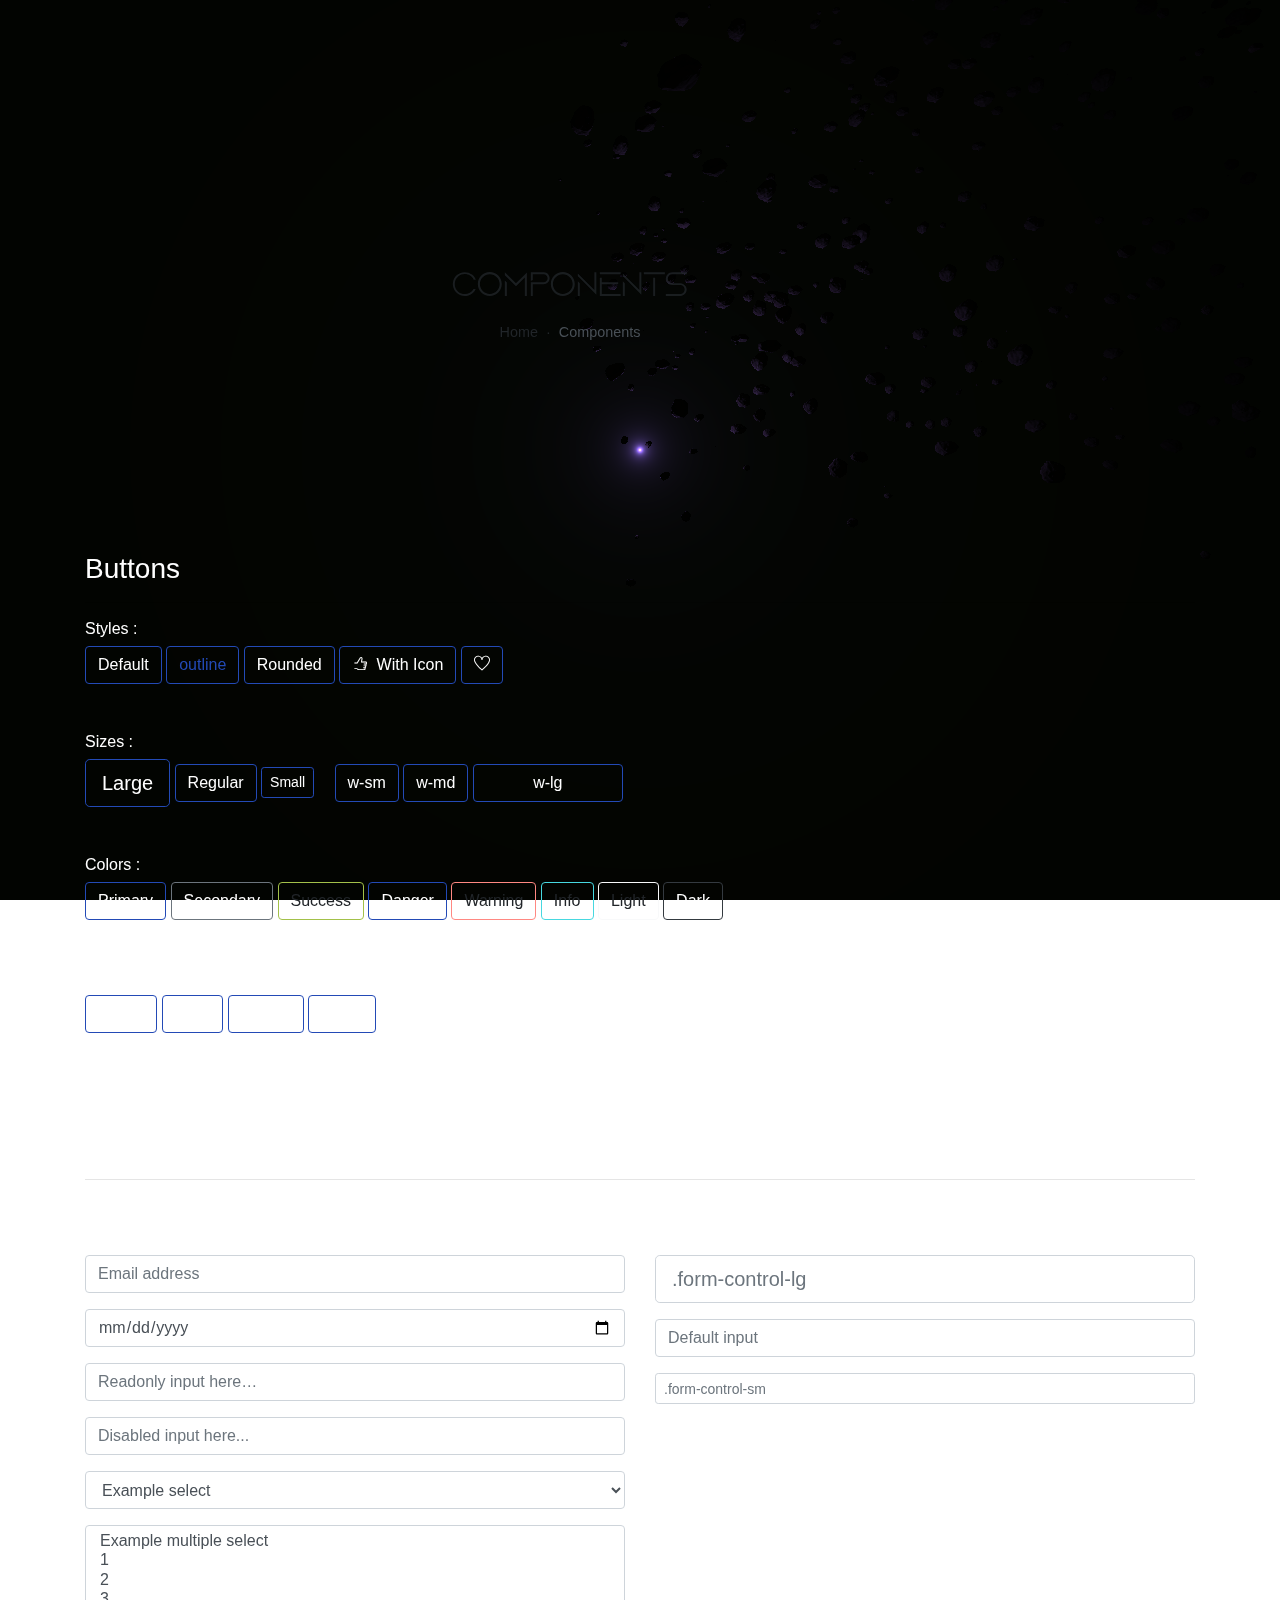
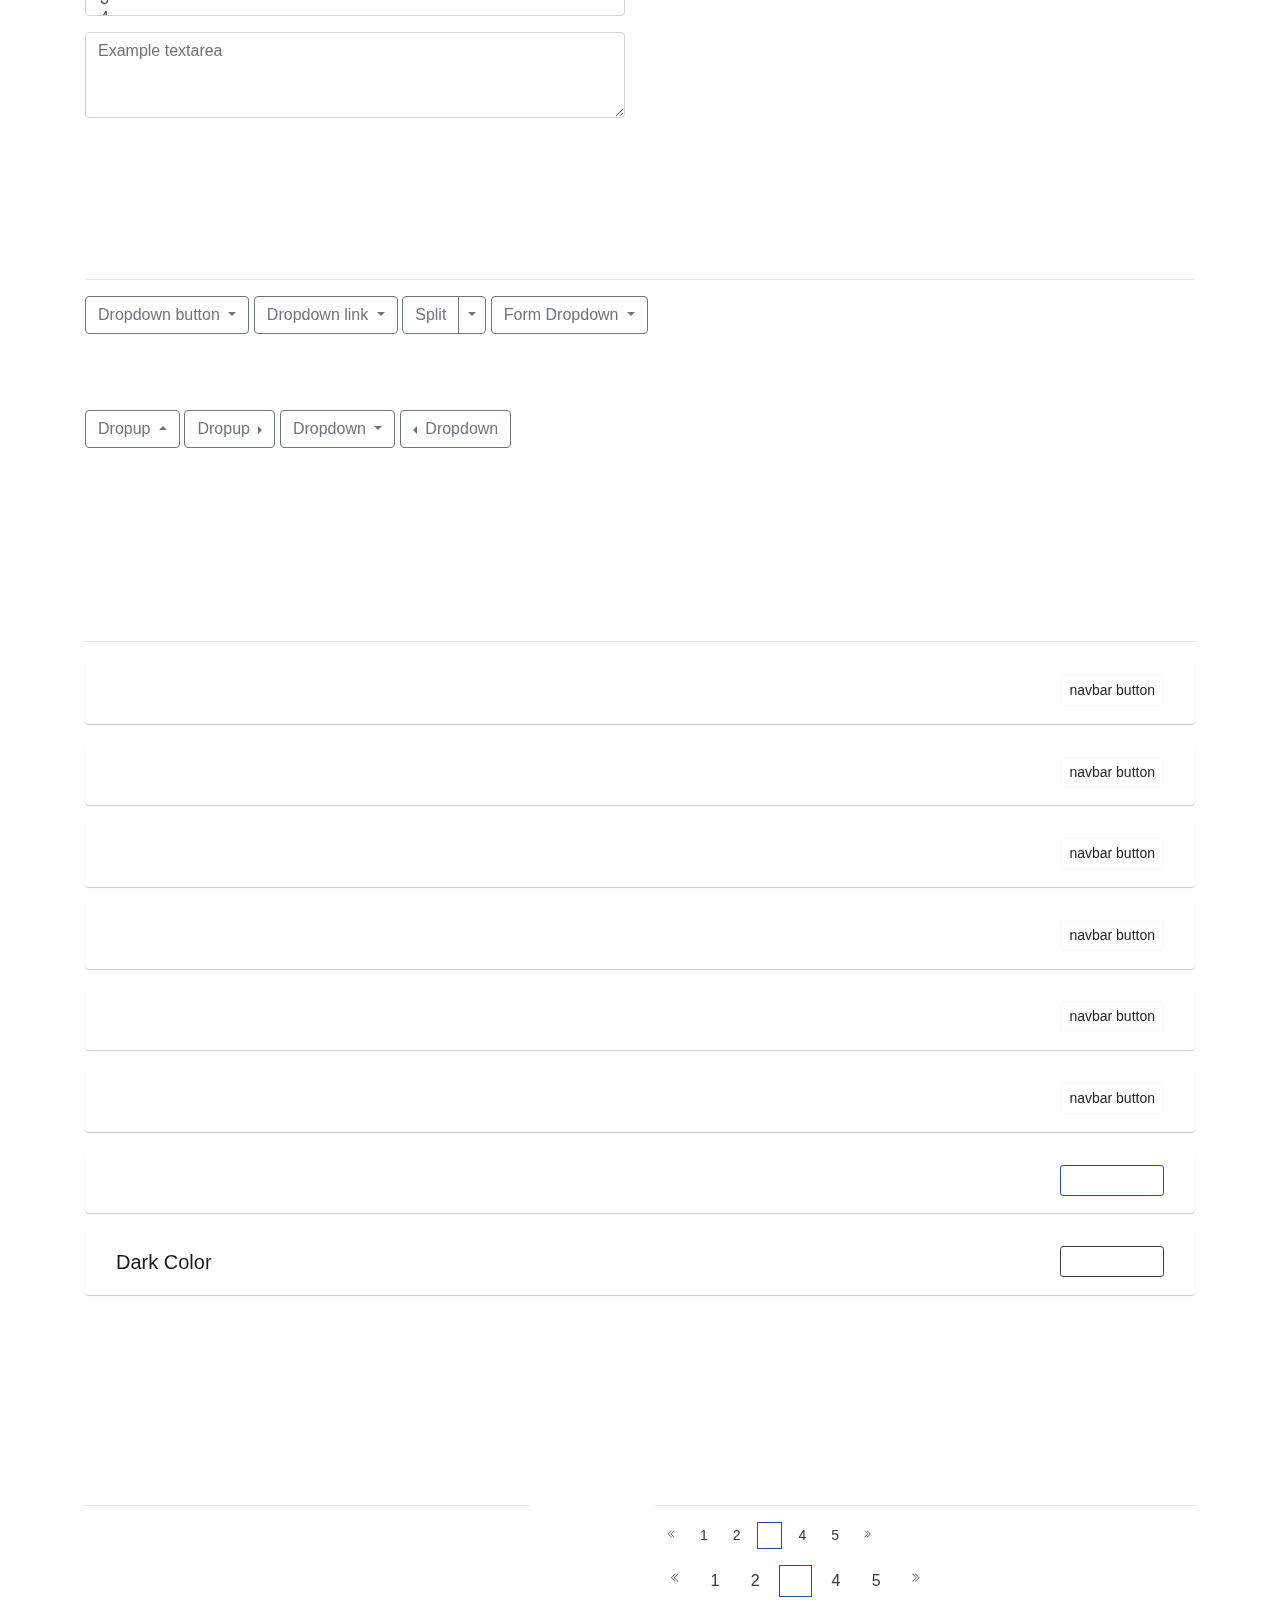
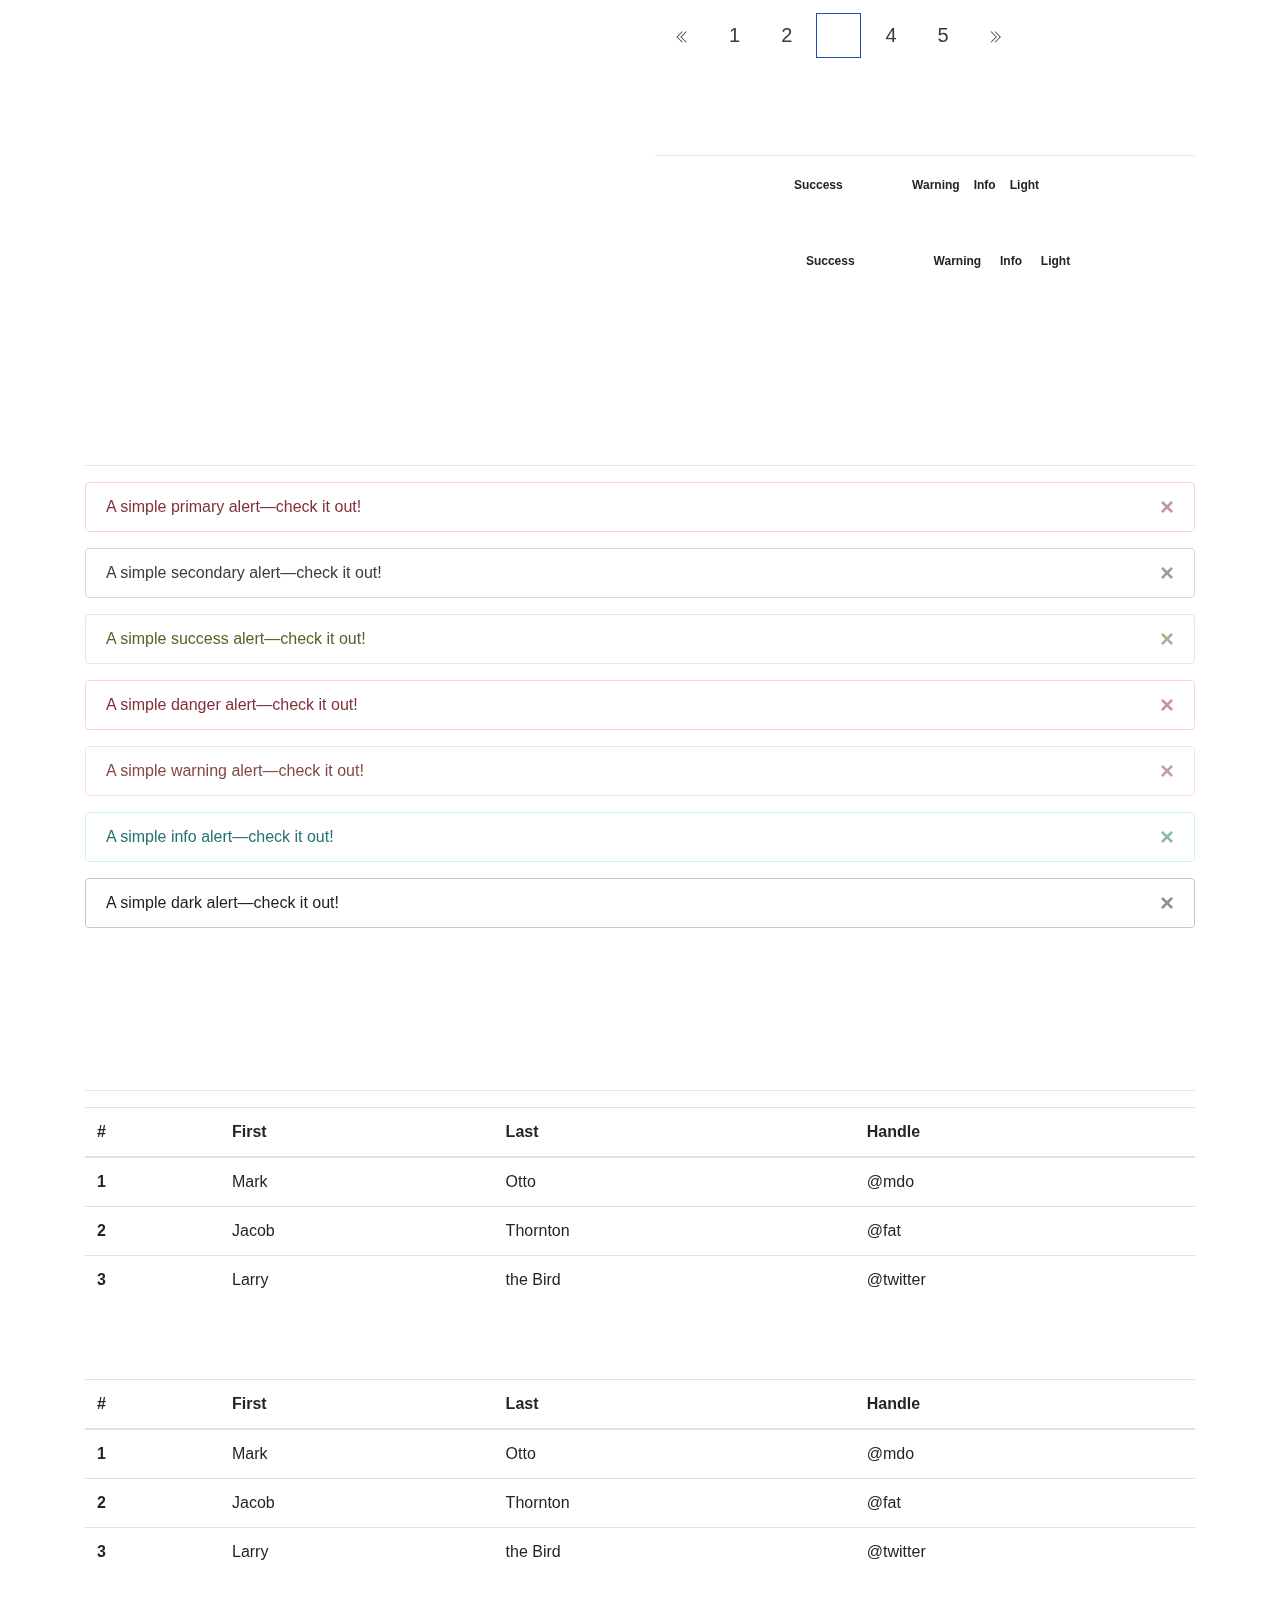
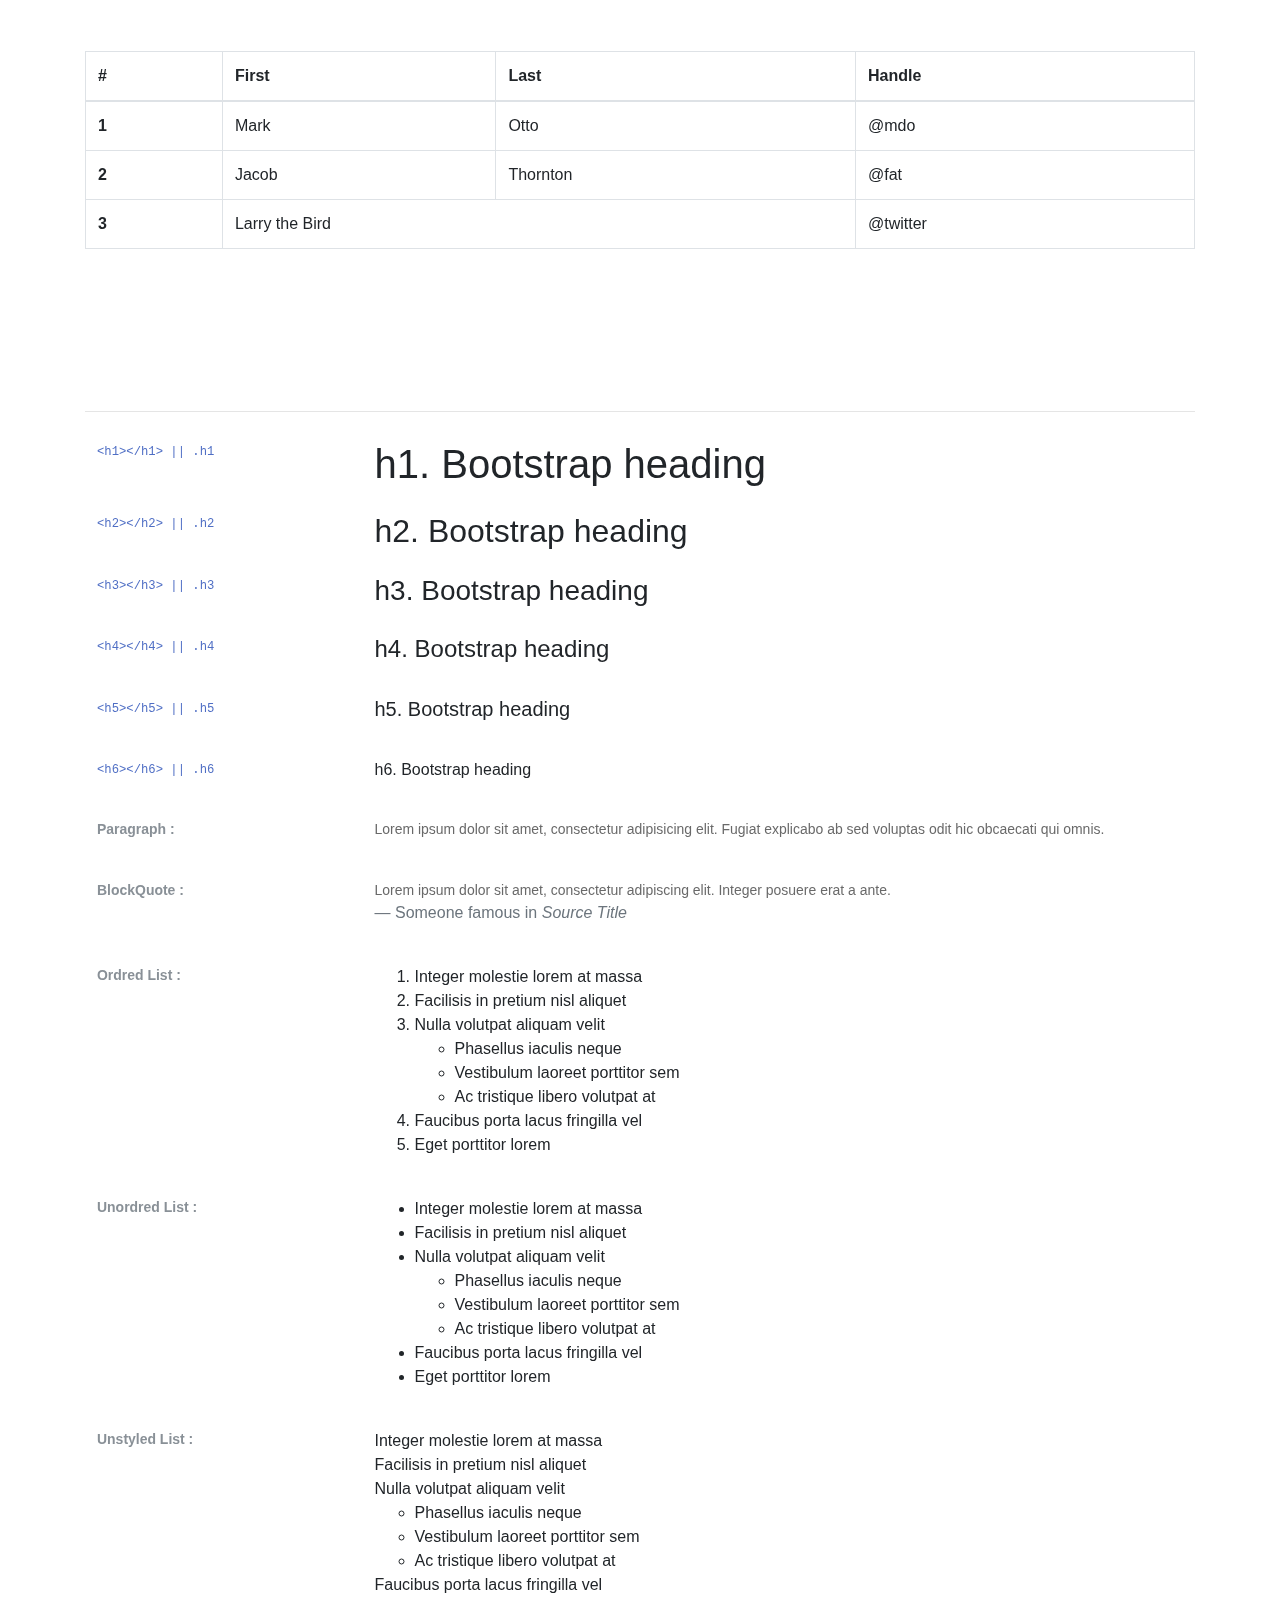
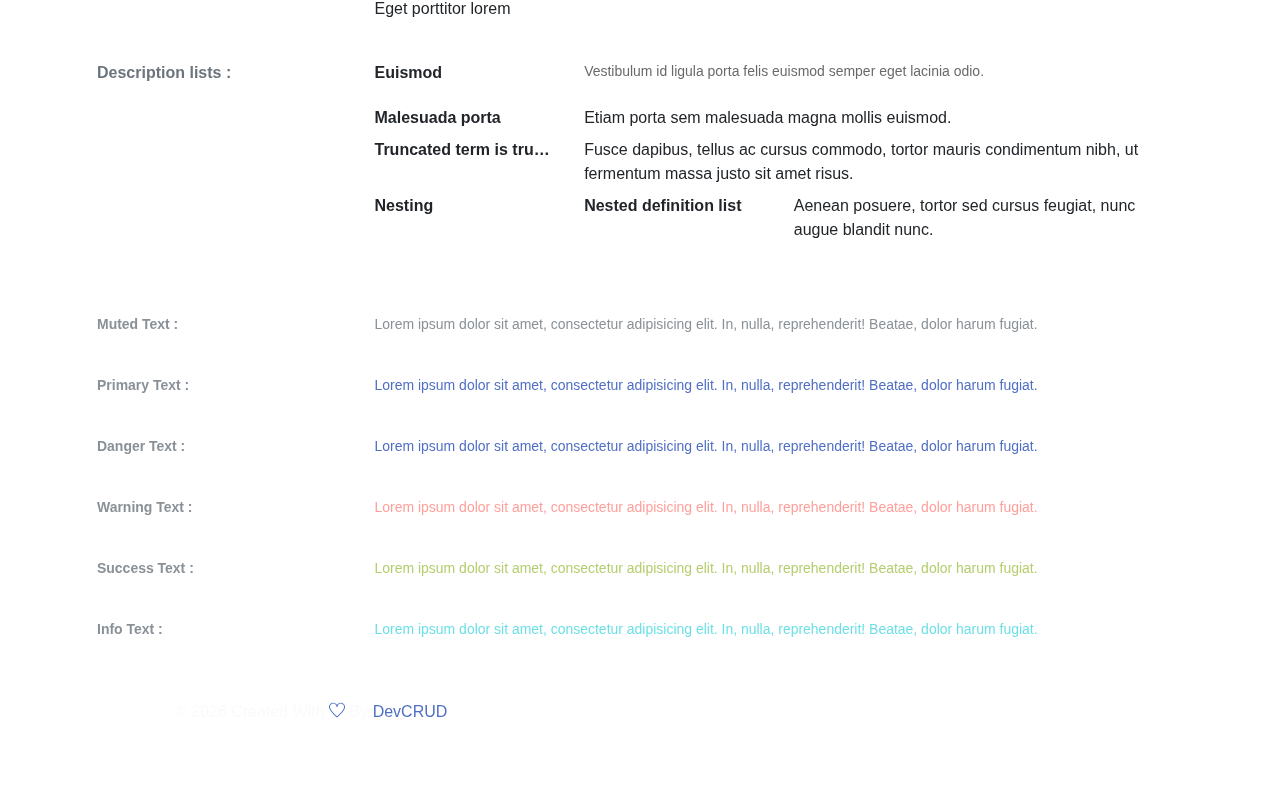
<file: components.html>
<!DOCTYPE html>
<html lang="en">
<head>
   <meta charset="utf-8">
   <meta name="viewport" content="width=device-width, initial-scale=1, shrink-to-fit=no">
   <meta name="description" content="Start your development with JohnDoe landing page.">
   <meta name="author" content="Devcrud">
   <title>Components</title>
   <link rel="icon"  type="image/png" href="assets/imgs/avatar.jpg">
   <!-- font icons -->
   <link rel="stylesheet" href="assets/vendors/themify-icons/css/themify-icons.css">
   <!-- Bootstrap + Steller  -->
   <link rel="stylesheet" href="assets/css/katzumar.css">
</head>
<body>
   <canvas id="bg"></canvas> 

   <!-- Page Header -->
   <main>
   <header class="header header-mini"> 
      <div class="header-title">Components</div> 
      <nav aria-label="breadcrumb">
         <ol class="breadcrumb">
            <li class="breadcrumb-item"><a href="/">Home</a></li>
            <li class="breadcrumb-item active" aria-current="page">Components</li>
         </ol>
      </nav>
   </header> <!-- End Of Page Header -->

   <!-- main content -->
   <div class="container">

      <!-- Buttons -->
      <h3 class="mt-5">Buttons</h3>
      <hr>
      <h6 class="section-secondary-title">Styles :</h6>
      <button class="btn btn-primary">Default</button>
      <button class="btn btn-outline-primary">outline</button>
      <button class="btn btn-primary rounded">Rounded</button>
      <button class="btn btn-primary rounded"><i class="ti-thumb-up pr-1"></i> With Icon</button>
      <button class="btn btn-primary circle"><i class="ti-heart"></i></button>

      <h6 class="section-secondary-title mt-5">Sizes :</h6>
      <button class="btn btn-primary btn-lg">Large</button>
      <button class="btn btn-primary ">Regular</button>
      <button class="btn btn-primary btn-sm">Small</button>
      <button class="btn btn-primary w-sm ml-3">w-sm</button>
      <button class="btn btn-primary w-md">w-md</button>
      <button class="btn btn-primary w-lg">w-lg</button>

      <h6 class="section-secondary-title mt-5">Colors :</h6>          
      <button type="button" class="btn btn-primary">Primary</button>
      <button type="button" class="btn btn-secondary">Secondary</button>
      <button type="button" class="btn btn-success">Success</button>
      <button type="button" class="btn btn-danger">Danger</button>
      <button type="button" class="btn btn-warning">Warning</button>
      <button type="button" class="btn btn-info">Info</button>
      <button type="button" class="btn btn-light">Light</button>
      <button type="button" class="btn btn-dark">Dark</button>

      <h6 class="section-secondary-title mt-5">Buttons Tags :</h6>
      <button class="btn btn-primary" type="submit">Button</button>
      <input class="btn btn-primary" type="button" value="Input">
      <input class="btn btn-primary" type="submit" value="Submit">
      <input class="btn btn-primary" type="reset" value="Reset">
      
      <!-- devider -->
      <div class="py-5"></div>

      <!-- Inputs -->
      <h3>Inputs</h3>
      <hr>
      <div class="row mt-5">
         <div class="col-md-6">
            <h6 class="section-secondary-title">Form controls :</h6>        
            <div class="form-group">
               <input type="email" class="form-control" id="exampleFormControlInput1" placeholder="Email address">
            </div>
            <div class="form-group">
               <input type="date" class="form-control" id="exampleFormControlInput1" placeholder="Date">
            </div>
            <div class="form-group">
               <input class="form-control" type="text" placeholder="Readonly input here…" readonly>
            </div>
            <div class="form-group">
               <input class="form-control" id="disabledInput" type="text" placeholder="Disabled input here..." disabled>
            </div>
            <div class="form-group">
               <select class="form-control" id="exampleFormControlSelect1">
                  <option>Example select</option>
                  <option>1</option>
                  <option>2</option>
                  <option>3</option>
                  <option>4</option>
                  <option>5</option>
               </select>
            </div>
            <div class="form-group">
               <select multiple class="form-control" id="exampleFormControlSelect2">
                  <option>Example multiple select</option>
                  <option>1</option>
                  <option>2</option>
                  <option>3</option>
                  <option>4</option>
                  <option>5</option>
               </select>
            </div>
            <div class="form-group">
               <textarea class="form-control" id="exampleFormControlTextarea1" rows="3" placeholder="Example textarea"></textarea>
            </div>
         </div>
         <div class="col-md-6">
            <h6 class="section-secondary-title">Sizes :</h6>    
            <div class="form-group">
               <input class="form-control form-control-lg" type="text" placeholder=".form-control-lg">             
            </div>
            <div class="form-group">
               <input class="form-control" type="text" placeholder="Default input">
            </div>
            <div class="form-group">
               <input class="form-control form-control-sm" type="text" placeholder=".form-control-sm"> 
            </div>
         </div>
      </div> <!-- end of inputs -->   

      <!-- devider -->
      <div class="py-5"></div>             

      <!-- Dropdowns -->
      <h3 class="components-section-title font-weight-normal">Dropdowns</h3>
      <hr>
      <div class="dropdown d-inline-block">
         <button class="btn btn-outline-secondary dropdown-toggle" type="button" id="dropdownMenuButton" data-toggle="dropdown" aria-haspopup="true" aria-expanded="false">
         Dropdown button
         </button>
         <div class="dropdown-menu" aria-labelledby="dropdownMenuButton">
         <a class="dropdown-item" href="#">Action</a>
         <a class="dropdown-item" href="#">Another action</a>
         <a class="dropdown-item" href="#">Something else here</a>
         </div>
      </div>
      <div class="dropdown d-inline-block">
         <a class="btn btn-outline-secondary dropdown-toggle" href="#" role="button" id="dropdownMenuLink" data-toggle="dropdown" aria-haspopup="true" aria-expanded="false">
            Dropdown link
         </a>
         <div class="dropdown-menu" aria-labelledby="dropdownMenuLink">
            <a class="dropdown-item" href="#">Action</a>
            <a class="dropdown-item" href="#">Another action</a>
            <a class="dropdown-item" href="#">Something else here</a>
         </div>
      </div>
      <div class="btn-group">
         <button type="button" class="btn btn-outline-secondary">Split</button>
         <button type="button" class="btn btn-outline-secondary dropdown-toggle dropdown-toggle-split" data-toggle="dropdown" aria-haspopup="true" aria-expanded="false">
         <span class="sr-only">Toggle Dropdown</span>
         </button>
         <div class="dropdown-menu">
            <a class="dropdown-item" href="#">Action</a>
            <a class="dropdown-item" href="#">Another action</a>
            <a class="dropdown-item" href="#">Something else here</a>
            <div class="dropdown-divider"></div>
            <a class="dropdown-item" href="#">Separated link</a>
         </div>
      </div>
      <div class="btn-group">
         <button class="btn btn-outline-secondary dropdown-toggle" type="button" id="dropdownMenuButton" data-toggle="dropdown" aria-haspopup="true" aria-expanded="false">
            Form Dropdown
         </button>
         <div class="dropdown-menu form">
            <form class="px-4 py-3">
               <div class="form-group">
                  <input type="email" class="form-control" id="exampleDropdownFormEmail1" placeholder="email@example.com">
               </div>
               <div class="form-group">
                  <input type="password" class="form-control" id="exampleDropdownFormPassword1" placeholder="Password">
               </div>
               <div class="form-check mb-3">
                  <input type="checkbox" class="form-check-input" id="dropdownCheck">
                  <label class="form-check-label" for="dropdownCheck">
                     Remember me
                  </label>
               </div>
               <button type="submit" class="btn btn-primary btn-block">Sign in</button>
            </form>
            <div class="dropdown-divider"></div>
            <a class="dropdown-item" href="#"><small>New around here? Sign up</small></a>
            <a class="dropdown-item" href="#"><small>Forgot password?</small></a>
         </div>
      </div>       
      <h6 class="section-secondary-title mt-5">Directions :</h6>  
      <div class="btn-group dropup">
         <button type="button" class="btn btn-outline-secondary dropdown-toggle" data-toggle="dropdown" aria-haspopup="true" aria-expanded="false">
            Dropup
         </button>
         <div class="dropdown-menu">
            <a class="dropdown-item" href="#">Action</a>
            <a class="dropdown-item" href="#">Another action</a>
            <a class="dropdown-item" href="#">Something else here</a>
            <div class="dropdown-divider"></div>
            <a class="dropdown-item" href="#">Separated link</a>
         </div>
      </div>
      <div class="btn-group dropright">
         <button type="button" class="btn btn-outline-secondary dropdown-toggle" data-toggle="dropdown" aria-haspopup="true" aria-expanded="false">
            Dropup
         </button>
         <div class="dropdown-menu">
            <a class="dropdown-item" href="#">Action</a>
            <a class="dropdown-item" href="#">Another action</a>
            <a class="dropdown-item" href="#">Something else here</a>
            <div class="dropdown-divider"></div>
            <a class="dropdown-item" href="#">Separated link</a>
         </div>
      </div>
      <div class="btn-group">
         <button type="button" class="btn btn-outline-secondary dropdown-toggle" data-toggle="dropdown" aria-haspopup="true" aria-expanded="false">
            Dropdown
         </button>
         <div class="dropdown-menu">
            <a class="dropdown-item" href="#">Action</a>
            <a class="dropdown-item" href="#">Another action</a>
            <a class="dropdown-item" href="#">Something else here</a>
            <div class="dropdown-divider"></div>
            <a class="dropdown-item" href="#">Separated link</a>
         </div>
      </div>
      <div class="btn-group dropleft">
         <button type="button" class="btn btn-outline-secondary dropdown-toggle" data-toggle="dropdown" aria-haspopup="true" aria-expanded="false">
            Dropdown
         </button>
         <div class="dropdown-menu">
            <a class="dropdown-item" href="#">Action</a>
            <a class="dropdown-item" href="#">Another action</a>
            <a class="dropdown-item" href="#">Something else here</a>
            <div class="dropdown-divider"></div>
            <a class="dropdown-item" href="#">Separated link</a>
         </div>
      </div> <!-- end of Dropdowns -->  

      <!-- devider -->
      <div class="py-5"></div>   

      <!-- navbars -->
      <h3 class="components-section-title font-weight-normal mt-5">Navigations</h3>
      <hr>
      <nav class="navbar navbar-expand-sm navbar-dark bg-primary rounded shadow mb-3">
         <div class="container">
            <a class="navbar-brand" href="#">Primary Color</a>
            <button class="navbar-toggler ml-auto" type="button" data-toggle="collapse" data-target="#navbarSupportedContent" aria-controls="navbarSupportedContent" aria-expanded="false" aria-label="Toggle navigation">
            <span class="navbar-toggler-icon"></span>
            </button>
            <div class="collapse navbar-collapse" id="navbarSupportedContent">
               <ul class="navbar-nav ml-auto"> 
                  <li class="nav-item">
                     <a class="nav-link" href="#about">About Us</a>
                  </li>
                  <li class="nav-item">
                     <a class="nav-link" href="#service">Our Service</a>
                  </li>
                  <li class="nav-item">
                     <a class="nav-link" href="#team">Our Team</a>
                  </li>
                  <li class="nav-item">
                     <a href="#book-table" class="ml-4 mt-1 btn btn-light btn-sm">navbar button</a>
                  </li>
               </ul>                       
            </div>
         </div>
      </nav>
      <nav class="navbar navbar-expand-sm navbar-dark bg-secondary rounded shadow mb-3">
         <div class="container">
            <a class="navbar-brand" href="#">Secondary Color</a>
            <button class="navbar-toggler ml-auto" type="button" data-toggle="collapse" data-target="#navbarSupportedContent" aria-controls="navbarSupportedContent" aria-expanded="false" aria-label="Toggle navigation">
            <span class="navbar-toggler-icon"></span>
            </button>
            <div class="collapse navbar-collapse" id="navbarSupportedContent">
               <ul class="navbar-nav ml-auto"> 
                  <li class="nav-item">
                     <a class="nav-link" href="#about">About Us</a>
                  </li>
                  <li class="nav-item">
                     <a class="nav-link" href="#service">Our Service</a>
                  </li>
                  <li class="nav-item">
                     <a class="nav-link" href="#team">Our Team</a>
                  </li>
                  <li class="nav-item">
                     <a href="#book-table" class="ml-4 mt-1 btn btn-light btn-sm">navbar button</a>
                  </li>
               </ul>                       
            </div>
         </div>
      </nav>
      <nav class="navbar navbar-expand-sm navbar-dark bg-success rounded shadow mb-3">
         <div class="container">
            <a class="navbar-brand" href="#">Success Color</a>
            <button class="navbar-toggler ml-auto" type="button" data-toggle="collapse" data-target="#navbarSupportedContent" aria-controls="navbarSupportedContent" aria-expanded="false" aria-label="Toggle navigation">
            <span class="navbar-toggler-icon"></span>
            </button>
            <div class="collapse navbar-collapse" id="navbarSupportedContent">
               <ul class="navbar-nav ml-auto"> 
                  <li class="nav-item">
                     <a class="nav-link" href="#about">About Us</a>
                  </li>
                  <li class="nav-item">
                     <a class="nav-link" href="#service">Our Service</a>
                  </li>
                  <li class="nav-item">
                     <a class="nav-link" href="#team">Our Team</a>
                  </li>
                  <li class="nav-item">
                     <a href="#book-table" class="ml-4 mt-1 btn btn-light btn-sm">navbar button</a>
                  </li>
               </ul>                       
            </div>
         </div>
      </nav>
      <nav class="navbar navbar-expand-sm navbar-dark bg-info rounded shadow mb-3">
         <div class="container">
            <a class="navbar-brand" href="#">Info Color</a>
            <button class="navbar-toggler ml-auto" type="button" data-toggle="collapse" data-target="#navbarSupportedContent" aria-controls="navbarSupportedContent" aria-expanded="false" aria-label="Toggle navigation">
            <span class="navbar-toggler-icon"></span>
            </button>
            <div class="collapse navbar-collapse" id="navbarSupportedContent">
               <ul class="navbar-nav ml-auto"> 
                  <li class="nav-item">
                     <a class="nav-link" href="#about">About Us</a>
                  </li>
                  <li class="nav-item">
                     <a class="nav-link" href="#service">Our Service</a>
                  </li>
                  <li class="nav-item">
                     <a class="nav-link" href="#team">Our Team</a>
                  </li>
                  <li class="nav-item">
                     <a href="#book-table" class="ml-4 mt-1 btn btn-light btn-sm">navbar button</a>
                  </li>
               </ul>                       
            </div>
         </div>
      </nav>
      <nav class="navbar navbar-expand-sm navbar-dark bg-warning rounded shadow mb-3">
         <div class="container">
            <a class="navbar-brand" href="#">Warning Color</a>
            <button class="navbar-toggler ml-auto" type="button" data-toggle="collapse" data-target="#navbarSupportedContent" aria-controls="navbarSupportedContent" aria-expanded="false" aria-label="Toggle navigation">
            <span class="navbar-toggler-icon"></span>
            </button>
            <div class="collapse navbar-collapse" id="navbarSupportedContent">
               <ul class="navbar-nav ml-auto"> 
                  <li class="nav-item">
                     <a class="nav-link" href="#about">About Us</a>
                  </li>
                  <li class="nav-item">
                     <a class="nav-link" href="#service">Our Service</a>
                  </li>
                  <li class="nav-item">
                     <a class="nav-link" href="#team">Our Team</a>
                  </li>
                  <li class="nav-item">
                     <a href="#book-table" class="ml-4 mt-1 btn btn-light btn-sm">navbar button</a>
                  </li>
               </ul>                       
            </div>
         </div>
      </nav>
      <nav class="navbar navbar-expand-sm navbar-dark bg-danger rounded shadow mb-3">
         <div class="container">
            <a class="navbar-brand" href="#">Danger Color</a>
            <button class="navbar-toggler ml-auto" type="button" data-toggle="collapse" data-target="#navbarSupportedContent" aria-controls="navbarSupportedContent" aria-expanded="false" aria-label="Toggle navigation">
            <span class="navbar-toggler-icon"></span>
            </button>
            <div class="collapse navbar-collapse" id="navbarSupportedContent">
               <ul class="navbar-nav ml-auto"> 
                  <li class="nav-item">
                     <a class="nav-link" href="#about">About Us</a>
                  </li>
                  <li class="nav-item">
                     <a class="nav-link" href="#service">Our Service</a>
                  </li>
                  <li class="nav-item">
                     <a class="nav-link" href="#team">Our Team</a>
                  </li>
                  <li class="nav-item">
                     <a href="#book-table" class="ml-4 mt-1 btn btn-light btn-sm">navbar button</a>
                  </li>
               </ul>                       
            </div>
         </div>
      </nav>
      <nav class="navbar navbar-expand-sm navbar-dark bg-dark rounded shadow mb-3">
         <div class="container">
            <a class="navbar-brand" href="#">Dark Color</a>
            <button class="navbar-toggler ml-auto" type="button" data-toggle="collapse" data-target="#navbarSupportedContent" aria-controls="navbarSupportedContent" aria-expanded="false" aria-label="Toggle navigation">
            <span class="navbar-toggler-icon"></span>
            </button>
            <div class="collapse navbar-collapse" id="navbarSupportedContent">
               <ul class="navbar-nav ml-auto"> 
                  <li class="nav-item">
                     <a class="nav-link" href="#about">About Us</a>
                  </li>
                  <li class="nav-item">
                     <a class="nav-link" href="#service">Our Service</a>
                  </li>
                  <li class="nav-item">
                     <a class="nav-link" href="#team">Our Team</a>
                  </li>
                  <li class="nav-item">
                     <a href="#book-table" class="ml-4 mt-1 btn btn-primary btn-sm">navbar button</a>
                  </li>
               </ul>                       
            </div>
         </div>
      </nav>
      <nav class="navbar navbar-expand-sm navbar-light bg-light rounded shadow mb-3">
         <div class="container">
            <a class="navbar-brand" href="#">Dark Color</a>
            <button class="navbar-toggler ml-auto" type="button" data-toggle="collapse" data-target="#navbarSupportedContent" aria-controls="navbarSupportedContent" aria-expanded="false" aria-label="Toggle navigation">
            <span class="navbar-toggler-icon"></span>
            </button>
            <div class="collapse navbar-collapse" id="navbarSupportedContent">
               <ul class="navbar-nav ml-auto"> 
                  <li class="nav-item">
                     <a class="nav-link" href="#about">About Us</a>
                  </li>
                  <li class="nav-item">
                     <a class="nav-link" href="#service">Our Service</a>
                  </li>
                  <li class="nav-item">
                     <a class="nav-link" href="#team">Our Team</a>
                  </li>
                  <li class="nav-item">
                     <a href="#book-table" class="ml-4 mt-1 btn btn-dark btn-sm">navbar button</a>
                  </li>
               </ul>                       
            </div>
         </div>
      </nav>
      <!-- End of navbars -->

      <!-- devider -->
      <div class="py-5"></div>   
      
      <!-- progress bars -->
      <div class="row justify-content-between">
         <div class="col-md-5">
            <h3 class="components-section-title font-weight-normal mt-5">Progress Bars :</h3>
            <hr>
            <small>Default: </small>
            <div class="progress mt-2 mb-3">
               <div class="progress-bar" role="progressbar" style="width: 90%" aria-valuenow="25" aria-valuemin="0" aria-valuemax="100"></div>
            </div>
            <small>Success:</small>
            <div class="progress mt-2 mb-3">
               <div class="progress-bar bg-success" role="progressbar" style="width: 90%" aria-valuenow="25" aria-valuemin="0" aria-valuemax="100"></div>
            </div>
            <small>Danger:</small>
            <div class="progress mt-2 mb-3">
               <div class="progress-bar bg-danger" role="progressbar" style="width: 90%" aria-valuenow="25" aria-valuemin="0" aria-valuemax="100"></div>
            </div>
            <small>Warning:</small>
            <div class="progress mt-2 mb-3">
               <div class="progress-bar bg-warning" role="progressbar" style="width: 90%" aria-valuenow="25" aria-valuemin="0" aria-valuemax="100"></div>
            </div>
            <small>Info:</small>
            <div class="progress mt-2 mb-3">
               <div class="progress-bar bg-info" role="progressbar" style="width: 90%" aria-valuenow="25" aria-valuemin="0" aria-valuemax="100"></div>
            </div>
            <small>Dark:</small>
            <div class="progress mt-2 mb-3">
               <div class="progress-bar bg-dark" role="progressbar" style="width: 90%" aria-valuenow="25" aria-valuemin="0" aria-valuemax="100"></div>
            </div>
         </div>
         <div class="col-md-6">
            <h3 class="components-section-title font-weight-normal mt-5">Paginations :</h3>
            <hr>
            <nav aria-label="Page navigation example">
               <ul class="pagination pagination-sm">
                  <li class="page-item"><a class="page-link" href="#"><i class="ti-angle-double-left"></i></a></li>
                  <li class="page-item"><a class="page-link" href="#">1</a></li>
                  <li class="page-item"><a class="page-link" href="#">2</a></li>
                  <li class="page-item active"><a class="page-link" href="#">3</a></li>
                  <li class="page-item"><a class="page-link" href="#">4</a></li>
                  <li class="page-item"><a class="page-link" href="#">5</a></li>
                  <li class="page-item"><a class="page-link" href="#"><i class="ti-angle-double-right"></i></a></li>
               </ul>
            </nav>
            <nav aria-label="Page navigation example">
               <ul class="pagination">
               <li class="page-item"><a class="page-link" href="#"><i class="ti-angle-double-left"></i></a></li>
                  <li class="page-item"><a class="page-link" href="#">1</a></li>
                  <li class="page-item"><a class="page-link" href="#">2</a></li>
                  <li class="page-item active"><a class="page-link" href="#">3</a></li>
                  <li class="page-item"><a class="page-link" href="#">4</a></li>
                  <li class="page-item"><a class="page-link" href="#">5</a></li>
                  <li class="page-item"><a class="page-link" href="#"><i class="ti-angle-double-right"></i></a></li>
               </ul>
            </nav>
            <nav aria-label="Page navigation example">
               <ul class="pagination pagination-lg">
                  <li class="page-item"><a class="page-link" href="#"><i class="ti-angle-double-left"></i></a></li>
                  <li class="page-item"><a class="page-link" href="#">1</a></li>
                  <li class="page-item"><a class="page-link" href="#">2</a></li>
                  <li class="page-item active"><a class="page-link" href="#">3</a></li>
                  <li class="page-item"><a class="page-link" href="#">4</a></li>
                  <li class="page-item"><a class="page-link" href="#">5</a></li>
                  <li class="page-item"><a class="page-link" href="#"><i class="ti-angle-double-right"></i></a></li>
               </ul>
            </nav>

            <!-- Badges -->
            <h3 class="components-section-title font-weight-normal mt-5">Badges :</h3>
            <hr>
            <span class="badge badge-primary">Primary</span>
            <span class="badge badge-secondary">Secondary</span>
            <span class="badge badge-success">Success</span>
            <span class="badge badge-danger">Danger</span>
            <span class="badge badge-warning">Warning</span>
            <span class="badge badge-info">Info</span>
            <span class="badge badge-light">Light</span>
            <span class="badge badge-dark">Dark</span>
            <h6 class="section-secondary-title mt-4 mb-2">Badge Pills :</h6>
            <span class="badge badge-pill badge-primary">Primary</span>
            <span class="badge badge-pill badge-secondary">Secondary</span>
            <span class="badge badge-pill badge-success">Success</span>
            <span class="badge badge-pill badge-danger">Danger</span>
            <span class="badge badge-pill badge-warning">Warning</span>
            <span class="badge badge-pill badge-info">Info</span>
            <span class="badge badge-pill badge-light">Light</span>
            <span class="badge badge-pill badge-dark">Dark</span>
         </div>
      </div> <!-- End of Progress bars -->

      <!-- devider -->
      <div class="py-5"></div>  

      <!-- Alerts -->
      <h3 class="components-section-title font-weight-normal mt-5">Alerts :</h3>
      <hr>
      <div class="alert alert-primary alert-dismissible fade show" role="alert">
         A simple primary alert—check it out!
         <button type="button" class="close" data-dismiss="alert" aria-label="Close">
            <span aria-hidden="true">&times;</span>
         </button>
      </div>
      <div class="alert alert-secondary alert-dismissible fade show" role="alert">
         A simple secondary alert—check it out!
         <button type="button" class="close" data-dismiss="alert" aria-label="Close">
            <span aria-hidden="true">&times;</span>
         </button>
      </div>
      <div class="alert alert-success alert-dismissible fade show" role="alert">
         A simple success alert—check it out!
         <button type="button" class="close" data-dismiss="alert" aria-label="Close">
            <span aria-hidden="true">&times;</span>
         </button>
      </div>
      <div class="alert alert-danger alert-dismissible fade show" role="alert">
         A simple danger alert—check it out!
         <button type="button" class="close" data-dismiss="alert" aria-label="Close">
            <span aria-hidden="true">&times;</span>
         </button>
      </div>
      <div class="alert alert-warning alert-dismissible fade show" role="alert">
         A simple warning alert—check it out!
         <button type="button" class="close" data-dismiss="alert" aria-label="Close">
            <span aria-hidden="true">&times;</span>
         </button>
      </div>
      <div class="alert alert-info alert-dismissible fade show" role="alert">
         A simple info alert—check it out!
         <button type="button" class="close" data-dismiss="alert" aria-label="Close">
            <span aria-hidden="true">&times;</span>
         </button>
      </div>
      <div class="alert alert-dark alert-dismissible fade show" role="alert">
         A simple dark alert—check it out!
         <button type="button" class="close" data-dismiss="alert" aria-label="Close">
            <span aria-hidden="true">&times;</span>
         </button>
      </div>
      <!-- end of alerts -->

      <!-- devider -->
      <div class="py-5"></div> 
   
      <!-- tables -->
      <h3 class="components-section-title">Tables</h3>
      <hr>
      <table class="table">
         <thead>
            <tr>
               <th scope="col">#</th>
               <th scope="col">First</th>
               <th scope="col">Last</th>
               <th scope="col">Handle</th>
            </tr>
         </thead>
         <tbody>
            <tr>
               <th scope="row">1</th>
               <td>Mark</td>
               <td>Otto</td>
               <td>@mdo</td>
            </tr>
            <tr>
               <th scope="row">2</th>
               <td>Jacob</td>
               <td>Thornton</td>
               <td>@fat</td>
            </tr>
            <tr>
               <th scope="row">3</th>
               <td>Larry</td>
               <td>the Bird</td>
               <td>@twitter</td>
            </tr>
         </tbody>
      </table>

      <h6 class="section-secondary-title mt-5">Striped rows :</h6>
      <table class="table table-striped">
         <thead>
            <tr>
               <th scope="col">#</th>
               <th scope="col">First</th>
               <th scope="col">Last</th>
               <th scope="col">Handle</th>
            </tr>
         </thead>
         <tbody>
            <tr>
               <th scope="row">1</th>
               <td>Mark</td>
               <td>Otto</td>
               <td>@mdo</td>
            </tr>
            <tr>
               <th scope="row">2</th>
               <td>Jacob</td>
               <td>Thornton</td>
               <td>@fat</td>
            </tr>
            <tr>
               <th scope="row">3</th>
               <td>Larry</td>
               <td>the Bird</td>
               <td>@twitter</td>
            </tr>
         </tbody>
      </table>

      <h6 class="section-secondary-title mt-5">Bordred :</h6>
      <table class="table table-bordered">
         <thead>
            <tr>
               <th scope="col">#</th>
               <th scope="col">First</th>
               <th scope="col">Last</th>
               <th scope="col">Handle</th>
            </tr>
         </thead>
         <tbody>
            <tr>
               <th scope="row">1</th>
               <td>Mark</td>
               <td>Otto</td>
               <td>@mdo</td>
            </tr>
            <tr>
               <th scope="row">2</th>
               <td>Jacob</td>
               <td>Thornton</td>
               <td>@fat</td>
            </tr>
            <tr>
               <th scope="row">3</th>
               <td colspan="2">Larry the Bird</td>
               <td>@twitter</td>
            </tr>
         </tbody>
      </table>
      <!-- end of tables -->

      <!-- devider -->
      <div class="py-5"></div> 

      <!-- typography -->
      <h3 class="components-section-title">Typography</h3>
      <hr>
     
      <table class="table table-borderless v-align-center">
         <tbody>
            <tr>
               <td>
                  <p><code class="highlighter-rouge">&lt;h1&gt;&lt;/h1&gt; || .h1</code></p>
               </td>
               <td class="w-75"><span class="h1">h1. Bootstrap heading</span></td>
            </tr>
            <tr>
               <td>
                  <p><code class="highlighter-rouge">&lt;h2&gt;&lt;/h2&gt; || .h2</code></p>
               </td>
               <td><span class="h2">h2. Bootstrap heading</span></td>
            </tr>
            <tr>
               <td>
                  <p><code class="highlighter-rouge">&lt;h3&gt;&lt;/h3&gt; || .h3</code></p>
               </td>
               <td><span class="h3">h3. Bootstrap heading</span></td>
            </tr>
            <tr>
               <td>
                  <p><code class="highlighter-rouge">&lt;h4&gt;&lt;/h4&gt; || .h4</code></p>
               </td>
               <td><span class="h4">h4. Bootstrap heading</span></td>
            </tr>
            <tr>
               <td>
                  <p><code class="highlighter-rouge">&lt;h5&gt;&lt;/h5&gt; || .h5</code></p>
               </td>
               <td><span class="h5">h5. Bootstrap heading</span></td>
            </tr>
            <tr>
               <td>
                  <p><code class="highlighter-rouge">&lt;h6&gt;&lt;/h6&gt; || .h6</code></p>
               </td>
               <td><span class="h6">h6. Bootstrap heading</span></td>
            </tr>
            <tr>
               <td>
                  <p class="font-weight-bold text-muted">Paragraph :</p>
               </td>
               <td><p>Lorem ipsum dolor sit amet, consectetur adipisicing elit. Fugiat explicabo ab sed voluptas odit hic obcaecati qui omnis.</p></td>
            </tr>
            <tr>
               <td>
                  <p class="font-weight-bold text-muted">BlockQuote :</p>
               </td>
               <td>
                  <blockquote class="blockquote">
                     <p class="mb-0">Lorem ipsum dolor sit amet, consectetur adipiscing elit. Integer posuere erat a ante.</p>
                     <footer class="blockquote-footer">Someone famous in <cite title="Source Title">Source Title</cite></footer>
                  </blockquote>
               </td>
            </tr>

            
            <tr>
               <td><p class="font-weight-bold text-muted">Ordred List :</p></td>
               <td>
                  <ol>
                     <li>Integer molestie lorem at massa</li>
                     <li>Facilisis in pretium nisl aliquet</li>
                     <li>Nulla volutpat aliquam velit
                        <ul>
                           <li>Phasellus iaculis neque</li>
                           <li>Vestibulum laoreet porttitor sem</li>
                           <li>Ac tristique libero volutpat at</li>
                        </ul>
                     </li>
                     <li>Faucibus porta lacus fringilla vel</li>
                     <li>Eget porttitor lorem</li>
                  </ol>
               </td>
            </tr>
            <tr>
               <td><p class="font-weight-bold text-muted">Unordred List :</p></td>
               <td>
                  <ul >
                     <li>Integer molestie lorem at massa</li>
                     <li>Facilisis in pretium nisl aliquet</li>
                     <li>Nulla volutpat aliquam velit
                        <ul>
                           <li>Phasellus iaculis neque</li>
                           <li>Vestibulum laoreet porttitor sem</li>
                           <li>Ac tristique libero volutpat at</li>
                        </ul>
                     </li>
                     <li>Faucibus porta lacus fringilla vel</li>
                     <li>Eget porttitor lorem</li>
                  </ul>
               </td>
            </tr>
            <tr>
               <td><p class="font-weight-bold text-muted">Unstyled List :</p></td>
               <td>
                  <ul class="list-unstyled">
                     <li>Integer molestie lorem at massa</li>
                     <li>Facilisis in pretium nisl aliquet</li>
                     <li>Nulla volutpat aliquam velit
                        <ul>
                           <li>Phasellus iaculis neque</li>
                           <li>Vestibulum laoreet porttitor sem</li>
                           <li>Ac tristique libero volutpat at</li>
                        </ul>
                     </li>
                     <li>Faucibus porta lacus fringilla vel</li>
                     <li>Eget porttitor lorem</li>
                  </ul>
               </td>
            </tr>
            <tr>
               <td class="font-weight-bold text-muted">Description lists : </td>
               <td>
                  <dl class="row">
                     <dt class="col-sm-3">Euismod</dt>
                     <dd class="col-sm-9">
                        <p>Vestibulum id ligula porta felis euismod semper eget lacinia odio.</p>
                     </dd>

                     <dt class="col-sm-3">Malesuada porta</dt>
                     <dd class="col-sm-9">Etiam porta sem malesuada magna mollis euismod.</dd>

                     <dt class="col-sm-3 text-truncate">Truncated term is truncated</dt>
                     <dd class="col-sm-9">Fusce dapibus, tellus ac cursus commodo, tortor mauris condimentum nibh, ut fermentum massa justo sit amet risus.</dd>

                     <dt class="col-sm-3">Nesting</dt>
                     <dd class="col-sm-9">
                        <dl class="row">
                           <dt class="col-sm-4">Nested definition list</dt>
                           <dd class="col-sm-8">Aenean posuere, tortor sed cursus feugiat, nunc augue blandit nunc.</dd>
                        </dl>
                     </dd>
                  </dl>
               </td>
            </tr>
            <tr>
               <td>
                  <p class="font-weight-bold text-muted">Muted Text :</p>
               </td>
               <td>
                  <p class="text-muted">Lorem ipsum dolor sit amet, consectetur adipisicing elit. In, nulla, reprehenderit! Beatae, dolor harum fugiat.</p>
               </td>
            </tr>
            <tr>
               <td>
                  <p class="font-weight-bold text-muted">Primary Text :</p>
               </td>
               <td>
                  <p class="text-primary">Lorem ipsum dolor sit amet, consectetur adipisicing elit. In, nulla, reprehenderit! Beatae, dolor harum fugiat.</p>
               </td>
            </tr>
            <tr>
               <td>
                  <p class="font-weight-bold text-muted">Danger Text :</p>
               </td>
               <td>
                  <p class="text-danger">Lorem ipsum dolor sit amet, consectetur adipisicing elit. In, nulla, reprehenderit! Beatae, dolor harum fugiat.</p>
               </td>
            </tr>
            <tr>
               <td>
                  <p class="font-weight-bold text-muted">Warning Text :</p>
               </td>
               <td>
                  <p class="text-warning">Lorem ipsum dolor sit amet, consectetur adipisicing elit. In, nulla, reprehenderit! Beatae, dolor harum fugiat.</p>
               </td>
            </tr>
            <tr>
               <td>
                  <p class="font-weight-bold text-muted">Success Text :</p>
               </td>
               <td>
                  <p class="text-success">Lorem ipsum dolor sit amet, consectetur adipisicing elit. In, nulla, reprehenderit! Beatae, dolor harum fugiat.</p>
               </td>
            </tr>
            <tr>
               <td>
                  <p class="font-weight-bold text-muted">Info Text :</p>
               </td>
               <td>
                  <p class="text-info">Lorem ipsum dolor sit amet, consectetur adipisicing elit. In, nulla, reprehenderit! Beatae, dolor harum fugiat.</p>
               </td>
            </tr>
         </tbody>
      </table>
   </div>
   <!-- end of typography -->

   <!-- Page Footer -->
   <footer class="footer py-3">
        <div class="container">
            <p class="small mb-0 text-light">
                &copy; <script>document.write(new Date().getFullYear())</script> Created With <i class="ti-heart text-danger"></i> By <a href="http://devcrud.com" target="_blank"><span class="text-danger" title="Bootstrap 4 Themes and Dashboards">DevCRUD</span></a> 
            </p>
        </div>
    </footer>
   </main>
   <!-- End of Page Footer -->  

   
   <!-- core  -->
   <script src="assets/vendors/jquery/jquery-3.4.1.js"></script>
   <script src="assets/vendors/bootstrap/bootstrap.bundle.js"></script>


   <script type="module" src="./three.js-master/build/three.js"></script>
   <script type="module" src="./three.js-master/examples/js/controls/OrbitControls.js"></script>
   <script type="module" src="./three.js-master/examples/js/loaders/GLTFLoader.js"></script>
      <script type="module" src="./assets/js/background1.js"></script>

</body>
</html>
</file>
<file: assets/vendors/themify-icons/css/themify-icons.css>
@font-face {
	font-family: 'themify';
	src:url("../fonts/themify.eot?-fvbane");
	src:url("../fonts/themify.eot?#iefix-fvbane") format("embedded-opentype"),
		url("../fonts/themify.woff?-fvbane") format("woff"),
		url("../fonts/themify.ttf?-fvbane") format("truetype"),
		url("../fonts/themify.svg?-fvbane#themify") format("svg");
	font-weight: normal;
	font-style: normal;
}

[class^="ti-"], [class*=" ti-"] {
	font-family: 'themify';
	speak: none;
	font-style: normal;
	font-weight: normal;
	font-variant: normal;
	text-transform: none;
	line-height: 1;

	/* Better Font Rendering =========== */
	-webkit-font-smoothing: antialiased;
	-moz-osx-font-smoothing: grayscale;
}

.ti-wand:before {
	content: "\e600";
}
.ti-volume:before {
	content: "\e601";
}
.ti-user:before {
	content: "\e602";
}
.ti-unlock:before {
	content: "\e603";
}
.ti-unlink:before {
	content: "\e604";
}
.ti-trash:before {
	content: "\e605";
}
.ti-thought:before {
	content: "\e606";
}
.ti-target:before {
	content: "\e607";
}
.ti-tag:before {
	content: "\e608";
}
.ti-tablet:before {
	content: "\e609";
}
.ti-star:before {
	content: "\e60a";
}
.ti-spray:before {
	content: "\e60b";
}
.ti-signal:before {
	content: "\e60c";
}
.ti-shopping-cart:before {
	content: "\e60d";
}
.ti-shopping-cart-full:before {
	content: "\e60e";
}
.ti-settings:before {
	content: "\e60f";
}
.ti-search:before {
	content: "\e610";
}
.ti-zoom-in:before {
	content: "\e611";
}
.ti-zoom-out:before {
	content: "\e612";
}
.ti-cut:before {
	content: "\e613";
}
.ti-ruler:before {
	content: "\e614";
}
.ti-ruler-pencil:before {
	content: "\e615";
}
.ti-ruler-alt:before {
	content: "\e616";
}
.ti-bookmark:before {
	content: "\e617";
}
.ti-bookmark-alt:before {
	content: "\e618";
}
.ti-reload:before {
	content: "\e619";
}
.ti-plus:before {
	content: "\e61a";
}
.ti-pin:before {
	content: "\e61b";
}
.ti-pencil:before {
	content: "\e61c";
}
.ti-pencil-alt:before {
	content: "\e61d";
}
.ti-paint-roller:before {
	content: "\e61e";
}
.ti-paint-bucket:before {
	content: "\e61f";
}
.ti-na:before {
	content: "\e620";
}
.ti-mobile:before {
	content: "\e621";
}
.ti-minus:before {
	content: "\e622";
}
.ti-medall:before {
	content: "\e623";
}
.ti-medall-alt:before {
	content: "\e624";
}
.ti-marker:before {
	content: "\e625";
}
.ti-marker-alt:before {
	content: "\e626";
}
.ti-arrow-up:before {
	content: "\e627";
}
.ti-arrow-right:before {
	content: "\e628";
}
.ti-arrow-left:before {
	content: "\e629";
}
.ti-arrow-down:before {
	content: "\e62a";
}
.ti-lock:before {
	content: "\e62b";
}
.ti-location-arrow:before {
	content: "\e62c";
}
.ti-link:before {
	content: "\e62d";
}
.ti-layout:before {
	content: "\e62e";
}
.ti-layers:before {
	content: "\e62f";
}
.ti-layers-alt:before {
	content: "\e630";
}
.ti-key:before {
	content: "\e631";
}
.ti-import:before {
	content: "\e632";
}
.ti-image:before {
	content: "\e633";
}
.ti-heart:before {
	content: "\e634";
}
.ti-heart-broken:before {
	content: "\e635";
}
.ti-hand-stop:before {
	content: "\e636";
}
.ti-hand-open:before {
	content: "\e637";
}
.ti-hand-drag:before {
	content: "\e638";
}
.ti-folder:before {
	content: "\e639";
}
.ti-flag:before {
	content: "\e63a";
}
.ti-flag-alt:before {
	content: "\e63b";
}
.ti-flag-alt-2:before {
	content: "\e63c";
}
.ti-eye:before {
	content: "\e63d";
}
.ti-export:before {
	content: "\e63e";
}
.ti-exchange-vertical:before {
	content: "\e63f";
}
.ti-desktop:before {
	content: "\e640";
}
.ti-cup:before {
	content: "\e641";
}
.ti-crown:before {
	content: "\e642";
}
.ti-comments:before {
	content: "\e643";
}
.ti-comment:before {
	content: "\e644";
}
.ti-comment-alt:before {
	content: "\e645";
}
.ti-close:before {
	content: "\e646";
}
.ti-clip:before {
	content: "\e647";
}
.ti-angle-up:before {
	content: "\e648";
}
.ti-angle-right:before {
	content: "\e649";
}
.ti-angle-left:before {
	content: "\e64a";
}
.ti-angle-down:before {
	content: "\e64b";
}
.ti-check:before {
	content: "\e64c";
}
.ti-check-box:before {
	content: "\e64d";
}
.ti-camera:before {
	content: "\e64e";
}
.ti-announcement:before {
	content: "\e64f";
}
.ti-brush:before {
	content: "\e650";
}
.ti-briefcase:before {
	content: "\e651";
}
.ti-bolt:before {
	content: "\e652";
}
.ti-bolt-alt:before {
	content: "\e653";
}
.ti-blackboard:before {
	content: "\e654";
}
.ti-bag:before {
	content: "\e655";
}
.ti-move:before {
	content: "\e656";
}
.ti-arrows-vertical:before {
	content: "\e657";
}
.ti-arrows-horizontal:before {
	content: "\e658";
}
.ti-fullscreen:before {
	content: "\e659";
}
.ti-arrow-top-right:before {
	content: "\e65a";
}
.ti-arrow-top-left:before {
	content: "\e65b";
}
.ti-arrow-circle-up:before {
	content: "\e65c";
}
.ti-arrow-circle-right:before {
	content: "\e65d";
}
.ti-arrow-circle-left:before {
	content: "\e65e";
}
.ti-arrow-circle-down:before {
	content: "\e65f";
}
.ti-angle-double-up:before {
	content: "\e660";
}
.ti-angle-double-right:before {
	content: "\e661";
}
.ti-angle-double-left:before {
	content: "\e662";
}
.ti-angle-double-down:before {
	content: "\e663";
}
.ti-zip:before {
	content: "\e664";
}
.ti-world:before {
	content: "\e665";
}
.ti-wheelchair:before {
	content: "\e666";
}
.ti-view-list:before {
	content: "\e667";
}
.ti-view-list-alt:before {
	content: "\e668";
}
.ti-view-grid:before {
	content: "\e669";
}
.ti-uppercase:before {
	content: "\e66a";
}
.ti-upload:before {
	content: "\e66b";
}
.ti-underline:before {
	content: "\e66c";
}
.ti-truck:before {
	content: "\e66d";
}
.ti-timer:before {
	content: "\e66e";
}
.ti-ticket:before {
	content: "\e66f";
}
.ti-thumb-up:before {
	content: "\e670";
}
.ti-thumb-down:before {
	content: "\e671";
}
.ti-text:before {
	content: "\e672";
}
.ti-stats-up:before {
	content: "\e673";
}
.ti-stats-down:before {
	content: "\e674";
}
.ti-split-v:before {
	content: "\e675";
}
.ti-split-h:before {
	content: "\e676";
}
.ti-smallcap:before {
	content: "\e677";
}
.ti-shine:before {
	content: "\e678";
}
.ti-shift-right:before {
	content: "\e679";
}
.ti-shift-left:before {
	content: "\e67a";
}
.ti-shield:before {
	content: "\e67b";
}
.ti-notepad:before {
	content: "\e67c";
}
.ti-server:before {
	content: "\e67d";
}
.ti-quote-right:before {
	content: "\e67e";
}
.ti-quote-left:before {
	content: "\e67f";
}
.ti-pulse:before {
	content: "\e680";
}
.ti-printer:before {
	content: "\e681";
}
.ti-power-off:before {
	content: "\e682";
}
.ti-plug:before {
	content: "\e683";
}
.ti-pie-chart:before {
	content: "\e684";
}
.ti-paragraph:before {
	content: "\e685";
}
.ti-panel:before {
	content: "\e686";
}
.ti-package:before {
	content: "\e687";
}
.ti-music:before {
	content: "\e688";
}
.ti-music-alt:before {
	content: "\e689";
}
.ti-mouse:before {
	content: "\e68a";
}
.ti-mouse-alt:before {
	content: "\e68b";
}
.ti-money:before {
	content: "\e68c";
}
.ti-microphone:before {
	content: "\e68d";
}
.ti-menu:before {
	content: "\e68e";
}
.ti-menu-alt:before {
	content: "\e68f";
}
.ti-map:before {
	content: "\e690";
}
.ti-map-alt:before {
	content: "\e691";
}
.ti-loop:before {
	content: "\e692";
}
.ti-location-pin:before {
	content: "\e693";
}
.ti-list:before {
	content: "\e694";
}
.ti-light-bulb:before {
	content: "\e695";
}
.ti-Italic:before {
	content: "\e696";
}
.ti-info:before {
	content: "\e697";
}
.ti-infinite:before {
	content: "\e698";
}
.ti-id-badge:before {
	content: "\e699";
}
.ti-hummer:before {
	content: "\e69a";
}
.ti-home:before {
	content: "\e69b";
}
.ti-help:before {
	content: "\e69c";
}
.ti-headphone:before {
	content: "\e69d";
}
.ti-harddrives:before {
	content: "\e69e";
}
.ti-harddrive:before {
	content: "\e69f";
}
.ti-gift:before {
	content: "\e6a0";
}
.ti-game:before {
	content: "\e6a1";
}
.ti-filter:before {
	content: "\e6a2";
}
.ti-files:before {
	content: "\e6a3";
}
.ti-file:before {
	content: "\e6a4";
}
.ti-eraser:before {
	content: "\e6a5";
}
.ti-envelope:before {
	content: "\e6a6";
}
.ti-download:before {
	content: "\e6a7";
}
.ti-direction:before {
	content: "\e6a8";
}
.ti-direction-alt:before {
	content: "\e6a9";
}
.ti-dashboard:before {
	content: "\e6aa";
}
.ti-control-stop:before {
	content: "\e6ab";
}
.ti-control-shuffle:before {
	content: "\e6ac";
}
.ti-control-play:before {
	content: "\e6ad";
}
.ti-control-pause:before {
	content: "\e6ae";
}
.ti-control-forward:before {
	content: "\e6af";
}
.ti-control-backward:before {
	content: "\e6b0";
}
.ti-cloud:before {
	content: "\e6b1";
}
.ti-cloud-up:before {
	content: "\e6b2";
}
.ti-cloud-down:before {
	content: "\e6b3";
}
.ti-clipboard:before {
	content: "\e6b4";
}
.ti-car:before {
	content: "\e6b5";
}
.ti-calendar:before {
	content: "\e6b6";
}
.ti-book:before {
	content: "\e6b7";
}
.ti-bell:before {
	content: "\e6b8";
}
.ti-basketball:before {
	content: "\e6b9";
}
.ti-bar-chart:before {
	content: "\e6ba";
}
.ti-bar-chart-alt:before {
	content: "\e6bb";
}
.ti-back-right:before {
	content: "\e6bc";
}
.ti-back-left:before {
	content: "\e6bd";
}
.ti-arrows-corner:before {
	content: "\e6be";
}
.ti-archive:before {
	content: "\e6bf";
}
.ti-anchor:before {
	content: "\e6c0";
}
.ti-align-right:before {
	content: "\e6c1";
}
.ti-align-left:before {
	content: "\e6c2";
}
.ti-align-justify:before {
	content: "\e6c3";
}
.ti-align-center:before {
	content: "\e6c4";
}
.ti-alert:before {
	content: "\e6c5";
}
.ti-alarm-clock:before {
	content: "\e6c6";
}
.ti-agenda:before {
	content: "\e6c7";
}
.ti-write:before {
	content: "\e6c8";
}
.ti-window:before {
	content: "\e6c9";
}
.ti-widgetized:before {
	content: "\e6ca";
}
.ti-widget:before {
	content: "\e6cb";
}
.ti-widget-alt:before {
	content: "\e6cc";
}
.ti-wallet:before {
	content: "\e6cd";
}
.ti-video-clapper:before {
	content: "\e6ce";
}
.ti-video-camera:before {
	content: "\e6cf";
}
.ti-vector:before {
	content: "\e6d0";
}
.ti-themify-logo:before {
	content: "\e6d1";
}
.ti-themify-favicon:before {
	content: "\e6d2";
}
.ti-themify-favicon-alt:before {
	content: "\e6d3";
}
.ti-support:before {
	content: "\e6d4";
}
.ti-stamp:before {
	content: "\e6d5";
}
.ti-split-v-alt:before {
	content: "\e6d6";
}
.ti-slice:before {
	content: "\e6d7";
}
.ti-shortcode:before {
	content: "\e6d8";
}
.ti-shift-right-alt:before {
	content: "\e6d9";
}
.ti-shift-left-alt:before {
	content: "\e6da";
}
.ti-ruler-alt-2:before {
	content: "\e6db";
}
.ti-receipt:before {
	content: "\e6dc";
}
.ti-pin2:before {
	content: "\e6dd";
}
.ti-pin-alt:before {
	content: "\e6de";
}
.ti-pencil-alt2:before {
	content: "\e6df";
}
.ti-palette:before {
	content: "\e6e0";
}
.ti-more:before {
	content: "\e6e1";
}
.ti-more-alt:before {
	content: "\e6e2";
}
.ti-microphone-alt:before {
	content: "\e6e3";
}
.ti-magnet:before {
	content: "\e6e4";
}
.ti-line-double:before {
	content: "\e6e5";
}
.ti-line-dotted:before {
	content: "\e6e6";
}
.ti-line-dashed:before {
	content: "\e6e7";
}
.ti-layout-width-full:before {
	content: "\e6e8";
}
.ti-layout-width-default:before {
	content: "\e6e9";
}
.ti-layout-width-default-alt:before {
	content: "\e6ea";
}
.ti-layout-tab:before {
	content: "\e6eb";
}
.ti-layout-tab-window:before {
	content: "\e6ec";
}
.ti-layout-tab-v:before {
	content: "\e6ed";
}
.ti-layout-tab-min:before {
	content: "\e6ee";
}
.ti-layout-slider:before {
	content: "\e6ef";
}
.ti-layout-slider-alt:before {
	content: "\e6f0";
}
.ti-layout-sidebar-right:before {
	content: "\e6f1";
}
.ti-layout-sidebar-none:before {
	content: "\e6f2";
}
.ti-layout-sidebar-left:before {
	content: "\e6f3";
}
.ti-layout-placeholder:before {
	content: "\e6f4";
}
.ti-layout-menu:before {
	content: "\e6f5";
}
.ti-layout-menu-v:before {
	content: "\e6f6";
}
.ti-layout-menu-separated:before {
	content: "\e6f7";
}
.ti-layout-menu-full:before {
	content: "\e6f8";
}
.ti-layout-media-right-alt:before {
	content: "\e6f9";
}
.ti-layout-media-right:before {
	content: "\e6fa";
}
.ti-layout-media-overlay:before {
	content: "\e6fb";
}
.ti-layout-media-overlay-alt:before {
	content: "\e6fc";
}
.ti-layout-media-overlay-alt-2:before {
	content: "\e6fd";
}
.ti-layout-media-left-alt:before {
	content: "\e6fe";
}
.ti-layout-media-left:before {
	content: "\e6ff";
}
.ti-layout-media-center-alt:before {
	content: "\e700";
}
.ti-layout-media-center:before {
	content: "\e701";
}
.ti-layout-list-thumb:before {
	content: "\e702";
}
.ti-layout-list-thumb-alt:before {
	content: "\e703";
}
.ti-layout-list-post:before {
	content: "\e704";
}
.ti-layout-list-large-image:before {
	content: "\e705";
}
.ti-layout-line-solid:before {
	content: "\e706";
}
.ti-layout-grid4:before {
	content: "\e707";
}
.ti-layout-grid3:before {
	content: "\e708";
}
.ti-layout-grid2:before {
	content: "\e709";
}
.ti-layout-grid2-thumb:before {
	content: "\e70a";
}
.ti-layout-cta-right:before {
	content: "\e70b";
}
.ti-layout-cta-left:before {
	content: "\e70c";
}
.ti-layout-cta-center:before {
	content: "\e70d";
}
.ti-layout-cta-btn-right:before {
	content: "\e70e";
}
.ti-layout-cta-btn-left:before {
	content: "\e70f";
}
.ti-layout-column4:before {
	content: "\e710";
}
.ti-layout-column3:before {
	content: "\e711";
}
.ti-layout-column2:before {
	content: "\e712";
}
.ti-layout-accordion-separated:before {
	content: "\e713";
}
.ti-layout-accordion-merged:before {
	content: "\e714";
}
.ti-layout-accordion-list:before {
	content: "\e715";
}
.ti-ink-pen:before {
	content: "\e716";
}
.ti-info-alt:before {
	content: "\e717";
}
.ti-help-alt:before {
	content: "\e718";
}
.ti-headphone-alt:before {
	content: "\e719";
}
.ti-hand-point-up:before {
	content: "\e71a";
}
.ti-hand-point-right:before {
	content: "\e71b";
}
.ti-hand-point-left:before {
	content: "\e71c";
}
.ti-hand-point-down:before {
	content: "\e71d";
}
.ti-gallery:before {
	content: "\e71e";
}
.ti-face-smile:before {
	content: "\e71f";
}
.ti-face-sad:before {
	content: "\e720";
}
.ti-credit-card:before {
	content: "\e721";
}
.ti-control-skip-forward:before {
	content: "\e722";
}
.ti-control-skip-backward:before {
	content: "\e723";
}
.ti-control-record:before {
	content: "\e724";
}
.ti-control-eject:before {
	content: "\e725";
}
.ti-comments-smiley:before {
	content: "\e726";
}
.ti-brush-alt:before {
	content: "\e727";
}
.ti-youtube:before {
	content: "\e728";
}
.ti-vimeo:before {
	content: "\e729";
}
.ti-twitter:before {
	content: "\e72a";
}
.ti-time:before {
	content: "\e72b";
}
.ti-tumblr:before {
	content: "\e72c";
}
.ti-skype:before {
	content: "\e72d";
}
.ti-share:before {
	content: "\e72e";
}
.ti-share-alt:before {
	content: "\e72f";
}
.ti-rocket:before {
	content: "\e730";
}
.ti-pinterest:before {
	content: "\e731";
}
.ti-new-window:before {
	content: "\e732";
}
.ti-microsoft:before {
	content: "\e733";
}
.ti-list-ol:before {
	content: "\e734";
}
.ti-linkedin:before {
	content: "\e735";
}
.ti-layout-sidebar-2:before {
	content: "\e736";
}
.ti-layout-grid4-alt:before {
	content: "\e737";
}
.ti-layout-grid3-alt:before {
	content: "\e738";
}
.ti-layout-grid2-alt:before {
	content: "\e739";
}
.ti-layout-column4-alt:before {
	content: "\e73a";
}
.ti-layout-column3-alt:before {
	content: "\e73b";
}
.ti-layout-column2-alt:before {
	content: "\e73c";
}
.ti-instagram:before {
	content: "\e73d";
}
.ti-google:before {
	content: "\e73e";
}
.ti-github:before {
	content: "\e73f";
}
.ti-flickr:before {
	content: "\e740";
}
.ti-facebook:before {
	content: "\e741";
}
.ti-dropbox:before {
	content: "\e742";
}
.ti-dribbble:before {
	content: "\e743";
}
.ti-apple:before {
	content: "\e744";
}
.ti-android:before {
	content: "\e745";
}
.ti-save:before {
	content: "\e746";
}
.ti-save-alt:before {
	content: "\e747";
}
.ti-yahoo:before {
	content: "\e748";
}
.ti-wordpress:before {
	content: "\e749";
}
.ti-vimeo-alt:before {
	content: "\e74a";
}
.ti-twitter-alt:before {
	content: "\e74b";
}
.ti-tumblr-alt:before {
	content: "\e74c";
}
.ti-trello:before {
	content: "\e74d";
}
.ti-stack-overflow:before {
	content: "\e74e";
}
.ti-soundcloud:before {
	content: "\e74f";
}
.ti-sharethis:before {
	content: "\e750";
}
.ti-sharethis-alt:before {
	content: "\e751";
}
.ti-reddit:before {
	content: "\e752";
}
.ti-pinterest-alt:before {
	content: "\e753";
}
.ti-microsoft-alt:before {
	content: "\e754";
}
.ti-linux:before {
	content: "\e755";
}
.ti-jsfiddle:before {
	content: "\e756";
}
.ti-joomla:before {
	content: "\e757";
}
.ti-html5:before {
	content: "\e758";
}
.ti-flickr-alt:before {
	content: "\e759";
}
.ti-email:before {
	content: "\e75a";
}
.ti-drupal:before {
	content: "\e75b";
}
.ti-dropbox-alt:before {
	content: "\e75c";
}
.ti-css3:before {
	content: "\e75d";
}
.ti-rss:before {
	content: "\e75e";
}
.ti-rss-alt:before {
	content: "\e75f";
}
</file>
<file: assets/css/katzumar.css>
@charset "UTF-8";
/*!
background
home-style
header
position
text-center
small mb-0 text-light
filters
footer
a
portfolio
mt40
social-icons
container
font
li
col-lg-4
about-card
pt-4
container
header-title
brand-title
header-subtitle
before
bg-custom-gray
header-mini
info
active
navbar-collapse
list-unstyled
text-dark
span
social-icons
color
py-3
navbar-nav


*/

@media (min-width:1000px) and (max-width: 2280px) {
  .header, .container, .social-icons{
    margin-left: 100px;
    padding-left: 100px;

  }



}
@media (min-width: 270px) and (max-width: 420px){
   .header, .container.social-icons{
    padding-left: 10px !important;
    max-width: 10rem !important;

  } 
  .pt-3, .pt-3{
    padding-top: 0px !important;
  }
  .contact-title{
    display: none !important;
  }
  .social-icons{
    display: flex !important;
  }

  .header .container .social-icons{
    display: none !important;

  }
  

}

canvas {
  position: fixed;
  top: 0;
  left: 0;
}


main {
  width: 100vw;
  color: white;
  z-index: 99;
  position: absolute;
  width: 100%;
  margin: 0px auto;
  padding: 120px 0px;
  
  display: grid;
  grid-template-columns: repeat(12, 1fr);
}

.header{
  padding-right: 16rem !important;
}
@font-face {
  font-family: "montserratAlt1";
  src: url(../vendors/themify-icons/fonts/MontserratAlt1-Medium.ttf);
}
@font-face {
  font-family: "Auralyess";
  src: url(../vendors/themify-icons/fonts/AquireLight-YzE0o.otf);
}
@import url("https://fonts.googleapis.com/css?family=Source+Sans+Pro:200,200i,300,300i,400,400i,600,600i,700,700i,900,900i&display=swap");
:root {
  --blue: #79A9F5;
  --indigo: #C45F90;
  --purple: #A16AE8;
  --pink: #FC8BC0;
  --red: rgb(35, 74, 182);
  --orange: #FF8882;
  --yellow: #FAD02C;
  --green: #A3C14A;
  --teal: #20c997;
  --cyan: #47D8E0;
  --white: #fff;
  --gray: #6c757d;
  --gray-dark: #343a40;
  --primary: rgb(35, 74, 182);
  --secondary: #6c757d;
  --success: #A3C14A;
  --info: #47D8E0;
  --warning: #FF8882;
  --danger: rgb(35, 74, 182);
  --light: #f8f9fa;
  --dark: #343a40;
  --breakpoint-xs: 0;
  --breakpoint-sm: 576px;
  --breakpoint-md: 768px;
  --breakpoint-lg: 992px;
  --breakpoint-xl: 1200px;
  --font-family-sans-serif: "Source Sans Pro", sans-serif;
  --font-family-monospace: SFMono-Regular, Menlo, Monaco, Consolas, "Liberation Mono", "Courier New", monospace;
}

*,
*::before,
*::after {
  box-sizing: border-box;
}

html {
  font-family: sans-serif;
  line-height: 1.15;
  -webkit-text-size-adjust: 100%;
  -webkit-tap-highlight-color: rgba(0, 0, 0, 0.82);
}

article, aside, figcaption, figure, footer, header, hgroup, main, nav, section {
  display: block;
}

body {
  margin: 0;
  font-family: "Source Sans Pro", sans-serif;
  font-size: 1rem;
  font-weight: 400;
  line-height: 1.5;
  color: #212529;
  text-align: left;
  background-color: transparent;
}

[tabindex="-1"]:focus {
  outline: 0 !important;
}

hr {
  box-sizing: content-box;
  height: 0;
  overflow: visible;
}

h1, h2, h3, h4, h5, h6 {
  margin-top: 0;
  margin-bottom: 0.5rem;
}
p {
  margin-top: 0;
  margin-bottom: 1rem;
}

abbr[title],
abbr[data-original-title] {
  text-decoration: underline;
  -webkit-text-decoration: underline dotted;
          text-decoration: underline dotted;
  cursor: help;
  border-bottom: 0;
  -webkit-text-decoration-skip-ink: none;
          text-decoration-skip-ink: none;
}

address {
  margin-bottom: 1rem;
  font-style: normal;
  line-height: inherit;
}

ol,
ul,
dl {
  margin-top: 0;
  margin-bottom: 1rem;
}

ol ol,
ul ul,
ol ul,
ul ol {
  margin-bottom: 0;
}

dt {
  font-weight: 700;
}

dd {
  margin-bottom: .5rem;
  margin-left: 0;
}

blockquote {
  margin: 0 0 1rem;
}

b,
strong {
  font-weight: bolder;
}

small {
  font-size: 80%;
}

sub,
sup {
  position: relative;
  font-size: 75%;
  line-height: 0;
  vertical-align: baseline;
}

sub {
  bottom: -.25em;
}

sup {
  top: -.5em;
}

a {
  color:rgb(35, 74, 182);
  text-decoration: none;
  background-color: transparent;
}

a:hover {
  color: rgb(35, 74, 182);
  text-decoration: none;
}

a:not([href]):not([tabindex]) {
  color: inherit;
  text-decoration: none;
}

a:not([href]):not([tabindex]):hover, a:not([href]):not([tabindex]):focus {
  color: inherit;
  text-decoration: none;
}

a:not([href]):not([tabindex]):focus {
  outline: 0;
}

pre,
code,
kbd,
samp {
  font-family: SFMono-Regular, Menlo, Monaco, Consolas, "Liberation Mono", "Courier New", monospace;
  font-size: 1em;
}

pre {
  margin-top: 0;
  margin-bottom: 1rem;
  overflow: auto;
}

figure {
  margin: 0 0 1rem;
}

img {
  vertical-align: middle;
  border-style: none;
}

svg {
  overflow: hidden;
  vertical-align: middle;
}

table {
  border-collapse: collapse;
}

caption {
  padding-top: 0.75rem;
  padding-bottom: 0.75rem;
  color: #6c757d;
  text-align: left;
  caption-side: bottom;
}

th {
  text-align: inherit;
}

label {
  display: inline-block;
  margin-bottom: 0.5rem;
}

button {
  border-radius: 0;
}

button:focus {
  outline: 1px dotted;
  outline: 5px auto -webkit-focus-ring-color;
}

input,
button,
select,
optgroup,
textarea {
  margin: 0;
  font-family: inherit;
  font-size: inherit;
  line-height: inherit;
}

button,
input {
  overflow: visible;
}

button,
select {
  text-transform: none;
}

select {
  word-wrap: normal;
}

button,
[type="button"],
[type="reset"],
[type="submit"] {
  -webkit-appearance: button;
}

button:not(:disabled),
[type="button"]:not(:disabled),
[type="reset"]:not(:disabled),
[type="submit"]:not(:disabled) {
  cursor: pointer;
}

button::-moz-focus-inner,
[type="button"]::-moz-focus-inner,
[type="reset"]::-moz-focus-inner,
[type="submit"]::-moz-focus-inner {
  padding: 0;
  border-style: none;
}

input[type="radio"],
input[type="checkbox"] {
  box-sizing: border-box;
  padding: 0;
}

input[type="date"],
input[type="time"],
input[type="datetime-local"],
input[type="month"] {
  -webkit-appearance: listbox;
}

textarea {
  overflow: auto;
  resize: vertical;
}

fieldset {
  min-width: 0;
  padding: 0;
  margin: 0;
  border: 0;
}

legend {
  display: block;
  width: 100%;
  max-width: 100%;
  padding: 0;
  margin-bottom: .5rem;
  font-size: 1.5rem;
  line-height: inherit;
  color: inherit;
  white-space: normal;
}

progress {
  vertical-align: baseline;
}

[type="number"]::-webkit-inner-spin-button,
[type="number"]::-webkit-outer-spin-button {
  height: auto;
}

[type="search"] {
  outline-offset: -2px;
  -webkit-appearance: none;
}

[type="search"]::-webkit-search-decoration {
  -webkit-appearance: none;
}

::-webkit-file-upload-button {
  font: inherit;
  -webkit-appearance: button;
}

output {
  display: inline-block;
}

summary {
  display: list-item;
  cursor: pointer;
}

template {
  display: none;
}

[hidden] {
  display: none !important;
}

h1, h2, h3, h4, h5, h6,
.h1, .h2, .h3, .h4, .h5, .h6 {
  margin-bottom: 0.5rem;
  font-family: "Dosis", sans-serif;
  font-weight: 500;
  line-height: 1.2;
}

h1, .h1 {
  font-size: 2.5rem;
}

h2, .h2 {
  font-size: 2rem;
}

h3, .h3 {
  font-size: 1.75rem;
}

h4, .h4 {
  font-size: 1.5rem;
}

h5, .h5 {
  font-size: 1.25rem;
}

h6, .h6 {
  font-size: 1rem;
}

.lead {
  font-size: 1.25rem;
  font-weight: 300;
}

.display-1 {
  font-size: 6rem;
  font-weight: 300;
  line-height: 1.2;
}

.display-2 {
  font-size: 5.5rem;
  font-weight: 300;
  line-height: 1.2;
}

.display-3 {
  font-size: 4.5rem;
  font-weight: 300;
  line-height: 1.2;
}

.display-4 {
  font-size: 3.5rem;
  font-weight: 300;
  line-height: 1.2;
}

hr {
  margin-top: 1rem;
  margin-bottom: 1rem;
  border: 0;
  border-top: 1px solid rgba(0, 0, 0, 0.1);
}

small,
.small {
  font-size: 80%;
  font-weight: 400;
}

mark,
.mark {
  padding: 0.2em;
  background-color: transparent;
}

.list-unstyled {
  padding-left: 0;
  list-style: none;
}

.list-inline {
  padding-left: 0;
  list-style: none;
}

.list-inline-item {
  display: inline-block;
}

.list-inline-item:not(:last-child) {
  margin-right: 0.5rem;
}

.initialism {
  font-size: 90%;
  text-transform: uppercase;
}

.blockquote {
  margin-bottom: 1rem;
  font-size: 1.25rem;
}

.blockquote-footer {
  display: block;
  font-size: 80%;
  color: #6c757d;
}

.blockquote-footer::before {
  content: "\2014\00A0";
}

.img-fluid {
  max-width: 100%;
  height: auto;
}

.img-thumbnail {
  padding: 0.25rem;
  background-color: transparent;
  border: 1px solid #dee2e6;
  border-radius: 0.25rem;
  max-width: 100%;
  height: auto;
}

.figure {
  display: inline-block;
}

.figure-img {
  margin-bottom: 0.5rem;
  line-height: 1;
}

.figure-caption {
  font-size: 90%;
  color: #6c757d;
}

code {
  font-size: 87.5%;
  color: rgb(35, 74, 182);
  word-break: break-word;
}

a > code {
  color: inherit;
}

kbd {
  padding: 0.2rem 0.4rem;
  font-size: 87.5%;
  color: #fff;
  background-color: transparent;
  border-radius: 0.2rem;
}

kbd kbd {
  padding: 0;
  font-size: 100%;
  font-weight: 700;
}

pre {
  display: block;
  font-size: 87.5%;
  color: #212529;
}

pre code {
  font-size: inherit;
  color: inherit;
  word-break: normal;
}

.pre-scrollable {
  max-height: 340px;
  overflow-y: scroll;
}

.container {
  width: 100%;
  padding-right: 15px;
  padding-left: 15px;
  margin-right: auto;
  margin-left: auto;
}

@media (min-width: 576px) {
  .container {
    max-width: 540px;
  }
}

@media (min-width: 768px) {
  .container {
    max-width: 720px;
  }
}

@media (min-width: 992px) {
  .container {
    max-width: 960px;
  }
}

@media (min-width: 1200px) {
  .container {
    max-width: 1140px;
  }
}

.container-fluid {
  width: 100%;
  padding-right: 15px;
  padding-left: 15px;
  margin-right: auto;
  margin-left: auto;
}

.row {
  display: -webkit-box;
  display: -webkit-flex;
  display: -ms-flexbox;
  display: flex;
  -webkit-flex-wrap: wrap;
      -ms-flex-wrap: wrap;
          flex-wrap: wrap;
  margin-right: -15px;
  margin-left: -15px;
}

.no-gutters {
  margin-right: 0;
  margin-left: 0;
}

.no-gutters > .col,
.no-gutters > [class*="col-"] {
  padding-right: 0;
  padding-left: 0;
}

.col-1, .col-2, .col-3, .col-4, .col-5, .col-6, .col-7, .col-8, .col-9, .col-10, .col-11, .col-12, .col,
.col-auto, .col-sm-1, .col-sm-2, .col-sm-3, .col-sm-4, .col-sm-5, .col-sm-6, .col-sm-7, .col-sm-8, .col-sm-9, .col-sm-10, .col-sm-11, .col-sm-12, .col-sm,
.col-sm-auto, .col-md-1, .col-md-2, .col-md-3, .col-md-4, .col-md-5, .col-md-6, .col-md-7, .col-md-8, .col-md-9, .col-md-10, .col-md-11, .col-md-12, .col-md,
.col-md-auto, .col-lg-1, .col-lg-2, .col-lg-3, .col-lg-4, .col-lg-5, .col-lg-6, .col-lg-7, .col-lg-8, .col-lg-9, .col-lg-10, .col-lg-11, .col-lg-12, .col-lg,
.col-lg-auto, .col-xl-1, .col-xl-2, .col-xl-3, .col-xl-4, .col-xl-5, .col-xl-6, .col-xl-7, .col-xl-8, .col-xl-9, .col-xl-10, .col-xl-11, .col-xl-12, .col-xl,
.col-xl-auto {
  position: relative;
  width: 100%;
  padding-right: 15px;
  padding-left: 15px;
}

.col {
  -webkit-flex-basis: 0;
      -ms-flex-preferred-size: 0;
          flex-basis: 0;
  -webkit-box-flex: 1;
  -webkit-flex-grow: 1;
      -ms-flex-positive: 1;
          flex-grow: 1;
  max-width: 100%;
}

.col-auto {
  -webkit-box-flex: 0;
  -webkit-flex: 0 0 auto;
      -ms-flex: 0 0 auto;
          flex: 0 0 auto;
  width: auto;
  max-width: 100%;
}

.col-1 {
  -webkit-box-flex: 0;
  -webkit-flex: 0 0 8.33333%;
      -ms-flex: 0 0 8.33333%;
          flex: 0 0 8.33333%;
  max-width: 8.33333%;
}

.col-2 {
  -webkit-box-flex: 0;
  -webkit-flex: 0 0 16.66667%;
      -ms-flex: 0 0 16.66667%;
          flex: 0 0 16.66667%;
  max-width: 16.66667%;
}

.col-3 {
  -webkit-box-flex: 0;
  -webkit-flex: 0 0 25%;
      -ms-flex: 0 0 25%;
          flex: 0 0 25%;
  max-width: 25%;
}

.col-4 {
  -webkit-box-flex: 0;
  -webkit-flex: 0 0 33.33333%;
      -ms-flex: 0 0 33.33333%;
          flex: 0 0 33.33333%;
  max-width: 33.33333%;
}

.col-5 {
  -webkit-box-flex: 0;
  -webkit-flex: 0 0 41.66667%;
      -ms-flex: 0 0 41.66667%;
          flex: 0 0 41.66667%;
  max-width: 41.66667%;
}

.col-6 {
  -webkit-box-flex: 0;
  -webkit-flex: 0 0 50%;
      -ms-flex: 0 0 50%;
          flex: 0 0 50%;
  max-width: 50%;
}

.col-7 {
  -webkit-box-flex: 0;
  -webkit-flex: 0 0 58.33333%;
      -ms-flex: 0 0 58.33333%;
          flex: 0 0 58.33333%;
  max-width: 58.33333%;
}

.col-8 {
  -webkit-box-flex: 0;
  -webkit-flex: 0 0 66.66667%;
      -ms-flex: 0 0 66.66667%;
          flex: 0 0 66.66667%;
  max-width: 66.66667%;
}

.col-9 {
  -webkit-box-flex: 0;
  -webkit-flex: 0 0 75%;
      -ms-flex: 0 0 75%;
          flex: 0 0 75%;
  max-width: 75%;
}

.col-10 {
  -webkit-box-flex: 0;
  -webkit-flex: 0 0 83.33333%;
      -ms-flex: 0 0 83.33333%;
          flex: 0 0 83.33333%;
  max-width: 83.33333%;
}

.col-11 {
  -webkit-box-flex: 0;
  -webkit-flex: 0 0 91.66667%;
      -ms-flex: 0 0 91.66667%;
          flex: 0 0 91.66667%;
  max-width: 91.66667%;
}

.col-12 {
  -webkit-box-flex: 0;
  -webkit-flex: 0 0 100%;
      -ms-flex: 0 0 100%;
          flex: 0 0 100%;
  max-width: 100%;
}

.order-first {
  -webkit-box-ordinal-group: 0;
  -webkit-order: -1;
      -ms-flex-order: -1;
          order: -1;
}

.order-last {
  -webkit-box-ordinal-group: 14;
  -webkit-order: 13;
      -ms-flex-order: 13;
          order: 13;
}

.order-0 {
  -webkit-box-ordinal-group: 1;
  -webkit-order: 0;
      -ms-flex-order: 0;
          order: 0;
}

.order-1 {
  -webkit-box-ordinal-group: 2;
  -webkit-order: 1;
      -ms-flex-order: 1;
          order: 1;
}

.order-2 {
  -webkit-box-ordinal-group: 3;
  -webkit-order: 2;
      -ms-flex-order: 2;
          order: 2;
}

.order-3 {
  -webkit-box-ordinal-group: 4;
  -webkit-order: 3;
      -ms-flex-order: 3;
          order: 3;
}

.order-4 {
  -webkit-box-ordinal-group: 5;
  -webkit-order: 4;
      -ms-flex-order: 4;
          order: 4;
}

.order-5 {
  -webkit-box-ordinal-group: 6;
  -webkit-order: 5;
      -ms-flex-order: 5;
          order: 5;
}

.order-6 {
  -webkit-box-ordinal-group: 7;
  -webkit-order: 6;
      -ms-flex-order: 6;
          order: 6;
}

.order-7 {
  -webkit-box-ordinal-group: 8;
  -webkit-order: 7;
      -ms-flex-order: 7;
          order: 7;
}

.order-8 {
  -webkit-box-ordinal-group: 9;
  -webkit-order: 8;
      -ms-flex-order: 8;
          order: 8;
}

.order-9 {
  -webkit-box-ordinal-group: 10;
  -webkit-order: 9;
      -ms-flex-order: 9;
          order: 9;
}

.order-10 {
  -webkit-box-ordinal-group: 11;
  -webkit-order: 10;
      -ms-flex-order: 10;
          order: 10;
}

.order-11 {
  -webkit-box-ordinal-group: 12;
  -webkit-order: 11;
      -ms-flex-order: 11;
          order: 11;
}

.order-12 {
  -webkit-box-ordinal-group: 13;
  -webkit-order: 12;
      -ms-flex-order: 12;
          order: 12;
}

.offset-1 {
  margin-left: 8.33333%;
}

.offset-2 {
  margin-left: 16.66667%;
}

.offset-3 {
  margin-left: 25%;
}

.offset-4 {
  margin-left: 33.33333%;
}

.offset-5 {
  margin-left: 41.66667%;
}

.offset-6 {
  margin-left: 50%;
}

.offset-7 {
  margin-left: 58.33333%;
}

.offset-8 {
  margin-left: 66.66667%;
}

.offset-9 {
  margin-left: 75%;
}

.offset-10 {
  margin-left: 83.33333%;
}

.offset-11 {
  margin-left: 91.66667%;
}

@media (min-width: 576px) {
  .col-sm {
    -webkit-flex-basis: 0;
        -ms-flex-preferred-size: 0;
            flex-basis: 0;
    -webkit-box-flex: 1;
    -webkit-flex-grow: 1;
        -ms-flex-positive: 1;
            flex-grow: 1;
    max-width: 100%;
  }
  .col-sm-auto {
    -webkit-box-flex: 0;
    -webkit-flex: 0 0 auto;
        -ms-flex: 0 0 auto;
            flex: 0 0 auto;
    width: auto;
    max-width: 100%;
  }
  .col-sm-1 {
    -webkit-box-flex: 0;
    -webkit-flex: 0 0 8.33333%;
        -ms-flex: 0 0 8.33333%;
            flex: 0 0 8.33333%;
    max-width: 8.33333%;
  }
  .col-sm-2 {
    -webkit-box-flex: 0;
    -webkit-flex: 0 0 16.66667%;
        -ms-flex: 0 0 16.66667%;
            flex: 0 0 16.66667%;
    max-width: 16.66667%;
  }
  .col-sm-3 {
    -webkit-box-flex: 0;
    -webkit-flex: 0 0 25%;
        -ms-flex: 0 0 25%;
            flex: 0 0 25%;
    max-width: 25%;
  }
  .col-sm-4 {
    -webkit-box-flex: 0;
    -webkit-flex: 0 0 33.33333%;
        -ms-flex: 0 0 33.33333%;
            flex: 0 0 33.33333%;
    max-width: 33.33333%;
  }
  .col-sm-5 {
    -webkit-box-flex: 0;
    -webkit-flex: 0 0 41.66667%;
        -ms-flex: 0 0 41.66667%;
            flex: 0 0 41.66667%;
    max-width: 41.66667%;
  }
  .col-sm-6 {
    -webkit-box-flex: 0;
    -webkit-flex: 0 0 50%;
        -ms-flex: 0 0 50%;
            flex: 0 0 50%;
    max-width: 50%;
  }
  .col-sm-7 {
    -webkit-box-flex: 0;
    -webkit-flex: 0 0 58.33333%;
        -ms-flex: 0 0 58.33333%;
            flex: 0 0 58.33333%;
    max-width: 58.33333%;
  }
  .col-sm-8 {
    -webkit-box-flex: 0;
    -webkit-flex: 0 0 66.66667%;
        -ms-flex: 0 0 66.66667%;
            flex: 0 0 66.66667%;
    max-width: 66.66667%;
  }
  .col-sm-9 {
    -webkit-box-flex: 0;
    -webkit-flex: 0 0 75%;
        -ms-flex: 0 0 75%;
            flex: 0 0 75%;
    max-width: 75%;
  }
  .col-sm-10 {
    -webkit-box-flex: 0;
    -webkit-flex: 0 0 83.33333%;
        -ms-flex: 0 0 83.33333%;
            flex: 0 0 83.33333%;
    max-width: 83.33333%;
  }
  .col-sm-11 {
    -webkit-box-flex: 0;
    -webkit-flex: 0 0 91.66667%;
        -ms-flex: 0 0 91.66667%;
            flex: 0 0 91.66667%;
    max-width: 91.66667%;
  }
  .col-sm-12 {
    -webkit-box-flex: 0;
    -webkit-flex: 0 0 100%;
        -ms-flex: 0 0 100%;
            flex: 0 0 100%;
    max-width: 100%;
  }
  .order-sm-first {
    -webkit-box-ordinal-group: 0;
    -webkit-order: -1;
        -ms-flex-order: -1;
            order: -1;
  }
  .order-sm-last {
    -webkit-box-ordinal-group: 14;
    -webkit-order: 13;
        -ms-flex-order: 13;
            order: 13;
  }
  .order-sm-0 {
    -webkit-box-ordinal-group: 1;
    -webkit-order: 0;
        -ms-flex-order: 0;
            order: 0;
  }
  .order-sm-1 {
    -webkit-box-ordinal-group: 2;
    -webkit-order: 1;
        -ms-flex-order: 1;
            order: 1;
  }
  .order-sm-2 {
    -webkit-box-ordinal-group: 3;
    -webkit-order: 2;
        -ms-flex-order: 2;
            order: 2;
  }
  .order-sm-3 {
    -webkit-box-ordinal-group: 4;
    -webkit-order: 3;
        -ms-flex-order: 3;
            order: 3;
  }
  .order-sm-4 {
    -webkit-box-ordinal-group: 5;
    -webkit-order: 4;
        -ms-flex-order: 4;
            order: 4;
  }
  .order-sm-5 {
    -webkit-box-ordinal-group: 6;
    -webkit-order: 5;
        -ms-flex-order: 5;
            order: 5;
  }
  .order-sm-6 {
    -webkit-box-ordinal-group: 7;
    -webkit-order: 6;
        -ms-flex-order: 6;
            order: 6;
  }
  .order-sm-7 {
    -webkit-box-ordinal-group: 8;
    -webkit-order: 7;
        -ms-flex-order: 7;
            order: 7;
  }
  .order-sm-8 {
    -webkit-box-ordinal-group: 9;
    -webkit-order: 8;
        -ms-flex-order: 8;
            order: 8;
  }
  .order-sm-9 {
    -webkit-box-ordinal-group: 10;
    -webkit-order: 9;
        -ms-flex-order: 9;
            order: 9;
  }
  .order-sm-10 {
    -webkit-box-ordinal-group: 11;
    -webkit-order: 10;
        -ms-flex-order: 10;
            order: 10;
  }
  .order-sm-11 {
    -webkit-box-ordinal-group: 12;
    -webkit-order: 11;
        -ms-flex-order: 11;
            order: 11;
  }
  .order-sm-12 {
    -webkit-box-ordinal-group: 13;
    -webkit-order: 12;
        -ms-flex-order: 12;
            order: 12;
  }
  .offset-sm-0 {
    margin-left: 0;
  }
  .offset-sm-1 {
    margin-left: 8.33333%;
  }
  .offset-sm-2 {
    margin-left: 16.66667%;
  }
  .offset-sm-3 {
    margin-left: 25%;
  }
  .offset-sm-4 {
    margin-left: 33.33333%;
  }
  .offset-sm-5 {
    margin-left: 41.66667%;
  }
  .offset-sm-6 {
    margin-left: 50%;
  }
  .offset-sm-7 {
    margin-left: 58.33333%;
  }
  .offset-sm-8 {
    margin-left: 66.66667%;
  }
  .offset-sm-9 {
    margin-left: 75%;
  }
  .offset-sm-10 {
    margin-left: 83.33333%;
  }
  .offset-sm-11 {
    margin-left: 91.66667%;
  }
}

@media (min-width: 768px) {
  .col-md {
    -webkit-flex-basis: 0;
        -ms-flex-preferred-size: 0;
            flex-basis: 0;
    -webkit-box-flex: 1;
    -webkit-flex-grow: 1;
        -ms-flex-positive: 1;
            flex-grow: 1;
    max-width: 100%;
  }
  .col-md-auto {
    -webkit-box-flex: 0;
    -webkit-flex: 0 0 auto;
        -ms-flex: 0 0 auto;
            flex: 0 0 auto;
    width: auto;
    max-width: 100%;
  }
  .col-md-1 {
    -webkit-box-flex: 0;
    -webkit-flex: 0 0 8.33333%;
        -ms-flex: 0 0 8.33333%;
            flex: 0 0 8.33333%;
    max-width: 8.33333%;
  }
  .col-md-2 {
    -webkit-box-flex: 0;
    -webkit-flex: 0 0 16.66667%;
        -ms-flex: 0 0 16.66667%;
            flex: 0 0 16.66667%;
    max-width: 16.66667%;
  }
  .col-md-3 {
    -webkit-box-flex: 0;
    -webkit-flex: 0 0 25%;
        -ms-flex: 0 0 25%;
            flex: 0 0 25%;
    max-width: 25%;
  }
  .col-md-4 {
    -webkit-box-flex: 0;
    -webkit-flex: 0 0 33.33333%;
        -ms-flex: 0 0 33.33333%;
            flex: 0 0 33.33333%;
    max-width: 33.33333%;
  }
  .col-md-5 {
    -webkit-box-flex: 0;
    -webkit-flex: 0 0 41.66667%;
        -ms-flex: 0 0 41.66667%;
            flex: 0 0 41.66667%;
    max-width: 41.66667%;
  }
  .col-md-6 {
    -webkit-box-flex: 0;
    -webkit-flex: 0 0 50%;
        -ms-flex: 0 0 50%;
            flex: 0 0 50%;
    max-width: 50%;
  }
  .col-md-7 {
    -webkit-box-flex: 0;
    -webkit-flex: 0 0 58.33333%;
        -ms-flex: 0 0 58.33333%;
            flex: 0 0 58.33333%;
    max-width: 58.33333%;
  }
  .col-md-8 {
    -webkit-box-flex: 0;
    -webkit-flex: 0 0 66.66667%;
        -ms-flex: 0 0 66.66667%;
            flex: 0 0 66.66667%;
    max-width: 66.66667%;
  }
  .col-md-9 {
    -webkit-box-flex: 0;
    -webkit-flex: 0 0 75%;
        -ms-flex: 0 0 75%;
            flex: 0 0 75%;
    max-width: 75%;
  }
  .col-md-10 {
    -webkit-box-flex: 0;
    -webkit-flex: 0 0 83.33333%;
        -ms-flex: 0 0 83.33333%;
            flex: 0 0 83.33333%;
    max-width: 83.33333%;
  }
  .col-md-11 {
    -webkit-box-flex: 0;
    -webkit-flex: 0 0 91.66667%;
        -ms-flex: 0 0 91.66667%;
            flex: 0 0 91.66667%;
    max-width: 91.66667%;
  }
  .col-md-12 {
    -webkit-box-flex: 0;
    -webkit-flex: 0 0 100%;
        -ms-flex: 0 0 100%;
            flex: 0 0 100%;
    max-width: 100%;
  }
  .order-md-first {
    -webkit-box-ordinal-group: 0;
    -webkit-order: -1;
        -ms-flex-order: -1;
            order: -1;
  }
  .order-md-last {
    -webkit-box-ordinal-group: 14;
    -webkit-order: 13;
        -ms-flex-order: 13;
            order: 13;
  }
  .order-md-0 {
    -webkit-box-ordinal-group: 1;
    -webkit-order: 0;
        -ms-flex-order: 0;
            order: 0;
  }
  .order-md-1 {
    -webkit-box-ordinal-group: 2;
    -webkit-order: 1;
        -ms-flex-order: 1;
            order: 1;
  }
  .order-md-2 {
    -webkit-box-ordinal-group: 3;
    -webkit-order: 2;
        -ms-flex-order: 2;
            order: 2;
  }
  .order-md-3 {
    -webkit-box-ordinal-group: 4;
    -webkit-order: 3;
        -ms-flex-order: 3;
            order: 3;
  }
  .order-md-4 {
    -webkit-box-ordinal-group: 5;
    -webkit-order: 4;
        -ms-flex-order: 4;
            order: 4;
  }
  .order-md-5 {
    -webkit-box-ordinal-group: 6;
    -webkit-order: 5;
        -ms-flex-order: 5;
            order: 5;
  }
  .order-md-6 {
    -webkit-box-ordinal-group: 7;
    -webkit-order: 6;
        -ms-flex-order: 6;
            order: 6;
  }
  .order-md-7 {
    -webkit-box-ordinal-group: 8;
    -webkit-order: 7;
        -ms-flex-order: 7;
            order: 7;
  }
  .order-md-8 {
    -webkit-box-ordinal-group: 9;
    -webkit-order: 8;
        -ms-flex-order: 8;
            order: 8;
  }
  .order-md-9 {
    -webkit-box-ordinal-group: 10;
    -webkit-order: 9;
        -ms-flex-order: 9;
            order: 9;
  }
  .order-md-10 {
    -webkit-box-ordinal-group: 11;
    -webkit-order: 10;
        -ms-flex-order: 10;
            order: 10;
  }
  .order-md-11 {
    -webkit-box-ordinal-group: 12;
    -webkit-order: 11;
        -ms-flex-order: 11;
            order: 11;
  }
  .order-md-12 {
    -webkit-box-ordinal-group: 13;
    -webkit-order: 12;
        -ms-flex-order: 12;
            order: 12;
  }
  .offset-md-0 {
    margin-left: 0;
  }
  .offset-md-1 {
    margin-left: 8.33333%;
  }
  .offset-md-2 {
    margin-left: 16.66667%;
  }
  .offset-md-3 {
    margin-left: 25%;
  }
  .offset-md-4 {
    margin-left: 33.33333%;
  }
  .offset-md-5 {
    margin-left: 41.66667%;
  }
  .offset-md-6 {
    margin-left: 50%;
  }
  .offset-md-7 {
    margin-left: 58.33333%;
  }
  .offset-md-8 {
    margin-left: 66.66667%;
  }
  .offset-md-9 {
    margin-left: 75%;
  }
  .offset-md-10 {
    margin-left: 83.33333%;
  }
  .offset-md-11 {
    margin-left: 91.66667%;
  }
}

@media (min-width: 992px) {
  .col-lg {
    -webkit-flex-basis: 0;
        -ms-flex-preferred-size: 0;
            flex-basis: 0;
    -webkit-box-flex: 1;
    -webkit-flex-grow: 1;
        -ms-flex-positive: 1;
            flex-grow: 1;
    max-width: 100%;
  }
  .col-lg-auto {
    -webkit-box-flex: 0;
    -webkit-flex: 0 0 auto;
        -ms-flex: 0 0 auto;
            flex: 0 0 auto;
    width: auto;
    max-width: 100%;
  }
  .col-lg-1 {
    -webkit-box-flex: 0;
    -webkit-flex: 0 0 8.33333%;
        -ms-flex: 0 0 8.33333%;
            flex: 0 0 8.33333%;
    max-width: 8.33333%;
  }
  .col-lg-2 {
    -webkit-box-flex: 0;
    -webkit-flex: 0 0 16.66667%;
        -ms-flex: 0 0 16.66667%;
            flex: 0 0 16.66667%;
    max-width: 16.66667%;
  }
  .col-lg-3 {
    -webkit-box-flex: 0;
    -webkit-flex: 0 0 25%;
        -ms-flex: 0 0 25%;
            flex: 0 0 25%;
    max-width: 25%;
  }
  .col-lg-4 {
    -webkit-box-flex: 0;
    -webkit-flex: 0 0 33.33333%;
        -ms-flex: 0 0 33.33333%;
            flex: 0 0 33.33333%;
    max-width: 33.33333%;
  }
  .col-lg-5 {
    -webkit-box-flex: 0;
    -webkit-flex: 0 0 41.66667%;
        -ms-flex: 0 0 41.66667%;
            flex: 0 0 41.66667%;
    max-width: 41.66667%;
  }
  .col-lg-6 {
    -webkit-box-flex: 0;
    -webkit-flex: 0 0 50%;
        -ms-flex: 0 0 50%;
            flex: 0 0 50%;
    max-width: 50%;
  }
  .col-lg-7 {
    -webkit-box-flex: 0;
    -webkit-flex: 0 0 58.33333%;
        -ms-flex: 0 0 58.33333%;
            flex: 0 0 58.33333%;
    max-width: 58.33333%;
  }
  .col-lg-8 {
    -webkit-box-flex: 0;
    -webkit-flex: 0 0 66.66667%;
        -ms-flex: 0 0 66.66667%;
            flex: 0 0 66.66667%;
    max-width: 66.66667%;
  }
  .col-lg-9 {
    -webkit-box-flex: 0;
    -webkit-flex: 0 0 75%;
        -ms-flex: 0 0 75%;
            flex: 0 0 75%;
    max-width: 75%;
  }
  .col-lg-10 {
    -webkit-box-flex: 0;
    -webkit-flex: 0 0 83.33333%;
        -ms-flex: 0 0 83.33333%;
            flex: 0 0 83.33333%;
    max-width: 83.33333%;
  }
  .col-lg-11 {
    -webkit-box-flex: 0;
    -webkit-flex: 0 0 91.66667%;
        -ms-flex: 0 0 91.66667%;
            flex: 0 0 91.66667%;
    max-width: 91.66667%;
  }
  .col-lg-12 {
    -webkit-box-flex: 0;
    -webkit-flex: 0 0 100%;
        -ms-flex: 0 0 100%;
            flex: 0 0 100%;
    max-width: 100%;
  }
  .order-lg-first {
    -webkit-box-ordinal-group: 0;
    -webkit-order: -1;
        -ms-flex-order: -1;
            order: -1;
  }
  .order-lg-last {
    -webkit-box-ordinal-group: 14;
    -webkit-order: 13;
        -ms-flex-order: 13;
            order: 13;
  }
  .order-lg-0 {
    -webkit-box-ordinal-group: 1;
    -webkit-order: 0;
        -ms-flex-order: 0;
            order: 0;
  }
  .order-lg-1 {
    -webkit-box-ordinal-group: 2;
    -webkit-order: 1;
        -ms-flex-order: 1;
            order: 1;
  }
  .order-lg-2 {
    -webkit-box-ordinal-group: 3;
    -webkit-order: 2;
        -ms-flex-order: 2;
            order: 2;
  }
  .order-lg-3 {
    -webkit-box-ordinal-group: 4;
    -webkit-order: 3;
        -ms-flex-order: 3;
            order: 3;
  }
  .order-lg-4 {
    -webkit-box-ordinal-group: 5;
    -webkit-order: 4;
        -ms-flex-order: 4;
            order: 4;
  }
  .order-lg-5 {
    -webkit-box-ordinal-group: 6;
    -webkit-order: 5;
        -ms-flex-order: 5;
            order: 5;
  }
  .order-lg-6 {
    -webkit-box-ordinal-group: 7;
    -webkit-order: 6;
        -ms-flex-order: 6;
            order: 6;
  }
  .order-lg-7 {
    -webkit-box-ordinal-group: 8;
    -webkit-order: 7;
        -ms-flex-order: 7;
            order: 7;
  }
  .order-lg-8 {
    -webkit-box-ordinal-group: 9;
    -webkit-order: 8;
        -ms-flex-order: 8;
            order: 8;
  }
  .order-lg-9 {
    -webkit-box-ordinal-group: 10;
    -webkit-order: 9;
        -ms-flex-order: 9;
            order: 9;
  }
  .order-lg-10 {
    -webkit-box-ordinal-group: 11;
    -webkit-order: 10;
        -ms-flex-order: 10;
            order: 10;
  }
  .order-lg-11 {
    -webkit-box-ordinal-group: 12;
    -webkit-order: 11;
        -ms-flex-order: 11;
            order: 11;
  }
  .order-lg-12 {
    -webkit-box-ordinal-group: 13;
    -webkit-order: 12;
        -ms-flex-order: 12;
            order: 12;
  }
  .offset-lg-0 {
    margin-left: 0;
  }
  .offset-lg-1 {
    margin-left: 8.33333%;
  }
  .offset-lg-2 {
    margin-left: 16.66667%;
  }
  .offset-lg-3 {
    margin-left: 25%;
  }
  .offset-lg-4 {
    margin-left: 33.33333%;
  }
  .offset-lg-5 {
    margin-left: 41.66667%;
  }
  .offset-lg-6 {
    margin-left: 50%;
  }
  .offset-lg-7 {
    margin-left: 58.33333%;
  }
  .offset-lg-8 {
    margin-left: 66.66667%;
  }
  .offset-lg-9 {
    margin-left: 75%;
  }
  .offset-lg-10 {
    margin-left: 83.33333%;
  }
  .offset-lg-11 {
    margin-left: 91.66667%;
  }
}

@media (min-width: 1200px) {
  .col-xl {
    -webkit-flex-basis: 0;
        -ms-flex-preferred-size: 0;
            flex-basis: 0;
    -webkit-box-flex: 1;
    -webkit-flex-grow: 1;
        -ms-flex-positive: 1;
            flex-grow: 1;
    max-width: 100%;
  }
  .col-xl-auto {
    -webkit-box-flex: 0;
    -webkit-flex: 0 0 auto;
        -ms-flex: 0 0 auto;
            flex: 0 0 auto;
    width: auto;
    max-width: 100%;
  }
  .col-xl-1 {
    -webkit-box-flex: 0;
    -webkit-flex: 0 0 8.33333%;
        -ms-flex: 0 0 8.33333%;
            flex: 0 0 8.33333%;
    max-width: 8.33333%;
  }
  .col-xl-2 {
    -webkit-box-flex: 0;
    -webkit-flex: 0 0 16.66667%;
        -ms-flex: 0 0 16.66667%;
            flex: 0 0 16.66667%;
    max-width: 16.66667%;
  }
  .col-xl-3 {
    -webkit-box-flex: 0;
    -webkit-flex: 0 0 25%;
        -ms-flex: 0 0 25%;
            flex: 0 0 25%;
    max-width: 25%;
  }
  .col-xl-4 {
    -webkit-box-flex: 0;
    -webkit-flex: 0 0 33.33333%;
        -ms-flex: 0 0 33.33333%;
            flex: 0 0 33.33333%;
    max-width: 33.33333%;
  }
  .col-xl-5 {
    -webkit-box-flex: 0;
    -webkit-flex: 0 0 41.66667%;
        -ms-flex: 0 0 41.66667%;
            flex: 0 0 41.66667%;
    max-width: 41.66667%;
  }
  .col-xl-6 {
    -webkit-box-flex: 0;
    -webkit-flex: 0 0 50%;
        -ms-flex: 0 0 50%;
            flex: 0 0 50%;
    max-width: 50%;
  }
  .col-xl-7 {
    -webkit-box-flex: 0;
    -webkit-flex: 0 0 58.33333%;
        -ms-flex: 0 0 58.33333%;
            flex: 0 0 58.33333%;
    max-width: 58.33333%;
  }
  .col-xl-8 {
    -webkit-box-flex: 0;
    -webkit-flex: 0 0 66.66667%;
        -ms-flex: 0 0 66.66667%;
            flex: 0 0 66.66667%;
    max-width: 66.66667%;
  }
  .col-xl-9 {
    -webkit-box-flex: 0;
    -webkit-flex: 0 0 75%;
        -ms-flex: 0 0 75%;
            flex: 0 0 75%;
    max-width: 75%;
  }
  .col-xl-10 {
    -webkit-box-flex: 0;
    -webkit-flex: 0 0 83.33333%;
        -ms-flex: 0 0 83.33333%;
            flex: 0 0 83.33333%;
    max-width: 83.33333%;
  }
  .col-xl-11 {
    -webkit-box-flex: 0;
    -webkit-flex: 0 0 91.66667%;
        -ms-flex: 0 0 91.66667%;
            flex: 0 0 91.66667%;
    max-width: 91.66667%;
  }
  .col-xl-12 {
    -webkit-box-flex: 0;
    -webkit-flex: 0 0 100%;
        -ms-flex: 0 0 100%;
            flex: 0 0 100%;
    max-width: 100%;
  }
  .order-xl-first {
    -webkit-box-ordinal-group: 0;
    -webkit-order: -1;
        -ms-flex-order: -1;
            order: -1;
  }
  .order-xl-last {
    -webkit-box-ordinal-group: 14;
    -webkit-order: 13;
        -ms-flex-order: 13;
            order: 13;
  }
  .order-xl-0 {
    -webkit-box-ordinal-group: 1;
    -webkit-order: 0;
        -ms-flex-order: 0;
            order: 0;
  }
  .order-xl-1 {
    -webkit-box-ordinal-group: 2;
    -webkit-order: 1;
        -ms-flex-order: 1;
            order: 1;
  }
  .order-xl-2 {
    -webkit-box-ordinal-group: 3;
    -webkit-order: 2;
        -ms-flex-order: 2;
            order: 2;
  }
  .order-xl-3 {
    -webkit-box-ordinal-group: 4;
    -webkit-order: 3;
        -ms-flex-order: 3;
            order: 3;
  }
  .order-xl-4 {
    -webkit-box-ordinal-group: 5;
    -webkit-order: 4;
        -ms-flex-order: 4;
            order: 4;
  }
  .order-xl-5 {
    -webkit-box-ordinal-group: 6;
    -webkit-order: 5;
        -ms-flex-order: 5;
            order: 5;
  }
  .order-xl-6 {
    -webkit-box-ordinal-group: 7;
    -webkit-order: 6;
        -ms-flex-order: 6;
            order: 6;
  }
  .order-xl-7 {
    -webkit-box-ordinal-group: 8;
    -webkit-order: 7;
        -ms-flex-order: 7;
            order: 7;
  }
  .order-xl-8 {
    -webkit-box-ordinal-group: 9;
    -webkit-order: 8;
        -ms-flex-order: 8;
            order: 8;
  }
  .order-xl-9 {
    -webkit-box-ordinal-group: 10;
    -webkit-order: 9;
        -ms-flex-order: 9;
            order: 9;
  }
  .order-xl-10 {
    -webkit-box-ordinal-group: 11;
    -webkit-order: 10;
        -ms-flex-order: 10;
            order: 10;
  }
  .order-xl-11 {
    -webkit-box-ordinal-group: 12;
    -webkit-order: 11;
        -ms-flex-order: 11;
            order: 11;
  }
  .order-xl-12 {
    -webkit-box-ordinal-group: 13;
    -webkit-order: 12;
        -ms-flex-order: 12;
            order: 12;
  }
  .offset-xl-0 {
    margin-left: 0;
  }
  .offset-xl-1 {
    margin-left: 8.33333%;
  }
  .offset-xl-2 {
    margin-left: 16.66667%;
  }
  .offset-xl-3 {
    margin-left: 25%;
  }
  .offset-xl-4 {
    margin-left: 33.33333%;
  }
  .offset-xl-5 {
    margin-left: 41.66667%;
  }
  .offset-xl-6 {
    margin-left: 50%;
  }
  .offset-xl-7 {
    margin-left: 58.33333%;
  }
  .offset-xl-8 {
    margin-left: 66.66667%;
  }
  .offset-xl-9 {
    margin-left: 75%;
  }
  .offset-xl-10 {
    margin-left: 83.33333%;
  }
  .offset-xl-11 {
    margin-left: 91.66667%;
  }
}

.table {
  width: 100%;
  margin-bottom: 1rem;
  color: #212529;
}

.table th,
.table td {
  padding: 0.75rem;
  vertical-align: top;
  border-top: 1px solid #dee2e6;
}

.table thead th {
  vertical-align: bottom;
  border-bottom: 2px solid #dee2e6;
}

.table tbody + tbody {
  border-top: 2px solid #dee2e6;
}

.table-sm th,
.table-sm td {
  padding: 0.3rem;
}

.table-bordered {
  border: 1px solid #dee2e6;
}

.table-bordered th,
.table-bordered td {
  border: 1px solid #dee2e6;
}

.table-bordered thead th,
.table-bordered thead td {
  border-bottom-width: 2px;
}

.table-borderless th,
.table-borderless td,
.table-borderless thead th,
.table-borderless tbody + tbody {
  border: 0;
}

.table-striped tbody tr:nth-of-type(odd) {
  background-color: transparent;
}

.table-hover tbody tr:hover {
  color: #212529;
  background-color: transparent ;
}

.table-primary,
.table-primary > th,
.table-primary > td {
  background-color: transparent;
}

.table-primary th,
.table-primary td,
.table-primary thead th,
.table-primary tbody + tbody {
  border-color: #fbaab5;
}

.table-hover .table-primary:hover {
  background-color: transparent;
}

.table-hover .table-primary:hover > td,
.table-hover .table-primary:hover > th {
  background-color: transparent;
}

.table-secondary,
.table-secondary > th,
.table-secondary > td {
  background-color: transparent;
}

.table-secondary th,
.table-secondary td,
.table-secondary thead th,
.table-secondary tbody + tbody {
  border-color: #b3b7bb;
}

.table-hover .table-secondary:hover {
  background-color: transparent;
}

.table-hover .table-secondary:hover > td,
.table-hover .table-secondary:hover > th {
  background-color: transparent;
}

.table-success,
.table-success > th,
.table-success > td {
  background-color: transparent;
}

.table-success th,
.table-success td,
.table-success thead th,
.table-success tbody + tbody {
  border-color: #cfdfa1;
}

.table-hover .table-success:hover {
  background-color: transparent;
}

.table-hover .table-success:hover > td,
.table-hover .table-success:hover > th {
  background-color: transparent;
}

.table-info,
.table-info > th,
.table-info > td {
  background-color: transparent;
}

.table-info th,
.table-info td,
.table-info thead th,
.table-info tbody + tbody {
  border-color: #9febef;
}

.table-hover .table-info:hover {
  background-color: transparent;
}

.table-hover .table-info:hover > td,
.table-hover .table-info:hover > th {
  background-color: transparent;
}

.table-warning,
.table-warning > th,
.table-warning > td {
  background-color: transparent;
}

.table-warning th,
.table-warning td,
.table-warning thead th,
.table-warning tbody + tbody {
  border-color: #ffc1be;
}

.table-hover .table-warning:hover {
  background-color: transparent;
}

.table-hover .table-warning:hover > td,
.table-hover .table-warning:hover > th {
  background-color: transparent;
}

.table-danger,
.table-danger > th,
.table-danger > td {
  background-color: transparent;
}

.table-danger th,
.table-danger td,
.table-danger thead th,
.table-danger tbody + tbody {
  border-color: #fbaab5;
}

.table-hover .table-danger:hover {
  background-color: transparent;
}

.table-hover .table-danger:hover > td,
.table-hover .table-danger:hover > th {
  background-color: transparent;
}

.table-light,
.table-light > th,
.table-light > td {
  background-color: transparent;
}

.table-light th,
.table-light td,
.table-light thead th,
.table-light tbody + tbody {
  border-color: #fbfcfc;
}

.table-hover .table-light:hover {
  background-color: transparent;
}

.table-hover .table-light:hover > td,
.table-hover .table-light:hover > th {
  background-color: transparent;
}

.table-dark,
.table-dark > th,
.table-dark > td {
  background-color: transparent;
}

.table-dark th,
.table-dark td,
.table-dark thead th,
.table-dark tbody + tbody {
  border-color: #95999c;
}

.table-hover .table-dark:hover {
  background-color: transparent;
}

.table-hover .table-dark:hover > td,
.table-hover .table-dark:hover > th {
  background-color: transparent;
}

.table-active,
.table-active > th,
.table-active > td {
  background-color: transparent ;
}

.table-hover .table-active:hover {
  background-color: transparent ;
}

.table-hover .table-active:hover > td,
.table-hover .table-active:hover > th {
  background-color: transparent ;
}

.table .thead-dark th {
  color: #fff;
  background-color: transparent;
  border-color: #454d55;
}

.table .thead-light th {
  color: #495057;
  background-color: transparent;
  border-color: #dee2e6;
}

.table-dark {
  color: #fff;
  background-color: transparent;
}

.table-dark th,
.table-dark td,
.table-dark thead th {
  border-color: #454d55;
}

.table-dark.table-bordered {
  border: 0;
}

.table-dark.table-striped tbody tr:nth-of-type(odd) {
  background-color: transparent;
}

.table-dark.table-hover tbody tr:hover {
  color: #fff;
  background-color: transparent;
}

@media (max-width: 575.98px) {
  .table-responsive-sm {
    display: block;
    width: 100%;
    overflow-x: auto;
    -webkit-overflow-scrolling: touch;
  }
  .table-responsive-sm > .table-bordered {
    border: 0;
  }
}

@media (max-width: 767.98px) {
  .table-responsive-md {
    display: block;
    width: 100%;
    overflow-x: auto;
    -webkit-overflow-scrolling: touch;
  }
  .table-responsive-md > .table-bordered {
    border: 0;
  }
}

@media (max-width: 991.98px) {
  .table-responsive-lg {
    display: block;
    width: 100%;
    overflow-x: auto;
    -webkit-overflow-scrolling: touch;
  }
  .table-responsive-lg > .table-bordered {
    border: 0;
  }
}

@media (max-width: 1199.98px) {
  .table-responsive-xl {
    display: block;
    width: 100%;
    overflow-x: auto;
    -webkit-overflow-scrolling: touch;
  }
  .table-responsive-xl > .table-bordered {
    border: 0;
  }
}

.table-responsive {
  display: block;
  width: 100%;
  overflow-x: auto;
  -webkit-overflow-scrolling: touch;
}

.table-responsive > .table-bordered {
  border: 0;
}

.form-control {
  display: block;
  width: 100%;
  height: calc(1.5em + 0.75rem + 2px);
  padding: 0.375rem 0.75rem;
  font-size: 1rem;
  font-weight: 400;
  line-height: 1.5;
  color: #495057;
  background-color: transparent;
  background-clip: padding-box;
  border: 1px solid #ced4da;
  border-radius: 0.25rem;
  -webkit-transition: border-color 0.15s ease-in-out, box-shadow 0.15s ease-in-out;
  transition: border-color 0.15s ease-in-out, box-shadow 0.15s ease-in-out;
}

@media (prefers-reduced-motion: reduce) {
  .form-control {
    -webkit-transition: none;
    transition: none;
  }
}

.form-control::-ms-expand {
  background-color: transparent;
  border: 0;
}

.form-control:focus {
  color: #495057;
  background-color: transparent;
  border-color: #fdd6db;
  outline: 0;
  box-shadow: 0 0 0 0.2rem rgba(248, 92, 112, 0.25);
}

.form-control::-webkit-input-placeholder {
  color: #6c757d;
  opacity: 1;
}

.form-control::-moz-placeholder {
  color: #6c757d;
  opacity: 1;
}

.form-control:-ms-input-placeholder {
  color: #6c757d;
  opacity: 1;
}

.form-control::-ms-input-placeholder {
  color: #6c757d;
  opacity: 1;
}

.form-control::placeholder {
  color: #6c757d;
  opacity: 1;
}

.form-control:disabled, .form-control[readonly] {
  background-color: transparent;
  opacity: 1;
}

select.form-control:focus::-ms-value {
  color: #495057;
  background-color: transparent;
}

.form-control-file,
.form-control-range {
  display: block;
  width: 100%;
}

.col-form-label {
  padding-top: calc(0.375rem + 1px);
  padding-bottom: calc(0.375rem + 1px);
  margin-bottom: 0;
  font-size: inherit;
  line-height: 1.5;
}

.col-form-label-lg {
  padding-top: calc(0.5rem + 1px);
  padding-bottom: calc(0.5rem + 1px);
  font-size: 1.25rem;
  line-height: 1.5;
}

.col-form-label-sm {
  padding-top: calc(0.25rem + 1px);
  padding-bottom: calc(0.25rem + 1px);
  font-size: 0.875rem;
  line-height: 1.5;
}

.form-control-plaintext {
  display: block;
  width: 100%;
  padding-top: 0.375rem;
  padding-bottom: 0.375rem;
  margin-bottom: 0;
  line-height: 1.5;
  color: #212529;
  background-color: transparent;
  border: solid transparent;
  border-width: 1px 0;
}

.form-control-plaintext.form-control-sm, .form-control-plaintext.form-control-lg {
  padding-right: 0;
  padding-left: 0;
}

.form-control-sm {
  height: calc(1.5em + 0.5rem + 2px);
  padding: 0.25rem 0.5rem;
  font-size: 0.875rem;
  line-height: 1.5;
  border-radius: 0.2rem;
}

.form-control-lg {
  height: calc(1.5em + 1rem + 2px);
  padding: 0.5rem 1rem;
  font-size: 1.25rem;
  line-height: 1.5;
  border-radius: 0.3rem;
}

select.form-control[size], select.form-control[multiple] {
  height: auto;
}

textarea.form-control {
  height: auto;
}

.form-group {
  margin-bottom: 1rem;
}

.form-text {
  display: block;
  margin-top: 0.25rem;
}

.form-row {
  display: -webkit-box;
  display: -webkit-flex;
  display: -ms-flexbox;
  display: flex;
  -webkit-flex-wrap: wrap;
      -ms-flex-wrap: wrap;
          flex-wrap: wrap;
  margin-right: -5px;
  margin-left: -5px;
}

.form-row > .col,
.form-row > [class*="col-"] {
  padding-right: 5px;
  padding-left: 5px;
}

.form-check {
  position: relative;
  display: block;
  padding-left: 1.25rem;
}

.form-check-input {
  position: absolute;
  margin-top: 0.3rem;
  margin-left: -1.25rem;
}

.form-check-input:disabled ~ .form-check-label {
  color: #6c757d;
}

.form-check-label {
  margin-bottom: 0;
}

.form-check-inline {
  display: -webkit-inline-box;
  display: -webkit-inline-flex;
  display: -ms-inline-flexbox;
  display: inline-flex;
  -webkit-box-align: center;
  -webkit-align-items: center;
      -ms-flex-align: center;
          align-items: center;
  padding-left: 0;
  margin-right: 0.75rem;
}

.form-check-inline .form-check-input {
  position: static;
  margin-top: 0;
  margin-right: 0.3125rem;
  margin-left: 0;
}

.valid-feedback {
  display: none;
  width: 100%;
  margin-top: 0.25rem;
  font-size: 80%;
  color: #A3C14A;
}

.valid-tooltip {
  position: absolute;
  top: 100%;
  z-index: 5;
  display: none;
  max-width: 100%;
  padding: 0.25rem 0.5rem;
  margin-top: .1rem;
  font-size: 0.875rem;
  line-height: 1.5;
  color: #212529;
  background-color: transparent;
  border-radius: 0.25rem;
}

.was-validated .form-control:valid, .form-control.is-valid {
  border-color: #A3C14A;
  padding-right: calc(1.5em + 0.75rem);
  background-image: url("data:image/svg+xml,%3csvg xmlns='http://www.w3.org/2000/svg' viewBox='0 0 8 8'%3e%3cpath fill='%23A3C14A' d='M2.3 6.73L.6 4.53c-.4-1.04.46-1.4 1.1-.8l1.1 1.4 3.4-3.8c.6-.63 1.6-.27 1.2.7l-4 4.6c-.43.5-.8.4-1.1.1z'/%3e%3c/svg%3e");
  background-repeat: no-repeat;
  background-position: center right calc(0.375em + 0.1875rem);
  background-size: calc(0.75em + 0.375rem) calc(0.75em + 0.375rem);
}

.was-validated .form-control:valid:focus, .form-control.is-valid:focus {
  border-color: #A3C14A;
  box-shadow: 0 0 0 0.2rem rgba(163, 193, 74, 0.25);
}

.was-validated .form-control:valid ~ .valid-feedback,
.was-validated .form-control:valid ~ .valid-tooltip, .form-control.is-valid ~ .valid-feedback,
.form-control.is-valid ~ .valid-tooltip {
  display: block;
}

.was-validated textarea.form-control:valid, textarea.form-control.is-valid {
  padding-right: calc(1.5em + 0.75rem);
  background-position: top calc(0.375em + 0.1875rem) right calc(0.375em + 0.1875rem);
}

.was-validated .custom-select:valid, .custom-select.is-valid {
  border-color: #A3C14A;
  padding-right: calc((1em + 0.75rem) * 3 / 4 + 1.75rem);
  background: url("data:image/svg+xml,%3csvg xmlns='http://www.w3.org/2000/svg' viewBox='0 0 4 5'%3e%3cpath fill='%23343a40' d='M2 0L0 2h4zm0 5L0 3h4z'/%3e%3c/svg%3e") no-repeat right 0.75rem center/8px 10px, url("data:image/svg+xml,%3csvg xmlns='http://www.w3.org/2000/svg' viewBox='0 0 8 8'%3e%3cpath fill='%23A3C14A' d='M2.3 6.73L.6 4.53c-.4-1.04.46-1.4 1.1-.8l1.1 1.4 3.4-3.8c.6-.63 1.6-.27 1.2.7l-4 4.6c-.43.5-.8.4-1.1.1z'/%3e%3c/svg%3e") #fff no-repeat center right 1.75rem/calc(0.75em + 0.375rem) calc(0.75em + 0.375rem);
}

.was-validated .custom-select:valid:focus, .custom-select.is-valid:focus {
  border-color: #A3C14A;
  box-shadow: 0 0 0 0.2rem rgba(163, 193, 74, 0.25);
}

.was-validated .custom-select:valid ~ .valid-feedback,
.was-validated .custom-select:valid ~ .valid-tooltip, .custom-select.is-valid ~ .valid-feedback,
.custom-select.is-valid ~ .valid-tooltip {
  display: block;
}

.was-validated .form-control-file:valid ~ .valid-feedback,
.was-validated .form-control-file:valid ~ .valid-tooltip, .form-control-file.is-valid ~ .valid-feedback,
.form-control-file.is-valid ~ .valid-tooltip {
  display: block;
}

.was-validated .form-check-input:valid ~ .form-check-label, .form-check-input.is-valid ~ .form-check-label {
  color: #A3C14A;
}

.was-validated .form-check-input:valid ~ .valid-feedback,
.was-validated .form-check-input:valid ~ .valid-tooltip, .form-check-input.is-valid ~ .valid-feedback,
.form-check-input.is-valid ~ .valid-tooltip {
  display: block;
}

.was-validated .custom-control-input:valid ~ .custom-control-label, .custom-control-input.is-valid ~ .custom-control-label {
  color: #A3C14A;
}

.was-validated .custom-control-input:valid ~ .custom-control-label::before, .custom-control-input.is-valid ~ .custom-control-label::before {
  border-color: #A3C14A;
}

.was-validated .custom-control-input:valid ~ .valid-feedback,
.was-validated .custom-control-input:valid ~ .valid-tooltip, .custom-control-input.is-valid ~ .valid-feedback,
.custom-control-input.is-valid ~ .valid-tooltip {
  display: block;
}

.was-validated .custom-control-input:valid:checked ~ .custom-control-label::before, .custom-control-input.is-valid:checked ~ .custom-control-label::before {
  border-color: #b6ce70;
  background-color: transparent;
}

.was-validated .custom-control-input:valid:focus ~ .custom-control-label::before, .custom-control-input.is-valid:focus ~ .custom-control-label::before {
  box-shadow: 0 0 0 0.2rem rgba(163, 193, 74, 0.25);
}

.was-validated .custom-control-input:valid:focus:not(:checked) ~ .custom-control-label::before, .custom-control-input.is-valid:focus:not(:checked) ~ .custom-control-label::before {
  border-color: #A3C14A;
}

.was-validated .custom-file-input:valid ~ .custom-file-label, .custom-file-input.is-valid ~ .custom-file-label {
  border-color: #A3C14A;
}

.was-validated .custom-file-input:valid ~ .valid-feedback,
.was-validated .custom-file-input:valid ~ .valid-tooltip, .custom-file-input.is-valid ~ .valid-feedback,
.custom-file-input.is-valid ~ .valid-tooltip {
  display: block;
}

.was-validated .custom-file-input:valid:focus ~ .custom-file-label, .custom-file-input.is-valid:focus ~ .custom-file-label {
  border-color: #A3C14A;
  box-shadow: 0 0 0 0.2rem rgba(163, 193, 74, 0.25);
}

.invalid-feedback {
  display: none;
  width: 100%;
  margin-top: 0.25rem;
  font-size: 80%;
  color: rgb(35, 74, 182);
}

.invalid-tooltip {
  position: absolute;
  top: 100%;
  z-index: 5;
  display: none;
  max-width: 100%;
  padding: 0.25rem 0.5rem;
  margin-top: .1rem;
  font-size: 0.875rem;
  line-height: 1.5;
  color: #fff;
  background-color: transparent;
  border-radius: 0.25rem;
}

.was-validated .form-control:invalid, .form-control.is-invalid {
  border-color: rgb(35, 74, 182);
  padding-right: calc(1.5em + 0.75rem);
  background-image: url("data:image/svg+xml,%3csvg xmlns='http://www.w3.org/2000/svg' fill='%23F85C70' viewBox='-2 -2 7 7'%3e%3cpath stroke='%23F85C70' d='M0 0l3 3m0-3L0 3'/%3e%3ccircle r='.5'/%3e%3ccircle cx='3' r='.5'/%3e%3ccircle cy='3' r='.5'/%3e%3ccircle cx='3' cy='3' r='.5'/%3e%3c/svg%3E");
  background-repeat: no-repeat;
  background-position: center right calc(0.375em + 0.1875rem);
  background-size: calc(0.75em + 0.375rem) calc(0.75em + 0.375rem);
}

.was-validated .form-control:invalid:focus, .form-control.is-invalid:focus {
  border-color: rgb(35, 74, 182);
  box-shadow: 0 0 0 0.2rem rgba(248, 92, 112, 0.25);
}

.was-validated .form-control:invalid ~ .invalid-feedback,
.was-validated .form-control:invalid ~ .invalid-tooltip, .form-control.is-invalid ~ .invalid-feedback,
.form-control.is-invalid ~ .invalid-tooltip {
  display: block;
}

.was-validated textarea.form-control:invalid, textarea.form-control.is-invalid {
  padding-right: calc(1.5em + 0.75rem);
  background-position: top calc(0.375em + 0.1875rem) right calc(0.375em + 0.1875rem);
}

.was-validated .custom-select:invalid, .custom-select.is-invalid {
  border-color: rgb(35, 74, 182);
  padding-right: calc((1em + 0.75rem) * 3 / 4 + 1.75rem);
  background: url("data:image/svg+xml,%3csvg xmlns='http://www.w3.org/2000/svg' viewBox='0 0 4 5'%3e%3cpath fill='%23343a40' d='M2 0L0 2h4zm0 5L0 3h4z'/%3e%3c/svg%3e") no-repeat right 0.75rem center/8px 10px, url("data:image/svg+xml,%3csvg xmlns='http://www.w3.org/2000/svg' fill='%23F85C70' viewBox='-2 -2 7 7'%3e%3cpath stroke='%23F85C70' d='M0 0l3 3m0-3L0 3'/%3e%3ccircle r='.5'/%3e%3ccircle cx='3' r='.5'/%3e%3ccircle cy='3' r='.5'/%3e%3ccircle cx='3' cy='3' r='.5'/%3e%3c/svg%3E") #fff no-repeat center right 1.75rem/calc(0.75em + 0.375rem) calc(0.75em + 0.375rem);
}

.was-validated .custom-select:invalid:focus, .custom-select.is-invalid:focus {
  border-color: rgb(35, 74, 182);
  box-shadow: 0 0 0 0.2rem rgba(248, 92, 112, 0.25);
}

.was-validated .custom-select:invalid ~ .invalid-feedback,
.was-validated .custom-select:invalid ~ .invalid-tooltip, .custom-select.is-invalid ~ .invalid-feedback,
.custom-select.is-invalid ~ .invalid-tooltip {
  display: block;
}

.was-validated .form-control-file:invalid ~ .invalid-feedback,
.was-validated .form-control-file:invalid ~ .invalid-tooltip, .form-control-file.is-invalid ~ .invalid-feedback,
.form-control-file.is-invalid ~ .invalid-tooltip {
  display: block;
}

.was-validated .form-check-input:invalid ~ .form-check-label, .form-check-input.is-invalid ~ .form-check-label {
  color: rgb(35, 74, 182);
}

.was-validated .form-check-input:invalid ~ .invalid-feedback,
.was-validated .form-check-input:invalid ~ .invalid-tooltip, .form-check-input.is-invalid ~ .invalid-feedback,
.form-check-input.is-invalid ~ .invalid-tooltip {
  display: block;
}

.was-validated .custom-control-input:invalid ~ .custom-control-label, .custom-control-input.is-invalid ~ .custom-control-label {
  color: rgb(35, 74, 182);
}

.was-validated .custom-control-input:invalid ~ .custom-control-label::before, .custom-control-input.is-invalid ~ .custom-control-label::before {
  border-color: rgb(35, 74, 182);
}

.was-validated .custom-control-input:invalid ~ .invalid-feedback,
.was-validated .custom-control-input:invalid ~ .invalid-tooltip, .custom-control-input.is-invalid ~ .invalid-feedback,
.custom-control-input.is-invalid ~ .invalid-tooltip {
  display: block;
}

.was-validated .custom-control-input:invalid:checked ~ .custom-control-label::before, .custom-control-input.is-invalid:checked ~ .custom-control-label::before {
  border-color: #fa8d9b;
  background-color: transparent;
}

.was-validated .custom-control-input:invalid:focus ~ .custom-control-label::before, .custom-control-input.is-invalid:focus ~ .custom-control-label::before {
  box-shadow: 0 0 0 0.2rem rgba(248, 92, 112, 0.25);
}

.was-validated .custom-control-input:invalid:focus:not(:checked) ~ .custom-control-label::before, .custom-control-input.is-invalid:focus:not(:checked) ~ .custom-control-label::before {
  border-color: rgb(35, 74, 182);
}

.was-validated .custom-file-input:invalid ~ .custom-file-label, .custom-file-input.is-invalid ~ .custom-file-label {
  border-color: rgb(35, 74, 182);
}

.was-validated .custom-file-input:invalid ~ .invalid-feedback,
.was-validated .custom-file-input:invalid ~ .invalid-tooltip, .custom-file-input.is-invalid ~ .invalid-feedback,
.custom-file-input.is-invalid ~ .invalid-tooltip {
  display: block;
}

.was-validated .custom-file-input:invalid:focus ~ .custom-file-label, .custom-file-input.is-invalid:focus ~ .custom-file-label {
  border-color: rgb(35, 74, 182);
  box-shadow: 0 0 0 0.2rem rgba(248, 92, 112, 0.25);
}

.form-inline {
  display: -webkit-box;
  display: -webkit-flex;
  display: -ms-flexbox;
  display: flex;
  -webkit-box-orient: horizontal;
  -webkit-box-direction: normal;
  -webkit-flex-flow: row wrap;
      -ms-flex-flow: row wrap;
          flex-flow: row wrap;
  -webkit-box-align: center;
  -webkit-align-items: center;
      -ms-flex-align: center;
          align-items: center;
}

.form-inline .form-check {
  width: 100%;
}

@media (min-width: 576px) {
  .form-inline label {
    display: -webkit-box;
    display: -webkit-flex;
    display: -ms-flexbox;
    display: flex;
    -webkit-box-align: center;
    -webkit-align-items: center;
        -ms-flex-align: center;
            align-items: center;
    -webkit-box-pack: center;
    -webkit-justify-content: center;
        -ms-flex-pack: center;
            justify-content: center;
    margin-bottom: 0;
  }
  .form-inline .form-group {
    display: -webkit-box;
    display: -webkit-flex;
    display: -ms-flexbox;
    display: flex;
    -webkit-box-flex: 0;
    -webkit-flex: 0 0 auto;
        -ms-flex: 0 0 auto;
            flex: 0 0 auto;
    -webkit-box-orient: horizontal;
    -webkit-box-direction: normal;
    -webkit-flex-flow: row wrap;
        -ms-flex-flow: row wrap;
            flex-flow: row wrap;
    -webkit-box-align: center;
    -webkit-align-items: center;
        -ms-flex-align: center;
            align-items: center;
    margin-bottom: 0;
  }
  .form-inline .form-control {
    display: inline-block;
    width: auto;
    vertical-align: middle;
  }
  .form-inline .form-control-plaintext {
    display: inline-block;
  }
  .form-inline .input-group,
  .form-inline .custom-select {
    width: auto;
  }
  .form-inline .form-check {
    display: -webkit-box;
    display: -webkit-flex;
    display: -ms-flexbox;
    display: flex;
    -webkit-box-align: center;
    -webkit-align-items: center;
        -ms-flex-align: center;
            align-items: center;
    -webkit-box-pack: center;
    -webkit-justify-content: center;
        -ms-flex-pack: center;
            justify-content: center;
    width: auto;
    padding-left: 0;
  }
  .form-inline .form-check-input {
    position: relative;
    -webkit-flex-shrink: 0;
        -ms-flex-negative: 0;
            flex-shrink: 0;
    margin-top: 0;
    margin-right: 0.25rem;
    margin-left: 0;
  }
  .form-inline .custom-control {
    -webkit-box-align: center;
    -webkit-align-items: center;
        -ms-flex-align: center;
            align-items: center;
    -webkit-box-pack: center;
    -webkit-justify-content: center;
        -ms-flex-pack: center;
            justify-content: center;
  }
  .form-inline .custom-control-label {
    margin-bottom: 0;
  }
}

.btn {
  display: inline-block;
  font-weight: 400;
  color: #212529;
  text-align: center;
  vertical-align: middle;
  -webkit-user-select: none;
     -moz-user-select: none;
      -ms-user-select: none;
          user-select: none;
  background-color: transparent;
  border: 1px solid transparent;
  padding: 0.375rem 0.75rem;
  font-size: 1rem;
  line-height: 1.5;
  border-radius: 0.25rem;
  -webkit-transition: color 0.15s ease-in-out, background-color transparent ease-in-out, border-color 0.15s ease-in-out, box-shadow 0.15s ease-in-out;
  transition: color 0.15s ease-in-out, background-color transparent ease-in-out, border-color 0.15s ease-in-out, box-shadow 0.15s ease-in-out;
}

@media (prefers-reduced-motion: reduce) {
  .btn {
    -webkit-transition: none;
    transition: none;
  }
}

.btn:hover {
  color: #212529;
  text-decoration: none;
}

.btn:focus, .btn.focus {
  outline: 0;
  box-shadow: 0 0 0 0.2rem rgba(248, 92, 112, 0.25);
}

.btn.disabled, .btn:disabled {
  opacity: 0.65;
}

a.btn.disabled,
fieldset:disabled a.btn {
  pointer-events: none;
}

.btn-primary {
  color: #fff;
  background-color: transparent;
  border-color: rgb(35, 74, 182);
}

.btn-primary:hover {
  color: #fff;
  background-color: transparent;
  border-color: #f62b45;
}

.btn-primary:focus, .btn-primary.focus {
  box-shadow: 0 0 0 0.2rem rgba(249, 116, 133, 0.5);
}

.btn-primary.disabled, .btn-primary:disabled {
  color: #fff;
  background-color: transparent;
  border-color: rgb(35, 74, 182);
}

.btn-primary:not(:disabled):not(.disabled):active, .btn-primary:not(:disabled):not(.disabled).active,
.show > .btn-primary.dropdown-toggle {
  color: #fff;
  background-color: transparent;
  border-color: #f51f3a;
}

.btn-primary:not(:disabled):not(.disabled):active:focus, .btn-primary:not(:disabled):not(.disabled).active:focus,
.show > .btn-primary.dropdown-toggle:focus {
  box-shadow: 0 0 0 0.2rem rgba(249, 116, 133, 0.5);
}

.btn-secondary {
  color: #fff;
  background-color: transparent;
  border-color: #6c757d;
}

.btn-secondary:hover {
  color: #fff;
  background-color: transparent;
  border-color: #545b62;
}

.btn-secondary:focus, .btn-secondary.focus {
  box-shadow: 0 0 0 0.2rem rgba(130, 138, 145, 0.5);
}

.btn-secondary.disabled, .btn-secondary:disabled {
  color: #fff;
  background-color: transparent;
  border-color: #6c757d;
}

.btn-secondary:not(:disabled):not(.disabled):active, .btn-secondary:not(:disabled):not(.disabled).active,
.show > .btn-secondary.dropdown-toggle {
  color: #fff;
  background-color: transparent;
  border-color: #4e555b;
}

.btn-secondary:not(:disabled):not(.disabled):active:focus, .btn-secondary:not(:disabled):not(.disabled).active:focus,
.show > .btn-secondary.dropdown-toggle:focus {
  box-shadow: 0 0 0 0.2rem rgba(130, 138, 145, 0.5);
}

.btn-success {
  color: #212529;
  background-color: transparent;
  border-color: #A3C14A;
}

.btn-success:hover {
  color: #fff;
  background-color: transparent;
  border-color: #86a137;
}

.btn-success:focus, .btn-success.focus {
  box-shadow: 0 0 0 0.2rem rgba(144, 170, 69, 0.5);
}

.btn-success.disabled, .btn-success:disabled {
  color: #212529;
  background-color: transparent;
  border-color: #A3C14A;
}

.btn-success:not(:disabled):not(.disabled):active, .btn-success:not(:disabled):not(.disabled).active,
.show > .btn-success.dropdown-toggle {
  color: #fff;
  background-color: transparent;
  border-color: #7e9734;
}

.btn-success:not(:disabled):not(.disabled):active:focus, .btn-success:not(:disabled):not(.disabled).active:focus,
.show > .btn-success.dropdown-toggle:focus {
  box-shadow: 0 0 0 0.2rem rgba(144, 170, 69, 0.5);
}

.btn-info {
  color: #212529;
  background-color: transparent;
  border-color: #47D8E0;
}

.btn-info:hover {
  color: #212529;
  background-color: transparent;
  border-color: #23c8d1;
}

.btn-info:focus, .btn-info.focus {
  box-shadow: 0 0 0 0.2rem rgba(65, 189, 197, 0.5);
}

.btn-info.disabled, .btn-info:disabled {
  color: #212529;
  background-color: transparent;
  border-color: #47D8E0;
}

.btn-info:not(:disabled):not(.disabled):active, .btn-info:not(:disabled):not(.disabled).active,
.show > .btn-info.dropdown-toggle {
  color: #212529;
  background-color: transparent;
  border-color: #21bdc6;
}

.btn-info:not(:disabled):not(.disabled):active:focus, .btn-info:not(:disabled):not(.disabled).active:focus,
.show > .btn-info.dropdown-toggle:focus {
  box-shadow: 0 0 0 0.2rem rgba(65, 189, 197, 0.5);
}

.btn-warning {
  color: #212529;
  background-color: transparent;
  border-color: #FF8882;
}

.btn-warning:hover {
  color: #fff;
  background-color: transparent;
  border-color: #ff574f;
}

.btn-warning:focus, .btn-warning.focus {
  box-shadow: 0 0 0 0.2rem rgba(222, 121, 117, 0.5);
}

.btn-warning.disabled, .btn-warning:disabled {
  color: #212529;
  background-color: transparent;
  border-color: #FF8882;
}

.btn-warning:not(:disabled):not(.disabled):active, .btn-warning:not(:disabled):not(.disabled).active,
.show > .btn-warning.dropdown-toggle {
  color: #fff;
  background-color: transparent;
  border-color: #ff4b42;
}

.btn-warning:not(:disabled):not(.disabled):active:focus, .btn-warning:not(:disabled):not(.disabled).active:focus,
.show > .btn-warning.dropdown-toggle:focus {
  box-shadow: 0 0 0 0.2rem rgba(222, 121, 117, 0.5);
}

.btn-danger {
  color: #fff;
  background-color: transparent;
  border-color: rgb(35, 74, 182);
}

.btn-danger:hover {
  color: #fff;
  background-color: transparent;
  border-color: #f62b45;
}

.btn-danger:focus, .btn-danger.focus {
  box-shadow: 0 0 0 0.2rem rgba(249, 116, 133, 0.5);
}

.btn-danger.disabled, .btn-danger:disabled {
  color: #fff;
  background-color: transparent;
  border-color: rgb(35, 74, 182);
}

.btn-danger:not(:disabled):not(.disabled):active, .btn-danger:not(:disabled):not(.disabled).active,
.show > .btn-danger.dropdown-toggle {
  color: #fff;
  background-color: transparent;
  border-color: #f51f3a;
}

.btn-danger:not(:disabled):not(.disabled):active:focus, .btn-danger:not(:disabled):not(.disabled).active:focus,
.show > .btn-danger.dropdown-toggle:focus {
  box-shadow: 0 0 0 0.2rem rgba(249, 116, 133, 0.5);
}

.btn-light {
  color: #212529;
  background-color: transparent;
  border-color: #f8f9fa;
}

.btn-light:hover {
  color: #212529;
  background-color: transparent;
  border-color: #dae0e5;
}

.btn-light:focus, .btn-light.focus {
  box-shadow: 0 0 0 0.2rem rgba(216, 217, 219, 0.5);
}

.btn-light.disabled, .btn-light:disabled {
  color: #212529;
  background-color: transparent;
  border-color: #f8f9fa;
}

.btn-light:not(:disabled):not(.disabled):active, .btn-light:not(:disabled):not(.disabled).active,
.show > .btn-light.dropdown-toggle {
  color: #212529;
  background-color: transparent;
  border-color: #d3d9df;
}

.btn-light:not(:disabled):not(.disabled):active:focus, .btn-light:not(:disabled):not(.disabled).active:focus,
.show > .btn-light.dropdown-toggle:focus {
  box-shadow: 0 0 0 0.2rem rgba(216, 217, 219, 0.5);
}

.btn-dark {
  color: #fff;
  background-color: transparent;
  border-color: #343a40;
}

.btn-dark:hover {
  color: #fff;
  background-color: transparent;
  border-color: #1d2124;
}

.btn-dark:focus, .btn-dark.focus {
  box-shadow: 0 0 0 0.2rem rgba(82, 88, 93, 0.5);
}

.btn-dark.disabled, .btn-dark:disabled {
  color: #fff;
  background-color: transparent;
  border-color: #343a40;
}

.btn-dark:not(:disabled):not(.disabled):active, .btn-dark:not(:disabled):not(.disabled).active,
.show > .btn-dark.dropdown-toggle {
  color: #fff;
  background-color: transparent;
  border-color: #171a1d;
}

.btn-dark:not(:disabled):not(.disabled):active:focus, .btn-dark:not(:disabled):not(.disabled).active:focus,
.show > .btn-dark.dropdown-toggle:focus {
  box-shadow: 0 0 0 0.2rem rgba(82, 88, 93, 0.5);
}

.btn-outline-primary {
  color: rgb(35, 74, 182);
  border-color: rgb(35, 74, 182);
}

.btn-outline-primary:hover {
  color: #fff;
  background-color: transparent;
  border-color: rgb(35, 74, 182);
}

.btn-outline-primary:focus, .btn-outline-primary.focus {
  box-shadow: 0 0 0 0.2rem rgba(248, 92, 112, 0.5);
}

.btn-outline-primary.disabled, .btn-outline-primary:disabled {
  color: rgb(35, 74, 182);
  background-color: transparent;
}

.btn-outline-primary:not(:disabled):not(.disabled):active, .btn-outline-primary:not(:disabled):not(.disabled).active,
.show > .btn-outline-primary.dropdown-toggle {
  color: #fff;
  background-color: transparent;
  border-color: rgb(35, 74, 182);
}

.btn-outline-primary:not(:disabled):not(.disabled):active:focus, .btn-outline-primary:not(:disabled):not(.disabled).active:focus,
.show > .btn-outline-primary.dropdown-toggle:focus {
  box-shadow: 0 0 0 0.2rem rgba(248, 92, 112, 0.5);
}

.btn-outline-secondary {
  color: #6c757d;
  border-color: #6c757d;
}

.btn-outline-secondary:hover {
  color: #fff;
  background-color: transparent;
  border-color: #6c757d;
}

.btn-outline-secondary:focus, .btn-outline-secondary.focus {
  box-shadow: 0 0 0 0.2rem rgba(108, 117, 125, 0.5);
}

.btn-outline-secondary.disabled, .btn-outline-secondary:disabled {
  color: #6c757d;
  background-color: transparent;
}

.btn-outline-secondary:not(:disabled):not(.disabled):active, .btn-outline-secondary:not(:disabled):not(.disabled).active,
.show > .btn-outline-secondary.dropdown-toggle {
  color: #fff;
  background-color: transparent;
  border-color: #6c757d;
}

.btn-outline-secondary:not(:disabled):not(.disabled):active:focus, .btn-outline-secondary:not(:disabled):not(.disabled).active:focus,
.show > .btn-outline-secondary.dropdown-toggle:focus {
  box-shadow: 0 0 0 0.2rem rgba(108, 117, 125, 0.5);
}

.btn-outline-success {
  color: #A3C14A;
  border-color: #A3C14A;
}

.btn-outline-success:hover {
  color: #212529;
  background-color: transparent;
  border-color: #A3C14A;
}

.btn-outline-success:focus, .btn-outline-success.focus {
  box-shadow: 0 0 0 0.2rem rgba(163, 193, 74, 0.5);
}

.btn-outline-success.disabled, .btn-outline-success:disabled {
  color: #A3C14A;
  background-color: transparent;
}

.btn-outline-success:not(:disabled):not(.disabled):active, .btn-outline-success:not(:disabled):not(.disabled).active,
.show > .btn-outline-success.dropdown-toggle {
  color: #212529;
  background-color: transparent;
  border-color: #A3C14A;
}

.btn-outline-success:not(:disabled):not(.disabled):active:focus, .btn-outline-success:not(:disabled):not(.disabled).active:focus,
.show > .btn-outline-success.dropdown-toggle:focus {
  box-shadow: 0 0 0 0.2rem rgba(163, 193, 74, 0.5);
}

.btn-outline-info {
  color: #47D8E0;
  border-color: #47D8E0;
}

.btn-outline-info:hover {
  color: #212529;
  background-color: transparent;
  border-color: #47D8E0;
}

.btn-outline-info:focus, .btn-outline-info.focus {
  box-shadow: 0 0 0 0.2rem rgba(71, 216, 224, 0.5);
}

.btn-outline-info.disabled, .btn-outline-info:disabled {
  color: #47D8E0;
  background-color: transparent;
}

.btn-outline-info:not(:disabled):not(.disabled):active, .btn-outline-info:not(:disabled):not(.disabled).active,
.show > .btn-outline-info.dropdown-toggle {
  color: #212529;
  background-color: transparent;
  border-color: #47D8E0;
}

.btn-outline-info:not(:disabled):not(.disabled):active:focus, .btn-outline-info:not(:disabled):not(.disabled).active:focus,
.show > .btn-outline-info.dropdown-toggle:focus {
  box-shadow: 0 0 0 0.2rem rgba(71, 216, 224, 0.5);
}

.btn-outline-warning {
  color: #FF8882;
  border-color: #FF8882;
}

.btn-outline-warning:hover {
  color: #212529;
  background-color: transparent;
  border-color: #FF8882;
}

.btn-outline-warning:focus, .btn-outline-warning.focus {
  box-shadow: 0 0 0 0.2rem rgba(255, 136, 130, 0.5);
}

.btn-outline-warning.disabled, .btn-outline-warning:disabled {
  color: #FF8882;
  background-color: transparent;
}

.btn-outline-warning:not(:disabled):not(.disabled):active, .btn-outline-warning:not(:disabled):not(.disabled).active,
.show > .btn-outline-warning.dropdown-toggle {
  color: #212529;
  background-color: transparent;
  border-color: #FF8882;
}

.btn-outline-warning:not(:disabled):not(.disabled):active:focus, .btn-outline-warning:not(:disabled):not(.disabled).active:focus,
.show > .btn-outline-warning.dropdown-toggle:focus {
  box-shadow: 0 0 0 0.2rem rgba(255, 136, 130, 0.5);
}

.btn-outline-danger {
  color: rgb(35, 74, 182);
  border-color: rgb(35, 74, 182);
}

.btn-outline-danger:hover {
  color: #fff;
  background-color: transparent;
  border-color: rgb(35, 74, 182);
}

.btn-outline-danger:focus, .btn-outline-danger.focus {
  box-shadow: 0 0 0 0.2rem rgba(248, 92, 112, 0.5);
}

.btn-outline-danger.disabled, .btn-outline-danger:disabled {
  color: rgb(35, 74, 182);
  background-color: transparent;
}

.btn-outline-danger:not(:disabled):not(.disabled):active, .btn-outline-danger:not(:disabled):not(.disabled).active,
.show > .btn-outline-danger.dropdown-toggle {
  color: #fff;
  background-color: transparent;
  border-color: rgb(35, 74, 182);
}

.btn-outline-danger:not(:disabled):not(.disabled):active:focus, .btn-outline-danger:not(:disabled):not(.disabled).active:focus,
.show > .btn-outline-danger.dropdown-toggle:focus {
  box-shadow: 0 0 0 0.2rem rgba(248, 92, 112, 0.5);
}

.btn-outline-light {
  color: #f8f9fa;
  border-color: #f8f9fa;
}

.btn-outline-light:hover {
  color: #212529;
  background-color: transparent;
  border-color: #f8f9fa;
}

.btn-outline-light:focus, .btn-outline-light.focus {
  box-shadow: 0 0 0 0.2rem rgba(248, 249, 250, 0.5);
}

.btn-outline-light.disabled, .btn-outline-light:disabled {
  color: #f8f9fa;
  background-color: transparent;
}

.btn-outline-light:not(:disabled):not(.disabled):active, .btn-outline-light:not(:disabled):not(.disabled).active,
.show > .btn-outline-light.dropdown-toggle {
  color: #212529;
  background-color: transparent;
  border-color: #f8f9fa;
}

.btn-outline-light:not(:disabled):not(.disabled):active:focus, .btn-outline-light:not(:disabled):not(.disabled).active:focus,
.show > .btn-outline-light.dropdown-toggle:focus {
  box-shadow: 0 0 0 0.2rem rgba(248, 249, 250, 0.5);
}

.btn-outline-dark {
  color: #343a40;
  border-color: #343a40;
}

.btn-outline-dark:hover {
  color: #fff;
  background-color: transparent;
  border-color: #343a40;
}

.btn-outline-dark:focus, .btn-outline-dark.focus {
  box-shadow: 0 0 0 0.2rem rgba(52, 58, 64, 0.5);
}

.btn-outline-dark.disabled, .btn-outline-dark:disabled {
  color: #343a40;
  background-color: transparent;
}

.btn-outline-dark:not(:disabled):not(.disabled):active, .btn-outline-dark:not(:disabled):not(.disabled).active,
.show > .btn-outline-dark.dropdown-toggle {
  color: #fff;
  background-color: transparent;
  border-color: #343a40;
}

.btn-outline-dark:not(:disabled):not(.disabled):active:focus, .btn-outline-dark:not(:disabled):not(.disabled).active:focus,
.show > .btn-outline-dark.dropdown-toggle:focus {
  box-shadow: 0 0 0 0.2rem rgba(52, 58, 64, 0.5);
}

.btn-link {
  font-weight: 400;
  color: rgb(35, 74, 182);
  text-decoration: none;
}

.btn-link:hover {
  color: #f51330;
  text-decoration: none;
}

.btn-link:focus, .btn-link.focus {
  text-decoration: none;
  box-shadow: none;
}

.btn-link:disabled, .btn-link.disabled {
  color: #6c757d;
  pointer-events: none;
}

.btn-lg, .btn-group-lg > .btn {
  padding: 0.5rem 1rem;
  font-size: 1.25rem;
  line-height: 1.5;
  border-radius: 0.3rem;
}

.btn-sm, .btn-group-sm > .btn {
  padding: 0.25rem 0.5rem;
  font-size: 0.875rem;
  line-height: 1.5;
  border-radius: 0.2rem;
}

.btn-block {
  display: block;
  width: 100%;
}

.btn-block + .btn-block {
  margin-top: 0.5rem;
}

input[type="submit"].btn-block,
input[type="reset"].btn-block,
input[type="button"].btn-block {
  width: 100%;
}

.fade {
  -webkit-transition: opacity 0.15s linear;
  transition: opacity 0.15s linear;
}

@media (prefers-reduced-motion: reduce) {
  .fade {
    -webkit-transition: none;
    transition: none;
  }
}

.fade:not(.show) {
  opacity: 0;
}

.collapse:not(.show) {
  display: none;
}

.collapsing {
  position: relative;
  height: 0;
  overflow: hidden;
  -webkit-transition: height 0.35s ease;
  transition: height 0.35s ease;
}

@media (prefers-reduced-motion: reduce) {
  .collapsing {
    -webkit-transition: none;
    transition: none;
  }
}

.dropup,
.dropright,
.dropdown,
.dropleft {
  position: relative;
}

.dropdown-toggle {
  white-space: nowrap;
}

.dropdown-toggle::after {
  display: inline-block;
  margin-left: 0.255em;
  vertical-align: 0.255em;
  content: "";
  border-top: 0.3em solid;
  border-right: 0.3em solid transparent;
  border-bottom: 0;
  border-left: 0.3em solid transparent;
}

.dropdown-toggle:empty::after {
  margin-left: 0;
}

.dropdown-menu {
  position: absolute;
  top: 100%;
  left: 0;
  z-index: 1000;
  display: none;
  float: left;
  min-width: 10rem;
  padding: 0.5rem 0;
  margin: 0.125rem 0 0;
  font-size: 1rem;
  color: #212529;
  text-align: left;
  list-style: none;
  background-color: transparent;
  background-clip: padding-box;
  border: 1px solid rgba(0, 0, 0, 0.15);
  border-radius: 0.25rem;
}

.dropdown-menu-left {
  right: auto;
  left: 0;
}

.dropdown-menu-right {
  right: 0;
  left: auto;
}

@media (min-width: 576px) {
  .dropdown-menu-sm-left {
    right: auto;
    left: 0;
  }
  .dropdown-menu-sm-right {
    right: 0;
    left: auto;
  }
}

@media (min-width: 768px) {
  .dropdown-menu-md-left {
    right: auto;
    left: 0;
  }
  .dropdown-menu-md-right {
    right: 0;
    left: auto;
  }
}

@media (min-width: 992px) {
  .dropdown-menu-lg-left {
    right: auto;
    left: 0;
  }
  .dropdown-menu-lg-right {
    right: 0;
    left: auto;
  }
}

@media (min-width: 1200px) {
  .dropdown-menu-xl-left {
    right: auto;
    left: 0;
  }
  .dropdown-menu-xl-right {
    right: 0;
    left: auto;
  }
}

.dropup .dropdown-menu {
  top: auto;
  bottom: 100%;
  margin-top: 0;
  margin-bottom: 0.125rem;
}

.dropup .dropdown-toggle::after {
  display: inline-block;
  margin-left: 0.255em;
  vertical-align: 0.255em;
  content: "";
  border-top: 0;
  border-right: 0.3em solid transparent;
  border-bottom: 0.3em solid;
  border-left: 0.3em solid transparent;
}

.dropup .dropdown-toggle:empty::after {
  margin-left: 0;
}

.dropright .dropdown-menu {
  top: 0;
  right: auto;
  left: 100%;
  margin-top: 0;
  margin-left: 0.125rem;
}

.dropright .dropdown-toggle::after {
  display: inline-block;
  margin-left: 0.255em;
  vertical-align: 0.255em;
  content: "";
  border-top: 0.3em solid transparent;
  border-right: 0;
  border-bottom: 0.3em solid transparent;
  border-left: 0.3em solid;
}

.dropright .dropdown-toggle:empty::after {
  margin-left: 0;
}

.dropright .dropdown-toggle::after {
  vertical-align: 0;
}

.dropleft .dropdown-menu {
  top: 0;
  right: 100%;
  left: auto;
  margin-top: 0;
  margin-right: 0.125rem;
}

.dropleft .dropdown-toggle::after {
  display: inline-block;
  margin-left: 0.255em;
  vertical-align: 0.255em;
  content: "";
}

.dropleft .dropdown-toggle::after {
  display: none;
}

.dropleft .dropdown-toggle::before {
  display: inline-block;
  margin-right: 0.255em;
  vertical-align: 0.255em;
  content: "";
  border-top: 0.3em solid transparent;
  border-right: 0.3em solid;
  border-bottom: 0.3em solid transparent;
}

.dropleft .dropdown-toggle:empty::after {
  margin-left: 0;
}

.dropleft .dropdown-toggle::before {
  vertical-align: 0;
}

.dropdown-menu[x-placement^="top"], .dropdown-menu[x-placement^="right"], .dropdown-menu[x-placement^="bottom"], .dropdown-menu[x-placement^="left"] {
  right: auto;
  bottom: auto;
}

.dropdown-divider {
  height: 0;
  margin: 0.5rem 0;
  overflow: hidden;
  border-top: 1px solid #eaf0fc;
}

.dropdown-item {
  display: block;
  width: 100%;
  padding: 0.25rem 1.5rem;
  clear: both;
  font-weight: 400;
  color: #212529;
  text-align: inherit;
  white-space: nowrap;
  background-color: transparent;
  border: 0;
}

.dropdown-item:hover, .dropdown-item:focus {
  color: #16181b;
  text-decoration: none;
  background-color: transparent;
}

.dropdown-item.active, .dropdown-item:active {
  color: #fff;
  text-decoration: none;
  background-color: transparent;
}

.dropdown-item.disabled, .dropdown-item:disabled {
  color: #6c757d;
  pointer-events: none;
  background-color: transparent;
}

.dropdown-menu.show {
  display: block;
}

.dropdown-header {
  display: block;
  padding: 0.5rem 1.5rem;
  margin-bottom: 0;
  font-size: 0.875rem;
  color: #6c757d;
  white-space: nowrap;
}

.dropdown-item-text {
  display: block;
  padding: 0.25rem 1.5rem;
  color: #212529;
}

.btn-group,
.btn-group-vertical {
  position: relative;
  display: -webkit-inline-box;
  display: -webkit-inline-flex;
  display: -ms-inline-flexbox;
  display: inline-flex;
  vertical-align: middle;
}

.btn-group > .btn,
.btn-group-vertical > .btn {
  position: relative;
  -webkit-box-flex: 1;
  -webkit-flex: 1 1 auto;
      -ms-flex: 1 1 auto;
          flex: 1 1 auto;
}

.btn-group > .btn:hover,
.btn-group-vertical > .btn:hover {
  z-index: 1;
}

.btn-group > .btn:focus, .btn-group > .btn:active, .btn-group > .btn.active,
.btn-group-vertical > .btn:focus,
.btn-group-vertical > .btn:active,
.btn-group-vertical > .btn.active {
  z-index: 1;
}

.btn-toolbar {
  display: -webkit-box;
  display: -webkit-flex;
  display: -ms-flexbox;
  display: flex;
  -webkit-flex-wrap: wrap;
      -ms-flex-wrap: wrap;
          flex-wrap: wrap;
  -webkit-box-pack: start;
  -webkit-justify-content: flex-start;
      -ms-flex-pack: start;
          justify-content: flex-start;
}

.btn-toolbar .input-group {
  width: auto;
}

.btn-group > .btn:not(:first-child),
.btn-group > .btn-group:not(:first-child) {
  margin-left: -1px;
}

.btn-group > .btn:not(:last-child):not(.dropdown-toggle),
.btn-group > .btn-group:not(:last-child) > .btn {
  border-top-right-radius: 0;
  border-bottom-right-radius: 0;
}

.btn-group > .btn:not(:first-child),
.btn-group > .btn-group:not(:first-child) > .btn {
  border-top-left-radius: 0;
  border-bottom-left-radius: 0;
}

.dropdown-toggle-split {
  padding-right: 0.5625rem;
  padding-left: 0.5625rem;
}

.dropdown-toggle-split::after,
.dropup .dropdown-toggle-split::after,
.dropright .dropdown-toggle-split::after {
  margin-left: 0;
}

.dropleft .dropdown-toggle-split::before {
  margin-right: 0;
}

.btn-sm + .dropdown-toggle-split, .btn-group-sm > .btn + .dropdown-toggle-split {
  padding-right: 0.375rem;
  padding-left: 0.375rem;
}

.btn-lg + .dropdown-toggle-split, .btn-group-lg > .btn + .dropdown-toggle-split {
  padding-right: 0.75rem;
  padding-left: 0.75rem;
}

.btn-group-vertical {
  -webkit-box-orient: vertical;
  -webkit-box-direction: normal;
  -webkit-flex-direction: column;
      -ms-flex-direction: column;
          flex-direction: column;
  -webkit-box-align: start;
  -webkit-align-items: flex-start;
      -ms-flex-align: start;
          align-items: flex-start;
  -webkit-box-pack: center;
  -webkit-justify-content: center;
      -ms-flex-pack: center;
          justify-content: center;
}

.btn-group-vertical > .btn,
.btn-group-vertical > .btn-group {
  width: 100%;
}

.btn-group-vertical > .btn:not(:first-child),
.btn-group-vertical > .btn-group:not(:first-child) {
  margin-top: -1px;
}

.btn-group-vertical > .btn:not(:last-child):not(.dropdown-toggle),
.btn-group-vertical > .btn-group:not(:last-child) > .btn {
  border-bottom-right-radius: 0;
  border-bottom-left-radius: 0;
}

.btn-group-vertical > .btn:not(:first-child),
.btn-group-vertical > .btn-group:not(:first-child) > .btn {
  border-top-left-radius: 0;
  border-top-right-radius: 0;
}

.btn-group-toggle > .btn,
.btn-group-toggle > .btn-group > .btn {
  margin-bottom: 0;
}

.btn-group-toggle > .btn input[type="radio"],
.btn-group-toggle > .btn input[type="checkbox"],
.btn-group-toggle > .btn-group > .btn input[type="radio"],
.btn-group-toggle > .btn-group > .btn input[type="checkbox"] {
  position: absolute;
  clip: rect(0, 0, 0, 0);
  pointer-events: none;
}

.input-group {
  position: relative;
  display: -webkit-box;
  display: -webkit-flex;
  display: -ms-flexbox;
  display: flex;
  -webkit-flex-wrap: wrap;
      -ms-flex-wrap: wrap;
          flex-wrap: wrap;
  -webkit-box-align: stretch;
  -webkit-align-items: stretch;
      -ms-flex-align: stretch;
          align-items: stretch;
  width: 100%;
}

.input-group > .form-control,
.input-group > .form-control-plaintext,
.input-group > .custom-select,
.input-group > .custom-file {
  position: relative;
  -webkit-box-flex: 1;
  -webkit-flex: 1 1 auto;
      -ms-flex: 1 1 auto;
          flex: 1 1 auto;
  width: 1%;
  margin-bottom: 0;
}

.input-group > .form-control + .form-control,
.input-group > .form-control + .custom-select,
.input-group > .form-control + .custom-file,
.input-group > .form-control-plaintext + .form-control,
.input-group > .form-control-plaintext + .custom-select,
.input-group > .form-control-plaintext + .custom-file,
.input-group > .custom-select + .form-control,
.input-group > .custom-select + .custom-select,
.input-group > .custom-select + .custom-file,
.input-group > .custom-file + .form-control,
.input-group > .custom-file + .custom-select,
.input-group > .custom-file + .custom-file {
  margin-left: -1px;
}

.input-group > .form-control:focus,
.input-group > .custom-select:focus,
.input-group > .custom-file .custom-file-input:focus ~ .custom-file-label {
  z-index: 3;
}

.input-group > .custom-file .custom-file-input:focus {
  z-index: 4;
}

.input-group > .form-control:not(:last-child),
.input-group > .custom-select:not(:last-child) {
  border-top-right-radius: 0;
  border-bottom-right-radius: 0;
}

.input-group > .form-control:not(:first-child),
.input-group > .custom-select:not(:first-child) {
  border-top-left-radius: 0;
  border-bottom-left-radius: 0;
}

.input-group > .custom-file {
  display: -webkit-box;
  display: -webkit-flex;
  display: -ms-flexbox;
  display: flex;
  -webkit-box-align: center;
  -webkit-align-items: center;
      -ms-flex-align: center;
          align-items: center;
}

.input-group > .custom-file:not(:last-child) .custom-file-label,
.input-group > .custom-file:not(:last-child) .custom-file-label::after {
  border-top-right-radius: 0;
  border-bottom-right-radius: 0;
}

.input-group > .custom-file:not(:first-child) .custom-file-label {
  border-top-left-radius: 0;
  border-bottom-left-radius: 0;
}

.input-group-prepend,
.input-group-append {
  display: -webkit-box;
  display: -webkit-flex;
  display: -ms-flexbox;
  display: flex;
}

.input-group-prepend .btn,
.input-group-append .btn {
  position: relative;
  z-index: 2;
}

.input-group-prepend .btn:focus,
.input-group-append .btn:focus {
  z-index: 3;
}

.input-group-prepend .btn + .btn,
.input-group-prepend .btn + .input-group-text,
.input-group-prepend .input-group-text + .input-group-text,
.input-group-prepend .input-group-text + .btn,
.input-group-append .btn + .btn,
.input-group-append .btn + .input-group-text,
.input-group-append .input-group-text + .input-group-text,
.input-group-append .input-group-text + .btn {
  margin-left: -1px;
}

.input-group-prepend {
  margin-right: -1px;
}

.input-group-append {
  margin-left: -1px;
}

.input-group-text {
  display: -webkit-box;
  display: -webkit-flex;
  display: -ms-flexbox;
  display: flex;
  -webkit-box-align: center;
  -webkit-align-items: center;
      -ms-flex-align: center;
          align-items: center;
  padding: 0.375rem 0.75rem;
  margin-bottom: 0;
  font-size: 1rem;
  font-weight: 400;
  line-height: 1.5;
  color: #495057;
  text-align: center;
  white-space: nowrap;
  background-color: transparent;
  border: 1px solid #ced4da;
  border-radius: 0.25rem;
}

.input-group-text input[type="radio"],
.input-group-text input[type="checkbox"] {
  margin-top: 0;
}

.input-group-lg > .form-control:not(textarea),
.input-group-lg > .custom-select {
  height: calc(1.5em + 1rem + 2px);
}

.input-group-lg > .form-control,
.input-group-lg > .custom-select,
.input-group-lg > .input-group-prepend > .input-group-text,
.input-group-lg > .input-group-append > .input-group-text,
.input-group-lg > .input-group-prepend > .btn,
.input-group-lg > .input-group-append > .btn {
  padding: 0.5rem 1rem;
  font-size: 1.25rem;
  line-height: 1.5;
  border-radius: 0.3rem;
}

.input-group-sm > .form-control:not(textarea),
.input-group-sm > .custom-select {
  height: calc(1.5em + 0.5rem + 2px);
}

.input-group-sm > .form-control,
.input-group-sm > .custom-select,
.input-group-sm > .input-group-prepend > .input-group-text,
.input-group-sm > .input-group-append > .input-group-text,
.input-group-sm > .input-group-prepend > .btn,
.input-group-sm > .input-group-append > .btn {
  padding: 0.25rem 0.5rem;
  font-size: 0.875rem;
  line-height: 1.5;
  border-radius: 0.2rem;
}

.input-group-lg > .custom-select,
.input-group-sm > .custom-select {
  padding-right: 1.75rem;
}

.input-group > .input-group-prepend > .btn,
.input-group > .input-group-prepend > .input-group-text,
.input-group > .input-group-append:not(:last-child) > .btn,
.input-group > .input-group-append:not(:last-child) > .input-group-text,
.input-group > .input-group-append:last-child > .btn:not(:last-child):not(.dropdown-toggle),
.input-group > .input-group-append:last-child > .input-group-text:not(:last-child) {
  border-top-right-radius: 0;
  border-bottom-right-radius: 0;
}

.input-group > .input-group-append > .btn,
.input-group > .input-group-append > .input-group-text,
.input-group > .input-group-prepend:not(:first-child) > .btn,
.input-group > .input-group-prepend:not(:first-child) > .input-group-text,
.input-group > .input-group-prepend:first-child > .btn:not(:first-child),
.input-group > .input-group-prepend:first-child > .input-group-text:not(:first-child) {
  border-top-left-radius: 0;
  border-bottom-left-radius: 0;
}

.custom-control {
  position: relative;
  display: block;
  min-height: 1.5rem;
  padding-left: 1.5rem;
}

.custom-control-inline {
  display: -webkit-inline-box;
  display: -webkit-inline-flex;
  display: -ms-inline-flexbox;
  display: inline-flex;
  margin-right: 1rem;
}

.custom-control-input {
  position: absolute;
  z-index: -1;
  opacity: 0;
}

.custom-control-input:checked ~ .custom-control-label::before {
  color: #fff;
  border-color: rgb(35, 74, 182);
  background-color: transparent;
}

.custom-control-input:focus ~ .custom-control-label::before {
  box-shadow: 0 0 0 0.2rem rgba(248, 92, 112, 0.25);
}

.custom-control-input:focus:not(:checked) ~ .custom-control-label::before {
  border-color: #fdd6db;
}

.custom-control-input:not(:disabled):active ~ .custom-control-label::before {
  color: #fff;
  background-color: transparent ;
  border-color: white;
}

.custom-control-input:disabled ~ .custom-control-label {
  color: #6c757d;
}

.custom-control-input:disabled ~ .custom-control-label::before {
  background-color: transparent;
}

.custom-control-label {
  position: relative;
  margin-bottom: 0;
  vertical-align: top;
}

.custom-control-label::before {
  position: absolute;
  top: 0.25rem;
  left: -1.5rem;
  display: block;
  width: 1rem;
  height: 1rem;
  pointer-events: none;
  content: "";
  background-color: transparent;
  border: #adb5bd solid 1px;
}

.custom-control-label::after {
  position: absolute;
  top: 0.25rem;
  left: -1.5rem;
  display: block;
  width: 1rem;
  height: 1rem;
  content: "";
  background: no-repeat 50% / 50% 50%;
}

.custom-checkbox .custom-control-label::before {
  border-radius: 0.25rem;
}

.custom-checkbox .custom-control-input:checked ~ .custom-control-label::after {
  background-image: url("data:image/svg+xml,%3csvg xmlns='http://www.w3.org/2000/svg' viewBox='0 0 8 8'%3e%3cpath fill='%23fff' d='M6.564.75l-3.59 3.612-1.538-1.55L0 4.26 2.974 7.25 8 2.193z'/%3e%3c/svg%3e");
}

.custom-checkbox .custom-control-input:indeterminate ~ .custom-control-label::before {
  border-color: rgb(35, 74, 182);
  background-color: transparent;
}

.custom-checkbox .custom-control-input:indeterminate ~ .custom-control-label::after {
  background-image: url("data:image/svg+xml,%3csvg xmlns='http://www.w3.org/2000/svg' viewBox='0 0 4 4'%3e%3cpath stroke='%23fff' d='M0 2h4'/%3e%3c/svg%3e");
}

.custom-checkbox .custom-control-input:disabled:checked ~ .custom-control-label::before {
  background-color: transparent;
}

.custom-checkbox .custom-control-input:disabled:indeterminate ~ .custom-control-label::before {
  background-color: transparent;
}

.custom-radio .custom-control-label::before {
  border-radius: 50%;
}

.custom-radio .custom-control-input:checked ~ .custom-control-label::after {
  background-image: url("data:image/svg+xml,%3csvg xmlns='http://www.w3.org/2000/svg' viewBox='-4 -4 8 8'%3e%3ccircle r='3' fill='%23fff'/%3e%3c/svg%3e");
}

.custom-radio .custom-control-input:disabled:checked ~ .custom-control-label::before {
  background-color: transparent;
}

.custom-switch {
  padding-left: 2.25rem;
}

.custom-switch .custom-control-label::before {
  left: -2.25rem;
  width: 1.75rem;
  pointer-events: all;
  border-radius: 0.5rem;
}

.custom-switch .custom-control-label::after {
  top: calc(0.25rem + 2px);
  left: calc(-2.25rem + 2px);
  width: calc(1rem - 4px);
  height: calc(1rem - 4px);
  background-color: transparent;
  border-radius: 0.5rem;
  -webkit-transition: background-color transparent ease-in-out, border-color 0.15s ease-in-out, box-shadow 0.15s ease-in-out, -webkit-transform 0.15s ease-in-out;
  transition: background-color transparent ease-in-out, border-color 0.15s ease-in-out, box-shadow 0.15s ease-in-out, -webkit-transform 0.15s ease-in-out;
  transition: transform 0.15s ease-in-out, background-color transparent ease-in-out, border-color 0.15s ease-in-out, box-shadow 0.15s ease-in-out;
  transition: transform 0.15s ease-in-out, background-color transparent ease-in-out, border-color 0.15s ease-in-out, box-shadow 0.15s ease-in-out, -webkit-transform 0.15s ease-in-out;
}

@media (prefers-reduced-motion: reduce) {
  .custom-switch .custom-control-label::after {
    -webkit-transition: none;
    transition: none;
  }
}

.custom-switch .custom-control-input:checked ~ .custom-control-label::after {
  background-color: transparent; -webkit-transform: translateX(0.75rem);
      -ms-transform: translateX(0.75rem);
          transform: translateX(0.75rem);
}

.custom-switch .custom-control-input:disabled:checked ~ .custom-control-label::before {
  background-color: transparent;
}

.custom-select {
  display: inline-block;
  width: 100%;
  height: calc(1.5em + 0.75rem + 2px);
  padding: 0.375rem 1.75rem 0.375rem 0.75rem;
  font-size: 1rem;
  font-weight: 400;
  line-height: 1.5;
  color: #495057;
  vertical-align: middle;
  background: url("data:image/svg+xml,%3csvg xmlns='http://www.w3.org/2000/svg' viewBox='0 0 4 5'%3e%3cpath fill='%23343a40' d='M2 0L0 2h4zm0 5L0 3h4z'/%3e%3c/svg%3e") no-repeat right 0.75rem center/8px 10px;
  background-color: transparent ;border: 1px solid #ced4da;
  border-radius: 0.25rem;
  -webkit-appearance: none;
     -moz-appearance: none;
          appearance: none;
}

.custom-select:focus {
  border-color: #fdd6db;
  outline: 0;
  box-shadow: 0 0 0 0.2rem rgba(248, 92, 112, 0.25);
}

.custom-select:focus::-ms-value {
  color: #495057;
  background-color: transparent;
}

.custom-select[multiple], .custom-select[size]:not([size="1"]) {
  height: auto;
  padding-right: 0.75rem;
  background-image: none;
}

.custom-select:disabled {
  color: #6c757d;
  background-color: transparent;
}

.custom-select::-ms-expand {
  display: none;
}

.custom-select-sm {
  height: calc(1.5em + 0.5rem + 2px);
  padding-top: 0.25rem;
  padding-bottom: 0.25rem;
  padding-left: 0.5rem;
  font-size: 0.875rem;
}

.custom-select-lg {
  height: calc(1.5em + 1rem + 2px);
  padding-top: 0.5rem;
  padding-bottom: 0.5rem;
  padding-left: 1rem;
  font-size: 1.25rem;
}

.custom-file {
  position: relative;
  display: inline-block;
  width: 100%;
  height: calc(1.5em + 0.75rem + 2px);
  margin-bottom: 0;
}

.custom-file-input {
  position: relative;
  z-index: 2;
  width: 100%;
  height: calc(1.5em + 0.75rem + 2px);
  margin: 0;
  opacity: 0;
}

.custom-file-input:focus ~ .custom-file-label {
  border-color: #fdd6db;
  box-shadow: 0 0 0 0.2rem rgba(248, 92, 112, 0.25);
}

.custom-file-input:disabled ~ .custom-file-label {
  background-color: transparent;
}

.custom-file-input:lang(en) ~ .custom-file-label::after {
  content: "Browse";
}

.custom-file-input ~ .custom-file-label[data-browse]::after {
  content: attr(data-browse);
}

.custom-file-label {
  position: absolute;
  top: 0;
  right: 0;
  left: 0;
  z-index: 1;
  height: calc(1.5em + 0.75rem + 2px);
  padding: 0.375rem 0.75rem;
  font-weight: 400;
  line-height: 1.5;
  color: #495057;
  background-color: transparent; border: 1px solid #ced4da;
  border-radius: 0.25rem;
}

.custom-file-label::after {
  position: absolute;
  top: 0;
  right: 0;
  bottom: 0;
  z-index: 3;
  display: block;
  height: calc(1.5em + 0.75rem);
  padding: 0.375rem 0.75rem;
  line-height: 1.5;
  color: #495057;
  content: "Browse";
  background-color: transparent;
  border-left: inherit;
  border-radius: 0 0.25rem 0.25rem 0;
}

.custom-range {
  width: 100%;
  height: calc(1rem + 0.4rem);
  padding: 0;
  background-color: transparent;
  -webkit-appearance: none;
     -moz-appearance: none;
          appearance: none;
}

.custom-range:focus {
  outline: none;
}

.custom-range:focus::-webkit-slider-thumb {
  box-shadow: 0 0 0 1px #fff, 0 0 0 0.2rem rgba(248, 92, 112, 0.25);
}

.custom-range:focus::-moz-range-thumb {
  box-shadow: 0 0 0 1px #fff, 0 0 0 0.2rem rgba(248, 92, 112, 0.25);
}

.custom-range:focus::-ms-thumb {
  box-shadow: 0 0 0 1px #fff, 0 0 0 0.2rem rgba(248, 92, 112, 0.25);
}

.custom-range::-moz-focus-outer {
  border: 0;
}

.custom-range::-webkit-slider-thumb {
  width: 1rem;
  height: 1rem;
  margin-top: -0.25rem;
  background-color: transparent;
  border: 0;
  border-radius: 1rem;
  -webkit-transition: background-color transparent ease-in-out, border-color 0.15s ease-in-out, box-shadow 0.15s ease-in-out;
  transition: background-color transparent ease-in-out, border-color 0.15s ease-in-out, box-shadow 0.15s ease-in-out;
  -webkit-appearance: none;
          appearance: none;
}

@media (prefers-reduced-motion: reduce) {
  .custom-range::-webkit-slider-thumb {
    -webkit-transition: none;
    transition: none;
  }
}

.custom-range::-webkit-slider-thumb:active {
  background-color: transparent}

.custom-range::-webkit-slider-runnable-track {
  width: 100%;
  height: 0.5rem;
  color: transparent;
  cursor: pointer;
  background-color: transparent;
  border-color: transparent;
  border-radius: 1rem;
}

.custom-range::-moz-range-thumb {
  width: 1rem;
  height: 1rem;
  background-color: transparent;
  border: 0;
  border-radius: 1rem;
  -webkit-transition: background-color transparent ease-in-out, border-color 0.15s ease-in-out, box-shadow 0.15s ease-in-out;
  transition: background-color transparent ease-in-out, border-color 0.15s ease-in-out, box-shadow 0.15s ease-in-out;
  -moz-appearance: none;
       appearance: none;
}

@media (prefers-reduced-motion: reduce) {
  .custom-range::-moz-range-thumb {
    -webkit-transition: none;
    transition: none;
  }
}

.custom-range::-moz-range-thumb:active {
  background-color: transparent}

.custom-range::-moz-range-track {
  width: 100%;
  height: 0.5rem;
  color: transparent;
  cursor: pointer;
  background-color: transparent;
  border-color: transparent;
  border-radius: 1rem;
}

.custom-range::-ms-thumb {
  width: 1rem;
  height: 1rem;
  margin-top: 0;
  margin-right: 0.2rem;
  margin-left: 0.2rem;
  background-color: transparent;
  border: 0;
  border-radius: 1rem;
  -webkit-transition: background-color transparent ease-in-out, border-color 0.15s ease-in-out, box-shadow 0.15s ease-in-out;
  transition: background-color transparent ease-in-out, border-color 0.15s ease-in-out, box-shadow 0.15s ease-in-out;
  appearance: none;
}

@media (prefers-reduced-motion: reduce) {
  .custom-range::-ms-thumb {
    -webkit-transition: none;
    transition: none;
  }
}

.custom-range::-ms-thumb:active {
  background-color: transparent}

.custom-range::-ms-track {
  width: 100%;
  height: 0.5rem;
  color: transparent;
  cursor: pointer;
  background-color: transparent;
  border-color: transparent;
  border-width: 0.5rem;
}

.custom-range::-ms-fill-lower {
  background-color: transparent;
  border-radius: 1rem;
}

.custom-range::-ms-fill-upper {
  margin-right: 15px;
  background-color: transparent;
  border-radius: 1rem;
}

.custom-range:disabled::-webkit-slider-thumb {
  background-color: transparent;
}

.custom-range:disabled::-webkit-slider-runnable-track {
  cursor: default;
}

.custom-range:disabled::-moz-range-thumb {
  background-color: transparent;
}

.custom-range:disabled::-moz-range-track {
  cursor: default;
}

.custom-range:disabled::-ms-thumb {
  background-color: transparent;
}

.custom-control-label::before,
.custom-file-label,
.custom-select {
  -webkit-transition: background-color transparent ease-in-out, border-color 0.15s ease-in-out, box-shadow 0.15s ease-in-out;
  transition: background-color transparent ease-in-out, border-color 0.15s ease-in-out, box-shadow 0.15s ease-in-out;
}

@media (prefers-reduced-motion: reduce) {
  .custom-control-label::before,
  .custom-file-label,
  .custom-select {
    -webkit-transition: none;
    transition: none;
  }
}

.nav {
  display: -webkit-box;
  display: -webkit-flex;
  display: -ms-flexbox;
  display: flex;
  -webkit-flex-wrap: wrap;
      -ms-flex-wrap: wrap;
          flex-wrap: wrap;
  padding-left: 0;
  margin-bottom: 0;
  list-style: none;
}

.nav-link {
  display: block;
  padding: 0.5rem 1rem;
}

.nav-link:hover, .nav-link:focus {
  text-decoration: none;
}

.nav-link.disabled {
  color: #6c757d;
  pointer-events: none;
  cursor: default;
}

.nav-tabs {
  border-bottom: 1px solid #dee2e6;
}

.nav-tabs .nav-item {
  margin-bottom: -1px;
}

.nav-tabs .nav-link {
  border: 1px solid transparent;
  border-top-left-radius: 0.25rem;
  border-top-right-radius: 0.25rem;
}

.nav-tabs .nav-link:hover, .nav-tabs .nav-link:focus {
  border-color: #eaf0fc #eaf0fc #dee2e6;
}

.nav-tabs .nav-link.disabled {
  color: #6c757d;
  background-color: transparent;
  border-color: transparent;
}

.nav-tabs .nav-link.active,
.nav-tabs .nav-item.show .nav-link {
  color: #495057;
  background-color: transparent; border-color: #dee2e6 #dee2e6 #fff;
}

.nav-tabs .dropdown-menu {
  margin-top: -1px;
  border-top-left-radius: 0;
  border-top-right-radius: 0;
}

.nav-pills .nav-link {
  border-radius: 0.25rem;
}

.nav-pills .nav-link.active,
.nav-pills .show > .nav-link {
  color: #fff;
  background-color: transparent;
}

.nav-fill .nav-item {
  -webkit-box-flex: 1;
  -webkit-flex: 1 1 auto;
      -ms-flex: 1 1 auto;
          flex: 1 1 auto;
  text-align: center;
}

.nav-justified .nav-item {
  -webkit-flex-basis: 0;
      -ms-flex-preferred-size: 0;
          flex-basis: 0;
  -webkit-box-flex: 1;
  -webkit-flex-grow: 1;
      -ms-flex-positive: 1;
          flex-grow: 1;
  text-align: center;
}

.tab-content > .tab-pane {
  display: none;
}

.tab-content > .active {
  display: block;
}

.navbar {
  position: relative;
  display: -webkit-box;
  display: -webkit-flex;
  display: -ms-flexbox;
  display: flex;
  -webkit-flex-wrap: wrap;
      -ms-flex-wrap: wrap;
          flex-wrap: wrap;
  -webkit-box-align: center;
  -webkit-align-items: center;
      -ms-flex-align: center;
          align-items: center;
  -webkit-box-pack: justify;
  -webkit-justify-content: space-between;
      -ms-flex-pack: justify;
          justify-content: space-between;
  padding: 0.8rem 1rem;
}

.navbar > .container,
.navbar > .container-fluid {
  display: -webkit-box;
  display: -webkit-flex;
  display: -ms-flexbox;
  display: flex;
  -webkit-flex-wrap: wrap;
      -ms-flex-wrap: wrap;
          flex-wrap: wrap;
  -webkit-box-align: center;
  -webkit-align-items: center;
      -ms-flex-align: center;
          align-items: center;
  -webkit-box-pack: justify;
  -webkit-justify-content: space-between;
      -ms-flex-pack: justify;
          justify-content: space-between;
}

.navbar-brand {
  display: inline-block;
  padding-top: 0.3125rem;
  padding-bottom: 0.3125rem;
  margin-right: 1rem;
  font-size: 1.25rem;
  line-height: inherit;
  white-space: nowrap;
}

.navbar-brand:hover, .navbar-brand:focus {
  text-decoration: none;
}

.navbar-nav {
  display: -webkit-box;
  display: -webkit-flex;
  display: -ms-flexbox;
  display: flex;
  -webkit-box-orient: vertical;
  -webkit-box-direction: normal;
  -webkit-flex-direction: column;
      -ms-flex-direction: column;
          flex-direction: column;
  padding-left: 0;
  margin-bottom: 0;
  list-style: none;
}

.navbar-nav .nav-link {
  padding-right: 0;
  padding-left: 0;
}

.navbar-nav .dropdown-menu {
  position: static;
  float: none;
}

.navbar-text {
  display: inline-block;
  padding-top: 0.5rem;
  padding-bottom: 0.5rem;
}

.navbar-collapse {
  -webkit-flex-basis: 100%;
      -ms-flex-preferred-size: 100%;
          flex-basis: 100%;
  -webkit-box-flex: 1;
  -webkit-flex-grow: 1;
      -ms-flex-positive: 1;
          flex-grow: 1;
  -webkit-box-align: center;
  -webkit-align-items: center;
      -ms-flex-align: center;
          align-items: center;
}

.navbar-toggler {
  padding: 0.25rem 0.75rem;
  font-size: 1.25rem;
  line-height: 1;
  background-color: transparent;
  border: 1px solid transparent;
  border-radius: 0.25rem;
}

.navbar-toggler:hover, .navbar-toggler:focus {
  text-decoration: none;
}

.navbar-toggler-icon {
  display: inline-block;
  width: 1.5em;
  height: 1.5em;
  vertical-align: middle;
  content: "";
  background: no-repeat center center;
  background-size: 100% 100%;
}

@media (max-width: 575.98px) {
  .navbar-expand-sm > .container,
  .navbar-expand-sm > .container-fluid {
    padding-right: 0;
    padding-left: 0;
  }
}

@media (min-width: 576px) {
  .navbar-expand-sm {
    -webkit-box-orient: horizontal;
    -webkit-box-direction: normal;
    -webkit-flex-flow: row nowrap;
        -ms-flex-flow: row nowrap;
            flex-flow: row nowrap;
    -webkit-box-pack: start;
    -webkit-justify-content: flex-start;
        -ms-flex-pack: start;
            justify-content: flex-start;
  }
  .navbar-expand-sm .navbar-nav {
    -webkit-box-orient: horizontal;
    -webkit-box-direction: normal;
    -webkit-flex-direction: row;
        -ms-flex-direction: row;
            flex-direction: row;
  }
  .navbar-expand-sm .navbar-nav .dropdown-menu {
    position: absolute;
  }
  .navbar-expand-sm .navbar-nav .nav-link {
    padding-right: 1.5rem;
    padding-left: 1.5rem;
  }
  .navbar-expand-sm > .container,
  .navbar-expand-sm > .container-fluid {
    -webkit-flex-wrap: nowrap;
        -ms-flex-wrap: nowrap;
            flex-wrap: nowrap;
  }
  .navbar-expand-sm .navbar-collapse {
    display: -webkit-box !important;
    display: -webkit-flex !important;
    display: -ms-flexbox !important;
    display: flex !important;
    -webkit-flex-basis: auto;
        -ms-flex-preferred-size: auto;
            flex-basis: auto;
  }
  .navbar-expand-sm .navbar-toggler {
    display: none;
  }
}

@media (max-width: 767.98px) {
  .navbar-expand-md > .container,
  .navbar-expand-md > .container-fluid {
    padding-right: 0;
    padding-left: 0;
  }
}

@media (min-width: 768px) {
  .navbar-expand-md {
    -webkit-box-orient: horizontal;
    -webkit-box-direction: normal;
    -webkit-flex-flow: row nowrap;
        -ms-flex-flow: row nowrap;
            flex-flow: row nowrap;
    -webkit-box-pack: start;
    -webkit-justify-content: flex-start;
        -ms-flex-pack: start;
            justify-content: flex-start;
  }
  .navbar-expand-md .navbar-nav {
    -webkit-box-orient: horizontal;
    -webkit-box-direction: normal;
    -webkit-flex-direction: row;
        -ms-flex-direction: row;
            flex-direction: row;
  }
  .navbar-expand-md .navbar-nav .dropdown-menu {
    position: absolute;
  }
  .navbar-expand-md .navbar-nav .nav-link {
    padding-right: 1.5rem;
    padding-left: 1.5rem;
  }
  .navbar-expand-md > .container,
  .navbar-expand-md > .container-fluid {
    -webkit-flex-wrap: nowrap;
        -ms-flex-wrap: nowrap;
            flex-wrap: nowrap;
  }
  .navbar-expand-md .navbar-collapse {
    display: -webkit-box !important;
    display: -webkit-flex !important;
    display: -ms-flexbox !important;
    display: flex !important;
    -webkit-flex-basis: auto;
        -ms-flex-preferred-size: auto;
            flex-basis: auto;
  }
  .navbar-expand-md .navbar-toggler {
    display: none;
  }
}

@media (max-width: 991.98px) {
  .navbar-expand-lg > .container,
  .navbar-expand-lg > .container-fluid {
    padding-right: 0;
    padding-left: 0;
  }
}

@media (min-width: 992px) {
  .navbar-expand-lg {
    -webkit-box-orient: horizontal;
    -webkit-box-direction: normal;
    -webkit-flex-flow: row nowrap;
        -ms-flex-flow: row nowrap;
            flex-flow: row nowrap;
    -webkit-box-pack: start;
    -webkit-justify-content: flex-start;
        -ms-flex-pack: start;
            justify-content: flex-start;
  }
  .navbar-expand-lg .navbar-nav {
    -webkit-box-orient: horizontal;
    -webkit-box-direction: normal;
    -webkit-flex-direction: row;
        -ms-flex-direction: row;
            flex-direction: row;
  }
  .navbar-expand-lg .navbar-nav .dropdown-menu {
    position: absolute;
  }
  .navbar-expand-lg .navbar-nav .nav-link {
    padding-right: 1.5rem;
    padding-left: 1.5rem;
  }
  .navbar-expand-lg > .container,
  .navbar-expand-lg > .container-fluid {
    -webkit-flex-wrap: nowrap;
        -ms-flex-wrap: nowrap;
            flex-wrap: nowrap;
  }
  .navbar-expand-lg .navbar-collapse {
    display: -webkit-box !important;
    display: -webkit-flex !important;
    display: -ms-flexbox !important;
    display: flex !important;
    -webkit-flex-basis: auto;
        -ms-flex-preferred-size: auto;
            flex-basis: auto;
  }
  .navbar-expand-lg .navbar-toggler {
    display: none;
  }
}

@media (max-width: 2199.98px) {
  .navbar-expand-xl > .container,
  .navbar-expand-xl > .container-fluid {
    padding-right: 0;
    padding-left: 0;
  }
}

@media (min-width: 1200px) {
  .navbar-expand-xl {
    -webkit-box-orient: horizontal;
    -webkit-box-direction: normal;
    -webkit-flex-flow: row nowrap;
        -ms-flex-flow: row nowrap;
            flex-flow: row nowrap;
    -webkit-box-pack: start;
    -webkit-justify-content: flex-start;
        -ms-flex-pack: start;
            justify-content: flex-start;
  }
  .navbar-expand-xl .navbar-nav {
    -webkit-box-orient: horizontal;
    -webkit-box-direction: normal;
    -webkit-flex-direction: row;
        -ms-flex-direction: row;
            flex-direction: row;
  }
  .navbar-expand-xl .navbar-nav .dropdown-menu {
    position: absolute;
  }
  .navbar-expand-xl .navbar-nav .nav-link {
    padding-right: 1.5rem;
    padding-left: 1.5rem;
  }
  .navbar-expand-xl > .container,
  .navbar-expand-xl > .container-fluid {
    -webkit-flex-wrap: nowrap;
        -ms-flex-wrap: nowrap;
            flex-wrap: nowrap;
  }
  .navbar-expand-xl .navbar-collapse {
    display: -webkit-box !important;
    display: -webkit-flex !important;
    display: -ms-flexbox !important;
    display: flex !important;
    -webkit-flex-basis: auto;
        -ms-flex-preferred-size: auto;
            flex-basis: auto;
  }
  .navbar-expand-xl .navbar-toggler {
    display: none;
  }
}

.navbar-expand {
  -webkit-box-orient: horizontal;
  -webkit-box-direction: normal;
  -webkit-flex-flow: row nowrap;
      -ms-flex-flow: row nowrap;
          flex-flow: row nowrap;
  -webkit-box-pack: start;
  -webkit-justify-content: flex-start;
      -ms-flex-pack: start;
          justify-content: flex-start;
}

.navbar-expand > .container,
.navbar-expand > .container-fluid {
  padding-right: 0;
  padding-left: 0;
}

.navbar-expand .navbar-nav {
  -webkit-box-orient: horizontal;
  -webkit-box-direction: normal;
  -webkit-flex-direction: row;
      -ms-flex-direction: row;
          flex-direction: row;
}

.navbar-expand .navbar-nav .dropdown-menu {
  position: absolute;
}

.navbar-expand .navbar-nav .nav-link {
  padding-right: 1.5rem;
  padding-left: 1.5rem;
}

.navbar-expand > .container,
.navbar-expand > .container-fluid {
  -webkit-flex-wrap: nowrap;
      -ms-flex-wrap: nowrap;
          flex-wrap: nowrap;
}

.navbar-expand .navbar-collapse {
  display: -webkit-box !important;
  display: -webkit-flex !important;
  display: -ms-flexbox !important;
  display: flex !important;
  -webkit-flex-basis: auto;
      -ms-flex-preferred-size: auto;
          flex-basis: auto;
}

.navbar-expand .navbar-toggler {
  display: none;
}

.navbar-light .navbar-brand {
  color: rgba(0, 0, 0, 0.9);
}

.navbar-light .navbar-brand:hover, .navbar-light .navbar-brand:focus {
  color: rgba(0, 0, 0, 0.9);
}

.navbar-light .navbar-nav .nav-link {
  color: rgba(255, 255, 255, 0.8);
}

.navbar-light .navbar-nav .nav-link:hover, .navbar-light .navbar-nav .nav-link:focus {
  color: rgba(255, 255, 255, 0.7);
}

.navbar-light .navbar-nav .nav-link.disabled {
  color: rgba(255, 255, 255, 0.3);
}

.navbar-light .navbar-nav .show > .nav-link,
.navbar-light .navbar-nav .active > .nav-link,
.navbar-light .navbar-nav .nav-link.show,
.navbar-light .navbar-nav .nav-link.active {
  color: rgba(255, 255, 255, 0.9);
}

.navbar-light .navbar-toggler {
  color: rgba(0, 0, 0, 0.8);
  border-color: rgba(0, 0, 0, 0.1);
}

.navbar-light .navbar-toggler-icon {
  background-image: url("data:image/svg+xml,%3csvg viewBox='0 0 30 30' xmlns='http://www.w3.org/2000/svg'%3e%3cpath stroke='rgba(0, 0, 0, 0.8)' stroke-width='2' stroke-linecap='round' stroke-miterlimit='10' d='M4 7h22M4 15h22M4 23h22'/%3e%3c/svg%3e");
}

.navbar-light .navbar-text {
  color: rgba(0, 0, 0, 0.8);
}

.navbar-light .navbar-text a {
  color: rgba(0, 0, 0, 0.9);
}

.navbar-light .navbar-text a:hover, .navbar-light .navbar-text a:focus {
  color: rgba(0, 0, 0, 0.9);
}

.navbar-dark .navbar-brand {
  color: #fff;
}

.navbar-dark .navbar-brand:hover, .navbar-dark .navbar-brand:focus {
  color: #fff;
}

.navbar-dark .navbar-nav .nav-link {
  color: rgba(255, 255, 255, 0.5);
}

.navbar-dark .navbar-nav .nav-link:hover, .navbar-dark .navbar-nav .nav-link:focus {
  color: rgba(255, 255, 255, 0.75);
}

.navbar-dark .navbar-nav .nav-link.disabled {
  color: rgba(255, 255, 255, 0.25);
}

.navbar-dark .navbar-nav .show > .nav-link,
.navbar-dark .navbar-nav .active > .nav-link,
.navbar-dark .navbar-nav .nav-link.show,
.navbar-dark .navbar-nav .nav-link.active {
  color: #fff;
}

.navbar-dark .navbar-toggler {
  color: rgba(255, 255, 255, 0.5);
  border-color: rgba(255, 255, 255, 0.1);
}

.navbar-dark .navbar-toggler-icon {
  background-image: url("data:image/svg+xml,%3csvg viewBox='0 0 30 30' xmlns='http://www.w3.org/2000/svg'%3e%3cpath stroke='rgba(255, 255, 255, 0.5)' stroke-width='2' stroke-linecap='round' stroke-miterlimit='10' d='M4 7h22M4 15h22M4 23h22'/%3e%3c/svg%3e");
}

.navbar-dark .navbar-text {
  color: rgba(255, 255, 255, 0.5);
}

.navbar-dark .navbar-text a {
  color: #fff;
}

.navbar-dark .navbar-text a:hover, .navbar-dark .navbar-text a:focus {
  color: #fff;
}

.card {
  position: relative;
  display: -webkit-box;
  display: -webkit-flex;
  display: -ms-flexbox;
  display: flex;
  -webkit-box-orient: vertical;
  -webkit-box-direction: normal;
  -webkit-flex-direction: column;
      -ms-flex-direction: column;
          flex-direction: column;
  min-width: 0;
  word-wrap: break-word;
  background-color: transparent; background-clip: border-box;
  border: 1px solid rgba(0, 0, 0, 0.125);
  border-radius: 0;
}

.card > hr {
  margin-right: 0;
  margin-left: 0;
}

.card > .list-group:first-child .list-group-item:first-child {
  border-top-left-radius: 0;
  border-top-right-radius: 0;
}

.card > .list-group:last-child .list-group-item:last-child {
  border-bottom-right-radius: 0;
  border-bottom-left-radius: 0;
}

.card-body {
  -webkit-box-flex: 1;
  -webkit-flex: 1 1 auto;
      -ms-flex: 1 1 auto;
          flex: 1 1 auto;
  padding: 1.25rem;
}

.card-title {
  margin-bottom: 0.75rem;
}

.card-subtitle {
  margin-top: -0.375rem;
  margin-bottom: 0;
}

.card-text:last-child {
  margin-bottom: 0;
}

.card-link:hover {
  text-decoration: none;
}

.card-link + .card-link {
  margin-left: 1.25rem;
}

.card-header {
  padding: 0.75rem 1.25rem;
  margin-bottom: 0;
  background-color: transparent;
  border-bottom: 1px solid rgba(0, 0, 0, 0.125);
}

.card-header:first-child {
  border-radius: calc(0 - 1px) calc(0 - 1px) 0 0;
}

.card-header + .list-group .list-group-item:first-child {
  border-top: 0;
}

.card-footer {
  padding: 0.75rem 1.25rem;
  background-color: transparent;
  border-top: 1px solid rgba(0, 0, 0, 0.125);
}

.card-footer:last-child {
  border-radius: 0 0 calc(0 - 1px) calc(0 - 1px);
}

.card-header-tabs {
  margin-right: -0.625rem;
  margin-bottom: -0.75rem;
  margin-left: -0.625rem;
  border-bottom: 0;
}

.card-header-pills {
  margin-right: -0.625rem;
  margin-left: -0.625rem;
}

.card-img-overlay {
  position: absolute;
  top: 0;
  right: 0;
  bottom: 0;
  left: 0;
  padding: 1.25rem;
}

.card-img {
  width: 100%;
  border-radius: calc(0 - 1px);
}

.card-img-top {
  width: 100%;
  border-top-left-radius: calc(0 - 1px);
  border-top-right-radius: calc(0 - 1px);
}

.card-img-bottom {
  width: 100%;
  border-bottom-right-radius: calc(0 - 1px);
  border-bottom-left-radius: calc(0 - 1px);
}

.card-deck {
  display: -webkit-box;
  display: -webkit-flex;
  display: -ms-flexbox;
  display: flex;
  -webkit-box-orient: vertical;
  -webkit-box-direction: normal;
  -webkit-flex-direction: column;
      -ms-flex-direction: column;
          flex-direction: column;
}

.card-deck .card {
  margin-bottom: 15px;
}

@media (min-width: 576px) {
  .card-deck {
    -webkit-box-orient: horizontal;
    -webkit-box-direction: normal;
    -webkit-flex-flow: row wrap;
        -ms-flex-flow: row wrap;
            flex-flow: row wrap;
    margin-right: -15px;
    margin-left: -15px;
  }
  .card-deck .card {
    display: -webkit-box;
    display: -webkit-flex;
    display: -ms-flexbox;
    display: flex;
    -webkit-box-flex: 1;
    -webkit-flex: 1 0 0%;
        -ms-flex: 1 0 0%;
            flex: 1 0 0%;
    -webkit-box-orient: vertical;
    -webkit-box-direction: normal;
    -webkit-flex-direction: column;
        -ms-flex-direction: column;
            flex-direction: column;
    margin-right: 15px;
    margin-bottom: 0;
    margin-left: 15px;
  }
}

.card-group {
  display: -webkit-box;
  display: -webkit-flex;
  display: -ms-flexbox;
  display: flex;
  -webkit-box-orient: vertical;
  -webkit-box-direction: normal;
  -webkit-flex-direction: column;
      -ms-flex-direction: column;
          flex-direction: column;
}

.card-group > .card {
  margin-bottom: 15px;
}

@media (min-width: 576px) {
  .card-group {
    -webkit-box-orient: horizontal;
    -webkit-box-direction: normal;
    -webkit-flex-flow: row wrap;
        -ms-flex-flow: row wrap;
            flex-flow: row wrap;
  }
  .card-group > .card {
    -webkit-box-flex: 1;
    -webkit-flex: 1 0 0%;
        -ms-flex: 1 0 0%;
            flex: 1 0 0%;
    margin-bottom: 0;
  }
  .card-group > .card + .card {
    margin-left: 0;
    border-left: 0;
  }
  .card-group > .card:not(:last-child) {
    border-top-right-radius: 0;
    border-bottom-right-radius: 0;
  }
  .card-group > .card:not(:last-child) .card-img-top,
  .card-group > .card:not(:last-child) .card-header {
    border-top-right-radius: 0;
  }
  .card-group > .card:not(:last-child) .card-img-bottom,
  .card-group > .card:not(:last-child) .card-footer {
    border-bottom-right-radius: 0;
  }
  .card-group > .card:not(:first-child) {
    border-top-left-radius: 0;
    border-bottom-left-radius: 0;
  }
  .card-group > .card:not(:first-child) .card-img-top,
  .card-group > .card:not(:first-child) .card-header {
    border-top-left-radius: 0;
  }
  .card-group > .card:not(:first-child) .card-img-bottom,
  .card-group > .card:not(:first-child) .card-footer {
    border-bottom-left-radius: 0;
  }
}

.card-columns .card {
  margin-bottom: 0.75rem;
}

@media (min-width: 576px) {
  .card-columns {
    -webkit-column-count: 3;
       -moz-column-count: 3;
            column-count: 3;
    -webkit-column-gap: 1.25rem;
       -moz-column-gap: 1.25rem;
            column-gap: 1.25rem;
    orphans: 1;
    widows: 1;
  }
  .card-columns .card {
    display: inline-block;
    width: 100%;
  }
}

.accordion > .card {
  overflow: hidden;
}

.accordion > .card:not(:first-of-type) .card-header:first-child {
  border-radius: 0;
}

.accordion > .card:not(:first-of-type):not(:last-of-type) {
  border-bottom: 0;
  border-radius: 0;
}

.accordion > .card:first-of-type {
  border-bottom: 0;
  border-bottom-right-radius: 0;
  border-bottom-left-radius: 0;
}

.accordion > .card:last-of-type {
  border-top-left-radius: 0;
  border-top-right-radius: 0;
}

.accordion > .card .card-header {
  margin-bottom: -1px;
}

.breadcrumb {
  display: -webkit-box;
  display: -webkit-flex;
  display: -ms-flexbox;
  display: flex;
  -webkit-flex-wrap: wrap;
      -ms-flex-wrap: wrap;
          flex-wrap: wrap;
  padding: 0.55rem 1rem;
  margin-bottom: 1rem;
  list-style: none;
  background-color: transparent;
  border-radius: 0.25rem;
}

.breadcrumb-item + .breadcrumb-item {
  padding-left: 0.5rem;
}

.breadcrumb-item + .breadcrumb-item::before {
  display: inline-block;
  padding-right: 0.5rem;
  color: #212529;
  content: "·";
}

.breadcrumb-item + .breadcrumb-item:hover::before {
  text-decoration: underline;
}

.breadcrumb-item + .breadcrumb-item:hover::before {
  text-decoration: none;
}

.breadcrumb-item.active {
  color: #495057;
}

.pagination {
  display: -webkit-box;
  display: -webkit-flex;
  display: -ms-flexbox;
  display: flex;
  padding-left: 0;
  list-style: none;
  border-radius: 0.25rem;
}

.page-link {
  position: relative;
  display: block;
  padding: 0.3rem 0.7rem;
  margin-left: -1px;
  line-height: 1.25;
  color: #343a40;
  background-color: transparent; border: 1px solid transparent;
}

.page-link:hover {
  z-index: 2;
  color: #f51330;
  text-decoration: none;
  background-color: transparent;
  border-color: transparent;
}

.page-link:focus {
  z-index: 2;
  outline: 0;
  box-shadow: 0 0 0 0.2rem rgba(248, 92, 112, 0.25);
}

.page-item:first-child .page-link {
  margin-left: 0;
  border-top-left-radius: 0.25rem;
  border-bottom-left-radius: 0.25rem;
}

.page-item:last-child .page-link {
  border-top-right-radius: 0.25rem;
  border-bottom-right-radius: 0.25rem;
}

.page-item.active .page-link {
  z-index: 1;
  color: #fff;
  background-color: transparent;
  border-color: rgb(35, 74, 182);
}

.page-item.disabled .page-link {
  color: #6c757d;
  pointer-events: none;
  cursor: auto;
  background-color: transparent; border-color: #dee2e6;
}

.pagination-lg .page-link {
  padding: 0.4rem 1rem;
  font-size: 1.25rem;
  line-height: 1.5;
}

.pagination-lg .page-item:first-child .page-link {
  border-top-left-radius: 0.3rem;
  border-bottom-left-radius: 0.3rem;
}

.pagination-lg .page-item:last-child .page-link {
  border-top-right-radius: 0.3rem;
  border-bottom-right-radius: 0.3rem;
}

.pagination-sm .page-link {
  padding: 0.15rem 0.5rem;
  font-size: 0.875rem;
  line-height: 1.5;
}

.pagination-sm .page-item:first-child .page-link {
  border-top-left-radius: 0.2rem;
  border-bottom-left-radius: 0.2rem;
}

.pagination-sm .page-item:last-child .page-link {
  border-top-right-radius: 0.2rem;
  border-bottom-right-radius: 0.2rem;
}

.badge {
  display: inline-block;
  padding: 0.25em 0.4em;
  font-size: 75%;
  font-weight: 700;
  line-height: 1;
  text-align: center;
  white-space: nowrap;
  vertical-align: baseline;
  border-radius: 0.25rem;
  -webkit-transition: color 0.15s ease-in-out, background-color transparent ease-in-out, border-color 0.15s ease-in-out, box-shadow 0.15s ease-in-out;
  transition: color 0.15s ease-in-out, background-color transparent ease-in-out, border-color 0.15s ease-in-out, box-shadow 0.15s ease-in-out;
}

@media (prefers-reduced-motion: reduce) {
  .badge {
    -webkit-transition: none;
    transition: none;
  }
}

a.badge:hover, a.badge:focus {
  text-decoration: none;
}

.badge:empty {
  display: none;
}

.btn .badge {
  position: relative;
  top: -1px;
}

.badge-pill {
  padding-right: 0.6em;
  padding-left: 0.6em;
  border-radius: 10rem;
}

.badge-primary {
  color: #fff;
  background-color: transparent;
}

a.badge-primary:hover, a.badge-primary:focus {
  color: #fff;
  background-color: transparent;
}

a.badge-primary:focus, a.badge-primary.focus {
  outline: 0;
  box-shadow: 0 0 0 0.2rem rgba(248, 92, 112, 0.5);
}

.badge-secondary {
  color: #fff;
  background-color: transparent;
}

a.badge-secondary:hover, a.badge-secondary:focus {
  color: #fff;
  background-color: transparent;
}

a.badge-secondary:focus, a.badge-secondary.focus {
  outline: 0;
  box-shadow: 0 0 0 0.2rem rgba(108, 117, 125, 0.5);
}

.badge-success {
  color: #212529;
  background-color: transparent;
}

a.badge-success:hover, a.badge-success:focus {
  color: #212529;
  background-color: transparent;
}

a.badge-success:focus, a.badge-success.focus {
  outline: 0;
  box-shadow: 0 0 0 0.2rem rgba(163, 193, 74, 0.5);
}

.badge-info {
  color: #212529;
  background-color: transparent;
}

a.badge-info:hover, a.badge-info:focus {
  color: #212529;
  background-color: transparent;
}

a.badge-info:focus, a.badge-info.focus {
  outline: 0;
  box-shadow: 0 0 0 0.2rem rgba(71, 216, 224, 0.5);
}

.badge-warning {
  color: #212529;
  background-color: transparent;
}

a.badge-warning:hover, a.badge-warning:focus {
  color: #212529;
  background-color: transparent;
}

a.badge-warning:focus, a.badge-warning.focus {
  outline: 0;
  box-shadow: 0 0 0 0.2rem rgba(255, 136, 130, 0.5);
}

.badge-danger {
  color: #fff;
  background-color: transparent;
}

a.badge-danger:hover, a.badge-danger:focus {
  color: #fff;
  background-color: transparent;
}

a.badge-danger:focus, a.badge-danger.focus {
  outline: 0;
  box-shadow: 0 0 0 0.2rem rgba(248, 92, 112, 0.5);
}

.badge-light {
  color: #212529;
  background-color: transparent;
}

a.badge-light:hover, a.badge-light:focus {
  color: #212529;
  background-color: transparent;
}

a.badge-light:focus, a.badge-light.focus {
  outline: 0;
  box-shadow: 0 0 0 0.2rem rgba(248, 249, 250, 0.5);
}

.badge-dark {
  color: #fff;
  background-color: transparent;
}

a.badge-dark:hover, a.badge-dark:focus {
  color: #fff;
  background-color: transparent;
}

a.badge-dark:focus, a.badge-dark.focus {
  outline: 0;
  box-shadow: 0 0 0 0.2rem rgba(52, 58, 64, 0.5);
}

.jumbotron {
  padding: 2rem 1rem;
  margin-bottom: 2rem;
  background-color: transparent;
  border-radius: 0.3rem;
}

@media (min-width: 576px) {
  .jumbotron {
    padding: 4rem 2rem;
  }
}

.jumbotron-fluid {
  padding-right: 0;
  padding-left: 0;
  border-radius: 0;
}

.alert {
  position: relative;
  padding: 0.75rem 1.25rem;
  margin-bottom: 1rem;
  border: 1px solid transparent;
  border-radius: 0.25rem;
}

.alert-heading {
  color: inherit;
}

.alert-link {
  font-weight: 700;
}

.alert-dismissible {
  padding-right: 4rem;
}

.alert-dismissible .close {
  position: absolute;
  top: 0;
  right: 0;
  padding: 0.75rem 1.25rem;
  color: inherit;
}

.alert-primary {
  color: #81303a;
  background-color: transparent;
  border-color: #fdd1d7;
}

.alert-primary hr {
  border-top-color: #fcb9c2;
}

.alert-primary .alert-link {
  color: #5c2229;
}

.alert-secondary {
  color: #383d41;
  background-color: transparent;
  border-color: #d6d8db;
}

.alert-secondary hr {
  border-top-color: #c8cbcf;
}

.alert-secondary .alert-link {
  color: #202326;
}

.alert-success {
  color: #556426;
  background-color: transparent;
  border-color: #e5eecc;
}

.alert-success hr {
  border-top-color: #dbe8b9;
}

.alert-success .alert-link {
  color: #363f18;
}

.alert-info {
  color: #257074;
  background-color: transparent;
  border-color: #cbf4f6;
}

.alert-info hr {
  border-top-color: #b5eff2;
}

.alert-info .alert-link {
  color: #194b4d;
}

.alert-warning {
  color: #854744;
  background-color: transparent;
  border-color: #ffdedc;
}

.alert-warning hr {
  border-top-color: #ffc6c3;
}

.alert-warning .alert-link {
  color: #633533;
}

.alert-danger {
  color: #81303a;
  background-color: transparent;
  border-color: #fdd1d7;
}

.alert-danger hr {
  border-top-color: #fcb9c2;
}

.alert-danger .alert-link {
  color: #5c2229;
}

.alert-light {
  color: #818182;
  background-color: transparent;
  border-color: #fdfdfe;
}

.alert-light hr {
  border-top-color: #ececf6;
}

.alert-light .alert-link {
  color: #686868;
}

.alert-dark {
  color: #1b1e21;
  background-color: transparent;
  border-color: #c6c8ca;
}

.alert-dark hr {
  border-top-color: #b9bbbe;
}

.alert-dark .alert-link {
  color: #040505;
}

@-webkit-keyframes progress-bar-stripes {
  from {
    background-position: 0.3rem 0;
  }
  to {
    background-position: 0 0;
  }
}

@keyframes progress-bar-stripes {
  from {
    background-position: 0.3rem 0;
  }
  to {
    background-position: 0 0;
  }
}

.progress {
  display: -webkit-box;
  display: -webkit-flex;
  display: -ms-flexbox;
  display: flex;
  height: 0.3rem;
  overflow: hidden;
  font-size: 0.75rem;
  background-color: transparent;
  border-radius: 0.25rem;
}

.progress-bar {
  display: -webkit-box;
  display: -webkit-flex;
  display: -ms-flexbox;
  display: flex;
  -webkit-box-orient: vertical;
  -webkit-box-direction: normal;
  -webkit-flex-direction: column;
      -ms-flex-direction: column;
          flex-direction: column;
  -webkit-box-pack: center;
  -webkit-justify-content: center;
      -ms-flex-pack: center;
          justify-content: center;
  color: #fff;
  text-align: center;
  white-space: nowrap;
  background-color: transparent;
  -webkit-transition: width 0.6s ease;
  transition: width 0.6s ease;
}

@media (prefers-reduced-motion: reduce) {
  .progress-bar {
    -webkit-transition: none;
    transition: none;
  }
}

.progress-bar-striped {
  background-image: -webkit-linear-gradient(45deg, rgba(255, 255, 255, 0.15) 25%, transparent 25%, transparent 50%, rgba(255, 255, 255, 0.15) 50%, rgba(255, 255, 255, 0.15) 75%, transparent 75%, transparent);
  background-image: linear-gradient(45deg, rgba(255, 255, 255, 0.15) 25%, transparent 25%, transparent 50%, rgba(255, 255, 255, 0.15) 50%, rgba(255, 255, 255, 0.15) 75%, transparent 75%, transparent);
  background-size: 0.3rem 0.3rem;
}

.progress-bar-animated {
  -webkit-animation: progress-bar-stripes 1s linear infinite;
          animation: progress-bar-stripes 1s linear infinite;
}

@media (prefers-reduced-motion: reduce) {
  .progress-bar-animated {
    -webkit-animation: none;
            animation: none;
  }
}

.media {
  display: -webkit-box;
  display: -webkit-flex;
  display: -ms-flexbox;
  display: flex;
  -webkit-box-align: start;
  -webkit-align-items: flex-start;
      -ms-flex-align: start;
          align-items: flex-start;
}

.media-body {
  -webkit-box-flex: 1;
  -webkit-flex: 1;
      -ms-flex: 1;
          flex: 1;
}

.list-group {
  display: -webkit-box;
  display: -webkit-flex;
  display: -ms-flexbox;
  display: flex;
  -webkit-box-orient: vertical;
  -webkit-box-direction: normal;
  -webkit-flex-direction: column;
      -ms-flex-direction: column;
          flex-direction: column;
  padding-left: 0;
  margin-bottom: 0;
}

.list-group-item-action {
  width: 100%;
  color: #495057;
  text-align: inherit;
}

.list-group-item-action:hover, .list-group-item-action:focus {
  z-index: 1;
  color: #495057;
  text-decoration: none;
  background-color: transparent;
}

.list-group-item-action:active {
  color: #212529;
  background-color: transparent;
}

.list-group-item {
  position: relative;
  display: block;
  padding: 0.75rem 1.25rem;
  margin-bottom: -1px;
  background-color: transparent; border: 1px solid rgba(0, 0, 0, 0.125);
}

.list-group-item:first-child {
  border-top-left-radius: 0.25rem;
  border-top-right-radius: 0.25rem;
}

.list-group-item:last-child {
  margin-bottom: 0;
  border-bottom-right-radius: 0.25rem;
  border-bottom-left-radius: 0.25rem;
}

.list-group-item.disabled, .list-group-item:disabled {
  color: #6c757d;
  pointer-events: none;
  background-color: transparent;
}

.list-group-item.active {
  z-index: 2;
  color: #fff;
  background-color: transparent;
  border-color: rgb(35, 74, 182);
}

.list-group-horizontal {
  -webkit-box-orient: horizontal;
  -webkit-box-direction: normal;
  -webkit-flex-direction: row;
      -ms-flex-direction: row;
          flex-direction: row;
}

.list-group-horizontal .list-group-item {
  margin-right: -1px;
  margin-bottom: 0;
}

.list-group-horizontal .list-group-item:first-child {
  border-top-left-radius: 0.25rem;
  border-bottom-left-radius: 0.25rem;
  border-top-right-radius: 0;
}

.list-group-horizontal .list-group-item:last-child {
  margin-right: 0;
  border-top-right-radius: 0.25rem;
  border-bottom-right-radius: 0.25rem;
  border-bottom-left-radius: 0;
}

@media (min-width: 576px) {
  .list-group-horizontal-sm {
    -webkit-box-orient: horizontal;
    -webkit-box-direction: normal;
    -webkit-flex-direction: row;
        -ms-flex-direction: row;
            flex-direction: row;
  }
  .list-group-horizontal-sm .list-group-item {
    margin-right: -1px;
    margin-bottom: 0;
  }
  .list-group-horizontal-sm .list-group-item:first-child {
    border-top-left-radius: 0.25rem;
    border-bottom-left-radius: 0.25rem;
    border-top-right-radius: 0;
  }
  .list-group-horizontal-sm .list-group-item:last-child {
    margin-right: 0;
    border-top-right-radius: 0.25rem;
    border-bottom-right-radius: 0.25rem;
    border-bottom-left-radius: 0;
  }
}

@media (min-width: 768px) {
  .list-group-horizontal-md {
    -webkit-box-orient: horizontal;
    -webkit-box-direction: normal;
    -webkit-flex-direction: row;
        -ms-flex-direction: row;
            flex-direction: row;
  }
  .list-group-horizontal-md .list-group-item {
    margin-right: -1px;
    margin-bottom: 0;
  }
  .list-group-horizontal-md .list-group-item:first-child {
    border-top-left-radius: 0.25rem;
    border-bottom-left-radius: 0.25rem;
    border-top-right-radius: 0;
  }
  .list-group-horizontal-md .list-group-item:last-child {
    margin-right: 0;
    border-top-right-radius: 0.25rem;
    border-bottom-right-radius: 0.25rem;
    border-bottom-left-radius: 0;
  }
}

@media (min-width: 992px) {
  .list-group-horizontal-lg {
    -webkit-box-orient: horizontal;
    -webkit-box-direction: normal;
    -webkit-flex-direction: row;
        -ms-flex-direction: row;
            flex-direction: row;
  }
  .list-group-horizontal-lg .list-group-item {
    margin-right: -1px;
    margin-bottom: 0;
  }
  .list-group-horizontal-lg .list-group-item:first-child {
    border-top-left-radius: 0.25rem;
    border-bottom-left-radius: 0.25rem;
    border-top-right-radius: 0;
  }
  .list-group-horizontal-lg .list-group-item:last-child {
    margin-right: 0;
    border-top-right-radius: 0.25rem;
    border-bottom-right-radius: 0.25rem;
    border-bottom-left-radius: 0;
  }
}

@media (min-width: 1200px) {
  .list-group-horizontal-xl {
    -webkit-box-orient: horizontal;
    -webkit-box-direction: normal;
    -webkit-flex-direction: row;
        -ms-flex-direction: row;
            flex-direction: row;
  }
  .list-group-horizontal-xl .list-group-item {
    margin-right: -1px;
    margin-bottom: 0;
  }
  .list-group-horizontal-xl .list-group-item:first-child {
    border-top-left-radius: 0.25rem;
    border-bottom-left-radius: 0.25rem;
    border-top-right-radius: 0;
  }
  .list-group-horizontal-xl .list-group-item:last-child {
    margin-right: 0;
    border-top-right-radius: 0.25rem;
    border-bottom-right-radius: 0.25rem;
    border-bottom-left-radius: 0;
  }
}

.list-group-flush .list-group-item {
  border-right: 0;
  border-left: 0;
  border-radius: 0;
}

.list-group-flush .list-group-item:last-child {
  margin-bottom: -1px;
}

.list-group-flush:first-child .list-group-item:first-child {
  border-top: 0;
}

.list-group-flush:last-child .list-group-item:last-child {
  margin-bottom: 0;
  border-bottom: 0;
}

.list-group-item-primary {
  color: #81303a;
  background-color: transparent;
}

.list-group-item-primary.list-group-item-action:hover, .list-group-item-primary.list-group-item-action:focus {
  color: #81303a;
  background-color: transparent;
}

.list-group-item-primary.list-group-item-action.active {
  color: #fff;
  background-color: transparent;
  border-color: #81303a;
}

.list-group-item-secondary {
  color: #383d41;
  background-color: transparent;
}

.list-group-item-secondary.list-group-item-action:hover, .list-group-item-secondary.list-group-item-action:focus {
  color: #383d41;
  background-color: transparent;
}

.list-group-item-secondary.list-group-item-action.active {
  color: #fff;
  background-color: transparent;
  border-color: #383d41;
}

.list-group-item-success {
  color: #556426;
  background-color: transparent;
}

.list-group-item-success.list-group-item-action:hover, .list-group-item-success.list-group-item-action:focus {
  color: #556426;
  background-color: transparent;
}

.list-group-item-success.list-group-item-action.active {
  color: #fff;
  background-color: transparent;
  border-color: #556426;
}

.list-group-item-info {
  color: #257074;
  background-color: transparent;
}

.list-group-item-info.list-group-item-action:hover, .list-group-item-info.list-group-item-action:focus {
  color: #257074;
  background-color: transparent;
}

.list-group-item-info.list-group-item-action.active {
  color: #fff;
  background-color: transparent;
  border-color: #257074;
}

.list-group-item-warning {
  color: #854744;
  background-color: transparent;
}

.list-group-item-warning.list-group-item-action:hover, .list-group-item-warning.list-group-item-action:focus {
  color: #854744;
  background-color: transparent;
}

.list-group-item-warning.list-group-item-action.active {
  color: #fff;
  background-color: transparent;
  border-color: #854744;
}

.list-group-item-danger {
  color: #81303a;
  background-color: transparent;
}

.list-group-item-danger.list-group-item-action:hover, .list-group-item-danger.list-group-item-action:focus {
  color: #81303a;
  background-color: transparent;
}

.list-group-item-danger.list-group-item-action.active {
  color: #fff;
  background-color: transparent;
  border-color: #81303a;
}

.list-group-item-light {
  color: #818182;
  background-color: transparent;
}

.list-group-item-light.list-group-item-action:hover, .list-group-item-light.list-group-item-action:focus {
  color: #818182;
  background-color: transparent;
}

.list-group-item-light.list-group-item-action.active {
  color: #fff;
  background-color: transparent;
  border-color: #818182;
}

.list-group-item-dark {
  color: #1b1e21;
  background-color: transparent;
}

.list-group-item-dark.list-group-item-action:hover, .list-group-item-dark.list-group-item-action:focus {
  color: #1b1e21;
  background-color: transparent;
}

.list-group-item-dark.list-group-item-action.active {
  color: #fff;
  background-color: transparent;
  border-color: #1b1e21;
}

.close {
  float: right;
  font-size: 1.5rem;
  font-weight: 700;
  line-height: 1;
  color: #000;
  text-shadow: 0 1px 0 #fff;
  opacity: .5;
}

.close:hover {
  color: #000;
  text-decoration: none;
}

.close:not(:disabled):not(.disabled):hover, .close:not(:disabled):not(.disabled):focus {
  opacity: .75;
}

button.close {
  padding: 0;
  background-color: transparent;
  border: 0;
  -webkit-appearance: none;
     -moz-appearance: none;
          appearance: none;
}

a.close.disabled {
  pointer-events: none;
}

.toast {
  max-width: 350px;
  overflow: hidden;
  font-size: 0.875rem;
  background-color: transparent;
  background-clip: padding-box;
  border: 1px solid rgba(0, 0, 0, 0.1);
  box-shadow: 0 0.25rem 0.75rem rgba(0, 0, 0, 0.1);
  -webkit-backdrop-filter: blur(10px);
          backdrop-filter: blur(10px);
  opacity: 0;
  border-radius: 0.25rem;
}

.toast:not(:last-child) {
  margin-bottom: 0.75rem;
}

.toast.showing {
  opacity: 1;
}

.toast.show {
  display: block;
  opacity: 1;
}

.toast.hide {
  display: none;
}

.toast-header {
  display: -webkit-box;
  display: -webkit-flex;
  display: -ms-flexbox;
  display: flex;
  -webkit-box-align: center;
  -webkit-align-items: center;
      -ms-flex-align: center;
          align-items: center;
  padding: 0.25rem 0.75rem;
  color: #6c757d;
  background-color: transparent;
  background-clip: padding-box;
  border-bottom: 1px solid rgba(0, 0, 0, 0.05);
}

.toast-body {
  padding: 0.75rem;
}

.modal-open {
  overflow: hidden;
}

.modal-open .modal {
  overflow-x: hidden;
  overflow-y: auto;
}

.modal {
  position: fixed;
  top: 0;
  left: 0;
  z-index: 1050;
  display: none;
  width: 100%;
  height: 100%;
  overflow: hidden;
  outline: 0;
}

.modal-dialog {
  position: relative;
  width: auto;
  margin: 0.5rem;
  pointer-events: none;
}

.modal.fade .modal-dialog {
  -webkit-transition: -webkit-transform 0.3s ease-out;
  transition: -webkit-transform 0.3s ease-out;
  transition: transform 0.3s ease-out;
  transition: transform 0.3s ease-out, -webkit-transform 0.3s ease-out;
  -webkit-transform: translate(0, -50px);
      -ms-transform: translate(0, -50px);
          transform: translate(0, -50px);
}

@media (prefers-reduced-motion: reduce) {
  .modal.fade .modal-dialog {
    -webkit-transition: none;
    transition: none;
  }
}

.modal.show .modal-dialog {
  -webkit-transform: none;
      -ms-transform: none;
          transform: none;
}

.modal-dialog-scrollable {
  display: -webkit-box;
  display: -webkit-flex;
  display: -ms-flexbox;
  display: flex;
  max-height: calc(100% - 1rem);
}

.modal-dialog-scrollable .modal-content {
  max-height: calc(100vh - 1rem);
  overflow: hidden;
}

.modal-dialog-scrollable .modal-header,
.modal-dialog-scrollable .modal-footer {
  -webkit-flex-shrink: 0;
      -ms-flex-negative: 0;
          flex-shrink: 0;
}

.modal-dialog-scrollable .modal-body {
  overflow-y: auto;
}

.modal-dialog-centered {
  display: -webkit-box;
  display: -webkit-flex;
  display: -ms-flexbox;
  display: flex;
  -webkit-box-align: center;
  -webkit-align-items: center;
      -ms-flex-align: center;
          align-items: center;
  min-height: calc(100% - 1rem);
}

.modal-dialog-centered::before {
  display: block;
  height: calc(100vh - 1rem);
  content: "";
}

.modal-dialog-centered.modal-dialog-scrollable {
  -webkit-box-orient: vertical;
  -webkit-box-direction: normal;
  -webkit-flex-direction: column;
      -ms-flex-direction: column;
          flex-direction: column;
  -webkit-box-pack: center;
  -webkit-justify-content: center;
      -ms-flex-pack: center;
          justify-content: center;
  height: 100%;
}

.modal-dialog-centered.modal-dialog-scrollable .modal-content {
  max-height: none;
}

.modal-dialog-centered.modal-dialog-scrollable::before {
  content: none;
}

.modal-content {
  position: relative;
  display: -webkit-box;
  display: -webkit-flex;
  display: -ms-flexbox;
  display: flex;
  -webkit-box-orient: vertical;
  -webkit-box-direction: normal;
  -webkit-flex-direction: column;
      -ms-flex-direction: column;
          flex-direction: column;
  width: 100%;
  pointer-events: auto;
  background-color: transparent; background-clip: padding-box;
  border: 1px solid rgba(0, 0, 0, 0.2);
  border-radius: 0.3rem;
  outline: 0;
}

.modal-backdrop {
  position: fixed;
  top: 0;
  left: 0;
  z-index: 1040;
  width: 100vw;
  height: 100vh;
  background-color: transparent;
}

.modal-backdrop.fade {
  opacity: 0;
}

.modal-backdrop.show {
  opacity: 0.5;
}

.modal-header {
  display: -webkit-box;
  display: -webkit-flex;
  display: -ms-flexbox;
  display: flex;
  -webkit-box-align: start;
  -webkit-align-items: flex-start;
      -ms-flex-align: start;
          align-items: flex-start;
  -webkit-box-pack: justify;
  -webkit-justify-content: space-between;
      -ms-flex-pack: justify;
          justify-content: space-between;
  padding: 1rem 1rem;
  border-bottom: 1px solid #dee2e6;
  border-top-left-radius: 0.3rem;
  border-top-right-radius: 0.3rem;
}

.modal-header .close {
  padding: 1rem 1rem;
  margin: -1rem -1rem -1rem auto;
}

.modal-title {
  margin-bottom: 0;
  line-height: 1.5;
}

.modal-body {
  position: relative;
  -webkit-box-flex: 1;
  -webkit-flex: 1 1 auto;
      -ms-flex: 1 1 auto;
          flex: 1 1 auto;
  padding: 1rem;
}

.modal-footer {
  display: -webkit-box;
  display: -webkit-flex;
  display: -ms-flexbox;
  display: flex;
  -webkit-box-align: center;
  -webkit-align-items: center;
      -ms-flex-align: center;
          align-items: center;
  -webkit-box-pack: end;
  -webkit-justify-content: flex-end;
      -ms-flex-pack: end;
          justify-content: flex-end;
  padding: 1rem;
  border-top: 1px solid #dee2e6;
  border-bottom-right-radius: 0.3rem;
  border-bottom-left-radius: 0.3rem;
}

.modal-footer > :not(:first-child) {
  margin-left: .25rem;
}

.modal-footer > :not(:last-child) {
  margin-right: .25rem;
}

.modal-scrollbar-measure {
  position: absolute;
  top: -9999px;
  width: 50px;
  height: 50px;
  overflow: scroll;
}

@media (min-width: 576px) {
  .modal-dialog {
    max-width: 500px;
    margin: 1.75rem auto;
  }
  .modal-dialog-scrollable {
    max-height: calc(100% - 3.5rem);
  }
  .modal-dialog-scrollable .modal-content {
    max-height: calc(100vh - 3.5rem);
  }
  .modal-dialog-centered {
    min-height: calc(100% - 3.5rem);
  }
  .modal-dialog-centered::before {
    height: calc(100vh - 3.5rem);
  }
  .modal-sm {
    max-width: 300px;
  }
}

@media (min-width: 992px) {
  .modal-lg,
  .modal-xl {
    max-width: 800px;
  }
}

@media (min-width: 1200px) {
  .modal-xl {
    max-width: 1140px;
  }
}

.tooltip {
  position: absolute;
  z-index: 1070;
  display: block;
  margin: 0;
  font-family: "Source Sans Pro", sans-serif;
  font-style: normal;
  font-weight: 400;
  line-height: 1.5;
  text-align: left;
  text-align: start;
  text-decoration: none;
  text-shadow: none;
  text-transform: none;
  letter-spacing: normal;
  word-break: normal;
  word-spacing: normal;
  white-space: normal;
  line-break: auto;
  font-size: 0.875rem;
  word-wrap: break-word;
  opacity: 0;
}

.tooltip.show {
  opacity: 0.9;
}

.tooltip .arrow {
  position: absolute;
  display: block;
  width: 0.8rem;
  height: 0.4rem;
}

.tooltip .arrow::before {
  position: absolute;
  content: "";
  border-color: transparent;
  border-style: solid;
}

.bs-tooltip-top, .bs-tooltip-auto[x-placement^="top"] {
  padding: 0.4rem 0;
}

.bs-tooltip-top .arrow, .bs-tooltip-auto[x-placement^="top"] .arrow {
  bottom: 0;
}

.bs-tooltip-top .arrow::before, .bs-tooltip-auto[x-placement^="top"] .arrow::before {
  top: 0;
  border-width: 0.4rem 0.4rem 0;
  border-top-color: #000;
}

.bs-tooltip-right, .bs-tooltip-auto[x-placement^="right"] {
  padding: 0 0.4rem;
}

.bs-tooltip-right .arrow, .bs-tooltip-auto[x-placement^="right"] .arrow {
  left: 0;
  width: 0.4rem;
  height: 0.8rem;
}

.bs-tooltip-right .arrow::before, .bs-tooltip-auto[x-placement^="right"] .arrow::before {
  right: 0;
  border-width: 0.4rem 0.4rem 0.4rem 0;
  border-right-color: #000;
}

.bs-tooltip-bottom, .bs-tooltip-auto[x-placement^="bottom"] {
  padding: 0.4rem 0;
}

.bs-tooltip-bottom .arrow, .bs-tooltip-auto[x-placement^="bottom"] .arrow {
  top: 0;
}

.bs-tooltip-bottom .arrow::before, .bs-tooltip-auto[x-placement^="bottom"] .arrow::before {
  bottom: 0;
  border-width: 0 0.4rem 0.4rem;
  border-bottom-color: #000;
}

.bs-tooltip-left, .bs-tooltip-auto[x-placement^="left"] {
  padding: 0 0.4rem;
}

.bs-tooltip-left .arrow, .bs-tooltip-auto[x-placement^="left"] .arrow {
  right: 0;
  width: 0.4rem;
  height: 0.8rem;
}

.bs-tooltip-left .arrow::before, .bs-tooltip-auto[x-placement^="left"] .arrow::before {
  left: 0;
  border-width: 0.4rem 0 0.4rem 0.4rem;
  border-left-color: #000;
}

.tooltip-inner {
  max-width: 200px;
  padding: 0.25rem 0.5rem;
  color: #fff;
  text-align: center;
  background-color: transparent; border-radius: 0.25rem;
}

.popover {
  position: absolute;
  top: 0;
  left: 0;
  z-index: 1060;
  display: block;
  max-width: 276px;
  font-family: "Source Sans Pro", sans-serif;
  font-style: normal;
  font-weight: 400;
  line-height: 1.5;
  text-align: left;
  text-align: start;
  text-decoration: none;
  text-shadow: none;
  text-transform: none;
  letter-spacing: normal;
  word-break: normal;
  word-spacing: normal;
  white-space: normal;
  line-break: auto;
  font-size: 0.875rem;
  word-wrap: break-word;
  background-color: transparent; background-clip: padding-box;
  border: 1px solid rgba(0, 0, 0, 0.2);
  border-radius: 0.3rem;
}

.popover .arrow {
  position: absolute;
  display: block;
  width: 1rem;
  height: 0.5rem;
  margin: 0 0.3rem;
}

.popover .arrow::before, .popover .arrow::after {
  position: absolute;
  display: block;
  content: "";
  border-color: transparent;
  border-style: solid;
}

.bs-popover-top, .bs-popover-auto[x-placement^="top"] {
  margin-bottom: 0.5rem;
}

.bs-popover-top > .arrow, .bs-popover-auto[x-placement^="top"] > .arrow {
  bottom: calc((0.5rem + 1px) * -1);
}

.bs-popover-top > .arrow::before, .bs-popover-auto[x-placement^="top"] > .arrow::before {
  bottom: 0;
  border-width: 0.5rem 0.5rem 0;
  border-top-color: rgba(0, 0, 0, 0.25);
}

.bs-popover-top > .arrow::after, .bs-popover-auto[x-placement^="top"] > .arrow::after {
  bottom: 1px;
  border-width: 0.5rem 0.5rem 0;
  border-top-color: #fff;
}

.bs-popover-right, .bs-popover-auto[x-placement^="right"] {
  margin-left: 0.5rem;
}

.bs-popover-right > .arrow, .bs-popover-auto[x-placement^="right"] > .arrow {
  left: calc((0.5rem + 1px) * -1);
  width: 0.5rem;
  height: 1rem;
  margin: 0.3rem 0;
}

.bs-popover-right > .arrow::before, .bs-popover-auto[x-placement^="right"] > .arrow::before {
  left: 0;
  border-width: 0.5rem 0.5rem 0.5rem 0;
  border-right-color: rgba(0, 0, 0, 0.25);
}

.bs-popover-right > .arrow::after, .bs-popover-auto[x-placement^="right"] > .arrow::after {
  left: 1px;
  border-width: 0.5rem 0.5rem 0.5rem 0;
  border-right-color: #fff;
}

.bs-popover-bottom, .bs-popover-auto[x-placement^="bottom"] {
  margin-top: 0.5rem;
}

.bs-popover-bottom > .arrow, .bs-popover-auto[x-placement^="bottom"] > .arrow {
  top: calc((0.5rem + 1px) * -1);
}

.bs-popover-bottom > .arrow::before, .bs-popover-auto[x-placement^="bottom"] > .arrow::before {
  top: 0;
  border-width: 0 0.5rem 0.5rem 0.5rem;
  border-bottom-color: rgba(0, 0, 0, 0.25);
}

.bs-popover-bottom > .arrow::after, .bs-popover-auto[x-placement^="bottom"] > .arrow::after {
  top: 1px;
  border-width: 0 0.5rem 0.5rem 0.5rem;
  border-bottom-color: #fff;
}

.bs-popover-bottom .popover-header::before, .bs-popover-auto[x-placement^="bottom"] .popover-header::before {
  position: absolute;
  top: 0;
  left: 50%;
  display: block;
  width: 1rem;
  margin-left: -0.5rem;
  content: "";
  border-bottom: 1px solid #f7f7f7;
}

.bs-popover-left, .bs-popover-auto[x-placement^="left"] {
  margin-right: 0.5rem;
}

.bs-popover-left > .arrow, .bs-popover-auto[x-placement^="left"] > .arrow {
  right: calc((0.5rem + 1px) * -1);
  width: 0.5rem;
  height: 1rem;
  margin: 0.3rem 0;
}

.bs-popover-left > .arrow::before, .bs-popover-auto[x-placement^="left"] > .arrow::before {
  right: 0;
  border-width: 0.5rem 0 0.5rem 0.5rem;
  border-left-color: rgba(0, 0, 0, 0.25);
}

.bs-popover-left > .arrow::after, .bs-popover-auto[x-placement^="left"] > .arrow::after {
  right: 1px;
  border-width: 0.5rem 0 0.5rem 0.5rem;
  border-left-color: #fff;
}

.popover-header {
  padding: 0.5rem 0.75rem;
  margin-bottom: 0;
  font-size: 1rem;
  background-color: transparent;
  border-bottom: 1px solid #ebebeb;
  border-top-left-radius: calc(0.3rem - 1px);
  border-top-right-radius: calc(0.3rem - 1px);
}

.popover-header:empty {
  display: none;
}

.popover-body {
  padding: 0.5rem 0.75rem;
  color: #212529;
}

.carousel {
  position: relative;
}

.carousel.pointer-event {
  -ms-touch-action: pan-y;
      touch-action: pan-y;
}

.carousel-inner {
  position: relative;
  width: 100%;
  overflow: hidden;
}

.carousel-inner::after {
  display: block;
  clear: both;
  content: "";
}

.carousel-item {
  position: relative;
  display: none;
  float: left;
  width: 100%;
  margin-right: -100%;
  -webkit-backface-visibility: hidden;
          backface-visibility: hidden;
  -webkit-transition: -webkit-transform 0.6s ease-in-out;
  transition: -webkit-transform 0.6s ease-in-out;
  transition: transform 0.6s ease-in-out;
  transition: transform 0.6s ease-in-out, -webkit-transform 0.6s ease-in-out;
}

@media (prefers-reduced-motion: reduce) {
  .carousel-item {
    -webkit-transition: none;
    transition: none;
  }
}

.carousel-item.active,
.carousel-item-next,
.carousel-item-prev {
  display: block;
}

.carousel-item-next:not(.carousel-item-left),
.active.carousel-item-right {
  -webkit-transform: translateX(100%);
      -ms-transform: translateX(100%);
          transform: translateX(100%);
}

.carousel-item-prev:not(.carousel-item-right),
.active.carousel-item-left {
  -webkit-transform: translateX(-100%);
      -ms-transform: translateX(-100%);
          transform: translateX(-100%);
}

.carousel-fade .carousel-item {
  opacity: 0;
  -webkit-transition-property: opacity;
  transition-property: opacity;
  -webkit-transform: none;
      -ms-transform: none;
          transform: none;
}

.carousel-fade .carousel-item.active,
.carousel-fade .carousel-item-next.carousel-item-left,
.carousel-fade .carousel-item-prev.carousel-item-right {
  z-index: 1;
  opacity: 1;
}

.carousel-fade .active.carousel-item-left,
.carousel-fade .active.carousel-item-right {
  z-index: 0;
  opacity: 0;
  -webkit-transition: 0s 0.6s opacity;
  transition: 0s 0.6s opacity;
}

@media (prefers-reduced-motion: reduce) {
  .carousel-fade .active.carousel-item-left,
  .carousel-fade .active.carousel-item-right {
    -webkit-transition: none;
    transition: none;
  }
}

.carousel-control-prev,
.carousel-control-next {
  position: absolute;
  top: 0;
  bottom: 0;
  z-index: 1;
  display: -webkit-box;
  display: -webkit-flex;
  display: -ms-flexbox;
  display: flex;
  -webkit-box-align: center;
  -webkit-align-items: center;
      -ms-flex-align: center;
          align-items: center;
  -webkit-box-pack: center;
  -webkit-justify-content: center;
      -ms-flex-pack: center;
          justify-content: center;
  width: 15%;
  color: #fff;
  text-align: center;
  opacity: 0.5;
  -webkit-transition: opacity 0.15s ease;
  transition: opacity 0.15s ease;
}

@media (prefers-reduced-motion: reduce) {
  .carousel-control-prev,
  .carousel-control-next {
    -webkit-transition: none;
    transition: none;
  }
}

.carousel-control-prev:hover, .carousel-control-prev:focus,
.carousel-control-next:hover,
.carousel-control-next:focus {
  color: #fff;
  text-decoration: none;
  outline: 0;
  opacity: 0.9;
}

.carousel-control-prev {
  left: 0;
}

.carousel-control-next {
  right: 0;
}

.carousel-control-prev-icon,
.carousel-control-next-icon {
  display: inline-block;
  width: 20px;
  height: 20px;
  background: no-repeat 50% / 100% 100%;
}

.carousel-control-prev-icon {
  background-image: url("data:image/svg+xml,%3csvg xmlns='http://www.w3.org/2000/svg' fill='%23fff' viewBox='0 0 8 8'%3e%3cpath d='M5.25 0l-4 4 4 4 1.5-1.5-2.5-2.5 2.5-2.5-1.5-1.5z'/%3e%3c/svg%3e");
}

.carousel-control-next-icon {
  background-image: url("data:image/svg+xml,%3csvg xmlns='http://www.w3.org/2000/svg' fill='%23fff' viewBox='0 0 8 8'%3e%3cpath d='M2.75 0l-1.5 1.5 2.5 2.5-2.5 2.5 1.5 1.5 4-4-4-4z'/%3e%3c/svg%3e");
}

.carousel-indicators {
  position: absolute;
  right: 0;
  bottom: 0;
  left: 0;
  z-index: 15;
  display: -webkit-box;
  display: -webkit-flex;
  display: -ms-flexbox;
  display: flex;
  -webkit-box-pack: center;
  -webkit-justify-content: center;
      -ms-flex-pack: center;
          justify-content: center;
  padding-left: 0;
  margin-right: 15%;
  margin-left: 15%;
  list-style: none;
}

.carousel-indicators li {
  box-sizing: content-box;
  -webkit-box-flex: 0;
  -webkit-flex: 0 1 auto;
      -ms-flex: 0 1 auto;
          flex: 0 1 auto;
  width: 30px;
  height: 3px;
  margin-right: 3px;
  margin-left: 3px;
  text-indent: -999px;
  cursor: pointer;
  background-color: transparent; background-clip: padding-box;
  border-top: 10px solid transparent;
  border-bottom: 10px solid transparent;
  opacity: .5;
  -webkit-transition: opacity 0.6s ease;
  transition: opacity 0.6s ease;
}

@media (prefers-reduced-motion: reduce) {
  .carousel-indicators li {
    -webkit-transition: none;
    transition: none;
  }
}

.carousel-indicators .active {
  opacity: 1;
}

.carousel-caption {
  position: absolute;
  right: 15%;
  bottom: 20px;
  left: 15%;
  z-index: 10;
  padding-top: 20px;
  padding-bottom: 20px;
  color: #fff;
  text-align: center;
}

@-webkit-keyframes spinner-border {
  to {
    -webkit-transform: rotate(360deg);
            transform: rotate(360deg);
  }
}

@keyframes spinner-border {
  to {
    -webkit-transform: rotate(360deg);
            transform: rotate(360deg);
  }
}

.spinner-border {
  display: inline-block;
  width: 2rem;
  height: 2rem;
  vertical-align: text-bottom;
  border: 0.25em solid currentColor;
  border-right-color: transparent;
  border-radius: 50%;
  -webkit-animation: spinner-border .75s linear infinite;
          animation: spinner-border .75s linear infinite;
}

.spinner-border-sm {
  width: 1rem;
  height: 1rem;
  border-width: 0.2em;
}

@-webkit-keyframes spinner-grow {
  0% {
    -webkit-transform: scale(0);
            transform: scale(0);
  }
  50% {
    opacity: 1;
  }
}

@keyframes spinner-grow {
  0% {
    -webkit-transform: scale(0);
            transform: scale(0);
  }
  50% {
    opacity: 1;
  }
}

.spinner-grow {
  display: inline-block;
  width: 2rem;
  height: 2rem;
  vertical-align: text-bottom;
  background-color: transparent;
  border-radius: 50%;
  opacity: 0;
  -webkit-animation: spinner-grow .75s linear infinite;
          animation: spinner-grow .75s linear infinite;
}

.spinner-grow-sm {
  width: 1rem;
  height: 1rem;
}

.align-baseline {
  vertical-align: baseline !important;
}

.align-top {
  vertical-align: top !important;
}

.align-middle {
  vertical-align: middle !important;
}

.align-bottom {
  vertical-align: bottom !important;
}

.align-text-bottom {
  vertical-align: text-bottom !important;
}

.align-text-top {
  vertical-align: text-top !important;
}

.bg-primary {
  background-color: transparent !important;
}

a.bg-primary:hover, a.bg-primary:focus,
button.bg-primary:hover,
button.bg-primary:focus {
  background-color: transparent !important;
}

.bg-secondary {
  background-color: transparent !important;
}

a.bg-secondary:hover, a.bg-secondary:focus,
button.bg-secondary:hover,
button.bg-secondary:focus {
  background-color: transparent !important;
}

.bg-success {
  background-color: transparent !important;
}

a.bg-success:hover, a.bg-success:focus,
button.bg-success:hover,
button.bg-success:focus {
  background-color: transparent !important;
}

.bg-info {
  background-color: transparent !important;
}

a.bg-info:hover, a.bg-info:focus,
button.bg-info:hover,
button.bg-info:focus {
  background-color: transparent !important;
}

.bg-warning {
  background-color: transparent !important;
}

a.bg-warning:hover, a.bg-warning:focus,
button.bg-warning:hover,
button.bg-warning:focus {
  background-color: transparent !important;
}

.bg-danger {
  background-color: transparent !important;
}

a.bg-danger:hover, a.bg-danger:focus,
button.bg-danger:hover,
button.bg-danger:focus {
  background-color: transparent !important;
}

.bg-light {
  background-color: transparent !important;
}

a.bg-light:hover, a.bg-light:focus,
button.bg-light:hover,
button.bg-light:focus {
  background-color: transparent !important;
}

.bg-dark {
  background-color: transparent !important;
}

a.bg-dark:hover, a.bg-dark:focus,
button.bg-dark:hover,
button.bg-dark:focus {
  background-color: transparent !important;
}

.bg-white {
  background-color: transparent !important;
}

.bg-transparent {
  background-color: transparent !important;
}

.border {
  border: 1px solid #dee2e6 !important;
}

.border-top {
  border-top: 1px solid #dee2e6 !important;
}

.border-right {
  border-right: 1px solid #dee2e6 !important;
}

.border-bottom {
  border-bottom: 1px solid #dee2e6 !important;
}

.border-left {
  border-left: 1px solid #dee2e6 !important;
}

.border-0 {
  border: 0 !important;
}

.border-top-0 {
  border-top: 0 !important;
}

.border-right-0 {
  border-right: 0 !important;
}

.border-bottom-0 {
  border-bottom: 0 !important;
}

.border-left-0 {
  border-left: 0 !important;
}

.border-primary {
  border-color: rgb(35, 74, 182) !important;
}

.border-secondary {
  border-color: #6c757d !important;
}

.border-success {
  border-color: #A3C14A !important;
}

.border-info {
  border-color: #47D8E0 !important;
}

.border-warning {
  border-color: #FF8882 !important;
}

.border-danger {
  border-color: rgb(35, 74, 182) !important;
}

.border-light {
  border-color: #f8f9fa !important;
}

.border-dark {
  border-color: #343a40 !important;
}

.border-white {
  border-color: #fff !important;
}

.rounded-sm {
  border-radius: 0.2rem !important;
}

.rounded {
  border-radius: 0.25rem !important;
}

.rounded-top {
  border-top-left-radius: 0.25rem !important;
  border-top-right-radius: 0.25rem !important;
}

.rounded-right {
  border-top-right-radius: 0.25rem !important;
  border-bottom-right-radius: 0.25rem !important;
}

.rounded-bottom {
  border-bottom-right-radius: 0.25rem !important;
  border-bottom-left-radius: 0.25rem !important;
}

.rounded-left {
  border-top-left-radius: 0.25rem !important;
  border-bottom-left-radius: 0.25rem !important;
}

.rounded-lg {
  border-radius: 0.3rem !important;
}

.rounded-circle {
  border-radius: 50% !important;
}

.rounded-pill {
  border-radius: 50rem !important;
}

.rounded-0 {
  border-radius: 0 !important;
}

.clearfix::after {
  display: block;
  clear: both;
  content: "";
}

.d-none {
  display: none !important;
}

.d-inline {
  display: inline !important;
}

.d-inline-block {
  display: inline-block !important;
}

.d-block {
  display: block !important;
}

.d-table {
  display: table !important;
}

.d-table-row {
  display: table-row !important;
}

.d-table-cell {
  display: table-cell !important;
}

.d-flex {
  display: -webkit-box !important;
  display: -webkit-flex !important;
  display: -ms-flexbox !important;
  display: flex !important;
}

.d-inline-flex {
  display: -webkit-inline-box !important;
  display: -webkit-inline-flex !important;
  display: -ms-inline-flexbox !important;
  display: inline-flex !important;
}

@media (min-width: 576px) {
  .d-sm-none {
    display: none !important;
  }
  .d-sm-inline {
    display: inline !important;
  }
  .d-sm-inline-block {
    display: inline-block !important;
  }
  .d-sm-block {
    display: block !important;
  }
  .d-sm-table {
    display: table !important;
  }
  .d-sm-table-row {
    display: table-row !important;
  }
  .d-sm-table-cell {
    display: table-cell !important;
  }
  .d-sm-flex {
    display: -webkit-box !important;
    display: -webkit-flex !important;
    display: -ms-flexbox !important;
    display: flex !important;
  }
  .d-sm-inline-flex {
    display: -webkit-inline-box !important;
    display: -webkit-inline-flex !important;
    display: -ms-inline-flexbox !important;
    display: inline-flex !important;
  }
}

@media (min-width: 768px) {
  .d-md-none {
    display: none !important;
  }
  .d-md-inline {
    display: inline !important;
  }
  .d-md-inline-block {
    display: inline-block !important;
  }
  .d-md-block {
    display: block !important;
  }
  .d-md-table {
    display: table !important;
  }
  .d-md-table-row {
    display: table-row !important;
  }
  .d-md-table-cell {
    display: table-cell !important;
  }
  .d-md-flex {
    display: -webkit-box !important;
    display: -webkit-flex !important;
    display: -ms-flexbox !important;
    display: flex !important;
  }
  .d-md-inline-flex {
    display: -webkit-inline-box !important;
    display: -webkit-inline-flex !important;
    display: -ms-inline-flexbox !important;
    display: inline-flex !important;
  }
}

@media (min-width: 992px) {
  .d-lg-none {
    display: none !important;
  }
  .d-lg-inline {
    display: inline !important;
  }
  .d-lg-inline-block {
    display: inline-block !important;
  }
  .d-lg-block {
    display: block !important;
  }
  .d-lg-table {
    display: table !important;
  }
  .d-lg-table-row {
    display: table-row !important;
  }
  .d-lg-table-cell {
    display: table-cell !important;
  }
  .d-lg-flex {
    display: -webkit-box !important;
    display: -webkit-flex !important;
    display: -ms-flexbox !important;
    display: flex !important;
  }
  .d-lg-inline-flex {
    display: -webkit-inline-box !important;
    display: -webkit-inline-flex !important;
    display: -ms-inline-flexbox !important;
    display: inline-flex !important;
  }
}

@media (min-width: 1200px) {
  .d-xl-none {
    display: none !important;
  }
  .d-xl-inline {
    display: inline !important;
  }
  .d-xl-inline-block {
    display: inline-block !important;
  }
  .d-xl-block {
    display: block !important;
  }
  .d-xl-table {
    display: table !important;
  }
  .d-xl-table-row {
    display: table-row !important;
  }
  .d-xl-table-cell {
    display: table-cell !important;
  }
  .d-xl-flex {
    display: -webkit-box !important;
    display: -webkit-flex !important;
    display: -ms-flexbox !important;
    display: flex !important;
  }
  .d-xl-inline-flex {
    display: -webkit-inline-box !important;
    display: -webkit-inline-flex !important;
    display: -ms-inline-flexbox !important;
    display: inline-flex !important;
  }
}

@media print {
  .d-print-none {
    display: none !important;
  }
  .d-print-inline {
    display: inline !important;
  }
  .d-print-inline-block {
    display: inline-block !important;
  }
  .d-print-block {
    display: block !important;
  }
  .d-print-table {
    display: table !important;
  }
  .d-print-table-row {
    display: table-row !important;
  }
  .d-print-table-cell {
    display: table-cell !important;
  }
  .d-print-flex {
    display: -webkit-box !important;
    display: -webkit-flex !important;
    display: -ms-flexbox !important;
    display: flex !important;
  }
  .d-print-inline-flex {
    display: -webkit-inline-box !important;
    display: -webkit-inline-flex !important;
    display: -ms-inline-flexbox !important;
    display: inline-flex !important;
  }
}

.embed-responsive {
  position: relative;
  display: block;
  width: 100%;
  padding: 0;
  overflow: hidden;
}

.embed-responsive::before {
  display: block;
  content: "";
}

.embed-responsive .embed-responsive-item,
.embed-responsive iframe,
.embed-responsive embed,
.embed-responsive object,
.embed-responsive video {
  position: absolute;
  top: 0;
  bottom: 0;
  left: 0;
  width: 100%;
  height: 100%;
  border: 0;
}

.embed-responsive-21by9::before {
  padding-top: 42.85714%;
}

.embed-responsive-16by9::before {
  padding-top: 56.25%;
}

.embed-responsive-4by3::before {
  padding-top: 75%;
}

.embed-responsive-1by1::before {
  padding-top: 100%;
}

.flex-row {
  -webkit-box-orient: horizontal !important;
  -webkit-box-direction: normal !important;
  -webkit-flex-direction: row !important;
      -ms-flex-direction: row !important;
          flex-direction: row !important;
}

.flex-column {
  -webkit-box-orient: vertical !important;
  -webkit-box-direction: normal !important;
  -webkit-flex-direction: column !important;
      -ms-flex-direction: column !important;
          flex-direction: column !important;
}

.flex-row-reverse {
  -webkit-box-orient: horizontal !important;
  -webkit-box-direction: reverse !important;
  -webkit-flex-direction: row-reverse !important;
      -ms-flex-direction: row-reverse !important;
          flex-direction: row-reverse !important;
}

.flex-column-reverse {
  -webkit-box-orient: vertical !important;
  -webkit-box-direction: reverse !important;
  -webkit-flex-direction: column-reverse !important;
      -ms-flex-direction: column-reverse !important;
          flex-direction: column-reverse !important;
}

.flex-wrap {
  -webkit-flex-wrap: wrap !important;
      -ms-flex-wrap: wrap !important;
          flex-wrap: wrap !important;
}

.flex-nowrap {
  -webkit-flex-wrap: nowrap !important;
      -ms-flex-wrap: nowrap !important;
          flex-wrap: nowrap !important;
}

.flex-wrap-reverse {
  -webkit-flex-wrap: wrap-reverse !important;
      -ms-flex-wrap: wrap-reverse !important;
          flex-wrap: wrap-reverse !important;
}

.flex-fill {
  -webkit-box-flex: 1 !important;
  -webkit-flex: 1 1 auto !important;
      -ms-flex: 1 1 auto !important;
          flex: 1 1 auto !important;
}

.flex-grow-0 {
  -webkit-box-flex: 0 !important;
  -webkit-flex-grow: 0 !important;
      -ms-flex-positive: 0 !important;
          flex-grow: 0 !important;
}

.flex-grow-1 {
  -webkit-box-flex: 1 !important;
  -webkit-flex-grow: 1 !important;
      -ms-flex-positive: 1 !important;
          flex-grow: 1 !important;
}

.flex-shrink-0 {
  -webkit-flex-shrink: 0 !important;
      -ms-flex-negative: 0 !important;
          flex-shrink: 0 !important;
}

.flex-shrink-1 {
  -webkit-flex-shrink: 1 !important;
      -ms-flex-negative: 1 !important;
          flex-shrink: 1 !important;
}

.justify-content-start {
  -webkit-box-pack: start !important;
  -webkit-justify-content: flex-start !important;
      -ms-flex-pack: start !important;
          justify-content: flex-start !important;
}

.justify-content-end {
  -webkit-box-pack: end !important;
  -webkit-justify-content: flex-end !important;
      -ms-flex-pack: end !important;
          justify-content: flex-end !important;
}

.justify-content-center {
  -webkit-box-pack: center !important;
  -webkit-justify-content: center !important;
      -ms-flex-pack: center !important;
          justify-content: center !important;
}

.justify-content-between {
  -webkit-box-pack: justify !important;
  -webkit-justify-content: space-between !important;
      -ms-flex-pack: justify !important;
          justify-content: space-between !important;
}

.justify-content-around {
  -webkit-justify-content: space-around !important;
      -ms-flex-pack: distribute !important;
          justify-content: space-around !important;
}

.align-items-start {
  -webkit-box-align: start !important;
  -webkit-align-items: flex-start !important;
      -ms-flex-align: start !important;
          align-items: flex-start !important;
}

.align-items-end {
  -webkit-box-align: end !important;
  -webkit-align-items: flex-end !important;
      -ms-flex-align: end !important;
          align-items: flex-end !important;
}

.align-items-center {
  -webkit-box-align: center !important;
  -webkit-align-items: center !important;
      -ms-flex-align: center !important;
          align-items: center !important;
}

.align-items-baseline {
  -webkit-box-align: baseline !important;
  -webkit-align-items: baseline !important;
      -ms-flex-align: baseline !important;
          align-items: baseline !important;
}

.align-items-stretch {
  -webkit-box-align: stretch !important;
  -webkit-align-items: stretch !important;
      -ms-flex-align: stretch !important;
          align-items: stretch !important;
}

.align-content-start {
  -webkit-align-content: flex-start !important;
      -ms-flex-line-pack: start !important;
          align-content: flex-start !important;
}

.align-content-end {
  -webkit-align-content: flex-end !important;
      -ms-flex-line-pack: end !important;
          align-content: flex-end !important;
}

.align-content-center {
  -webkit-align-content: center !important;
      -ms-flex-line-pack: center !important;
          align-content: center !important;
}

.align-content-between {
  -webkit-align-content: space-between !important;
      -ms-flex-line-pack: justify !important;
          align-content: space-between !important;
}

.align-content-around {
  -webkit-align-content: space-around !important;
      -ms-flex-line-pack: distribute !important;
          align-content: space-around !important;
}

.align-content-stretch {
  -webkit-align-content: stretch !important;
      -ms-flex-line-pack: stretch !important;
          align-content: stretch !important;
}

.align-self-auto {
  -webkit-align-self: auto !important;
      -ms-flex-item-align: auto !important;
          align-self: auto !important;
}

.align-self-start {
  -webkit-align-self: flex-start !important;
      -ms-flex-item-align: start !important;
          align-self: flex-start !important;
}

.align-self-end {
  -webkit-align-self: flex-end !important;
      -ms-flex-item-align: end !important;
          align-self: flex-end !important;
}

.align-self-center {
  -webkit-align-self: center !important;
      -ms-flex-item-align: center !important;
          align-self: center !important;
}

.align-self-baseline {
  -webkit-align-self: baseline !important;
      -ms-flex-item-align: baseline !important;
          align-self: baseline !important;
}

.align-self-stretch {
  -webkit-align-self: stretch !important;
      -ms-flex-item-align: stretch !important;
          align-self: stretch !important;
}

@media (min-width: 576px) {
  .flex-sm-row {
    -webkit-box-orient: horizontal !important;
    -webkit-box-direction: normal !important;
    -webkit-flex-direction: row !important;
        -ms-flex-direction: row !important;
            flex-direction: row !important;
  }
  .flex-sm-column {
    -webkit-box-orient: vertical !important;
    -webkit-box-direction: normal !important;
    -webkit-flex-direction: column !important;
        -ms-flex-direction: column !important;
            flex-direction: column !important;
  }
  .flex-sm-row-reverse {
    -webkit-box-orient: horizontal !important;
    -webkit-box-direction: reverse !important;
    -webkit-flex-direction: row-reverse !important;
        -ms-flex-direction: row-reverse !important;
            flex-direction: row-reverse !important;
  }
  .flex-sm-column-reverse {
    -webkit-box-orient: vertical !important;
    -webkit-box-direction: reverse !important;
    -webkit-flex-direction: column-reverse !important;
        -ms-flex-direction: column-reverse !important;
            flex-direction: column-reverse !important;
  }
  .flex-sm-wrap {
    -webkit-flex-wrap: wrap !important;
        -ms-flex-wrap: wrap !important;
            flex-wrap: wrap !important;
  }
  .flex-sm-nowrap {
    -webkit-flex-wrap: nowrap !important;
        -ms-flex-wrap: nowrap !important;
            flex-wrap: nowrap !important;
  }
  .flex-sm-wrap-reverse {
    -webkit-flex-wrap: wrap-reverse !important;
        -ms-flex-wrap: wrap-reverse !important;
            flex-wrap: wrap-reverse !important;
  }
  .flex-sm-fill {
    -webkit-box-flex: 1 !important;
    -webkit-flex: 1 1 auto !important;
        -ms-flex: 1 1 auto !important;
            flex: 1 1 auto !important;
  }
  .flex-sm-grow-0 {
    -webkit-box-flex: 0 !important;
    -webkit-flex-grow: 0 !important;
        -ms-flex-positive: 0 !important;
            flex-grow: 0 !important;
  }
  .flex-sm-grow-1 {
    -webkit-box-flex: 1 !important;
    -webkit-flex-grow: 1 !important;
        -ms-flex-positive: 1 !important;
            flex-grow: 1 !important;
  }
  .flex-sm-shrink-0 {
    -webkit-flex-shrink: 0 !important;
        -ms-flex-negative: 0 !important;
            flex-shrink: 0 !important;
  }
  .flex-sm-shrink-1 {
    -webkit-flex-shrink: 1 !important;
        -ms-flex-negative: 1 !important;
            flex-shrink: 1 !important;
  }
  .justify-content-sm-start {
    -webkit-box-pack: start !important;
    -webkit-justify-content: flex-start !important;
        -ms-flex-pack: start !important;
            justify-content: flex-start !important;
  }
  .justify-content-sm-end {
    -webkit-box-pack: end !important;
    -webkit-justify-content: flex-end !important;
        -ms-flex-pack: end !important;
            justify-content: flex-end !important;
  }
  .justify-content-sm-center {
    -webkit-box-pack: center !important;
    -webkit-justify-content: center !important;
        -ms-flex-pack: center !important;
            justify-content: center !important;
  }
  .justify-content-sm-between {
    -webkit-box-pack: justify !important;
    -webkit-justify-content: space-between !important;
        -ms-flex-pack: justify !important;
            justify-content: space-between !important;
  }
  .justify-content-sm-around {
    -webkit-justify-content: space-around !important;
        -ms-flex-pack: distribute !important;
            justify-content: space-around !important;
  }
  .align-items-sm-start {
    -webkit-box-align: start !important;
    -webkit-align-items: flex-start !important;
        -ms-flex-align: start !important;
            align-items: flex-start !important;
  }
  .align-items-sm-end {
    -webkit-box-align: end !important;
    -webkit-align-items: flex-end !important;
        -ms-flex-align: end !important;
            align-items: flex-end !important;
  }
  .align-items-sm-center {
    -webkit-box-align: center !important;
    -webkit-align-items: center !important;
        -ms-flex-align: center !important;
            align-items: center !important;
  }
  .align-items-sm-baseline {
    -webkit-box-align: baseline !important;
    -webkit-align-items: baseline !important;
        -ms-flex-align: baseline !important;
            align-items: baseline !important;
  }
  .align-items-sm-stretch {
    -webkit-box-align: stretch !important;
    -webkit-align-items: stretch !important;
        -ms-flex-align: stretch !important;
            align-items: stretch !important;
  }
  .align-content-sm-start {
    -webkit-align-content: flex-start !important;
        -ms-flex-line-pack: start !important;
            align-content: flex-start !important;
  }
  .align-content-sm-end {
    -webkit-align-content: flex-end !important;
        -ms-flex-line-pack: end !important;
            align-content: flex-end !important;
  }
  .align-content-sm-center {
    -webkit-align-content: center !important;
        -ms-flex-line-pack: center !important;
            align-content: center !important;
  }
  .align-content-sm-between {
    -webkit-align-content: space-between !important;
        -ms-flex-line-pack: justify !important;
            align-content: space-between !important;
  }
  .align-content-sm-around {
    -webkit-align-content: space-around !important;
        -ms-flex-line-pack: distribute !important;
            align-content: space-around !important;
  }
  .align-content-sm-stretch {
    -webkit-align-content: stretch !important;
        -ms-flex-line-pack: stretch !important;
            align-content: stretch !important;
  }
  .align-self-sm-auto {
    -webkit-align-self: auto !important;
        -ms-flex-item-align: auto !important;
            align-self: auto !important;
  }
  .align-self-sm-start {
    -webkit-align-self: flex-start !important;
        -ms-flex-item-align: start !important;
            align-self: flex-start !important;
  }
  .align-self-sm-end {
    -webkit-align-self: flex-end !important;
        -ms-flex-item-align: end !important;
            align-self: flex-end !important;
  }
  .align-self-sm-center {
    -webkit-align-self: center !important;
        -ms-flex-item-align: center !important;
            align-self: center !important;
  }
  .align-self-sm-baseline {
    -webkit-align-self: baseline !important;
        -ms-flex-item-align: baseline !important;
            align-self: baseline !important;
  }
  .align-self-sm-stretch {
    -webkit-align-self: stretch !important;
        -ms-flex-item-align: stretch !important;
            align-self: stretch !important;
  }
}

@media (min-width: 768px) {
  .flex-md-row {
    -webkit-box-orient: horizontal !important;
    -webkit-box-direction: normal !important;
    -webkit-flex-direction: row !important;
        -ms-flex-direction: row !important;
            flex-direction: row !important;
  }
  .flex-md-column {
    -webkit-box-orient: vertical !important;
    -webkit-box-direction: normal !important;
    -webkit-flex-direction: column !important;
        -ms-flex-direction: column !important;
            flex-direction: column !important;
  }
  .flex-md-row-reverse {
    -webkit-box-orient: horizontal !important;
    -webkit-box-direction: reverse !important;
    -webkit-flex-direction: row-reverse !important;
        -ms-flex-direction: row-reverse !important;
            flex-direction: row-reverse !important;
  }
  .flex-md-column-reverse {
    -webkit-box-orient: vertical !important;
    -webkit-box-direction: reverse !important;
    -webkit-flex-direction: column-reverse !important;
        -ms-flex-direction: column-reverse !important;
            flex-direction: column-reverse !important;
  }
  .flex-md-wrap {
    -webkit-flex-wrap: wrap !important;
        -ms-flex-wrap: wrap !important;
            flex-wrap: wrap !important;
  }
  .flex-md-nowrap {
    -webkit-flex-wrap: nowrap !important;
        -ms-flex-wrap: nowrap !important;
            flex-wrap: nowrap !important;
  }
  .flex-md-wrap-reverse {
    -webkit-flex-wrap: wrap-reverse !important;
        -ms-flex-wrap: wrap-reverse !important;
            flex-wrap: wrap-reverse !important;
  }
  .flex-md-fill {
    -webkit-box-flex: 1 !important;
    -webkit-flex: 1 1 auto !important;
        -ms-flex: 1 1 auto !important;
            flex: 1 1 auto !important;
  }
  .flex-md-grow-0 {
    -webkit-box-flex: 0 !important;
    -webkit-flex-grow: 0 !important;
        -ms-flex-positive: 0 !important;
            flex-grow: 0 !important;
  }
  .flex-md-grow-1 {
    -webkit-box-flex: 1 !important;
    -webkit-flex-grow: 1 !important;
        -ms-flex-positive: 1 !important;
            flex-grow: 1 !important;
  }
  .flex-md-shrink-0 {
    -webkit-flex-shrink: 0 !important;
        -ms-flex-negative: 0 !important;
            flex-shrink: 0 !important;
  }
  .flex-md-shrink-1 {
    -webkit-flex-shrink: 1 !important;
        -ms-flex-negative: 1 !important;
            flex-shrink: 1 !important;
  }
  .justify-content-md-start {
    -webkit-box-pack: start !important;
    -webkit-justify-content: flex-start !important;
        -ms-flex-pack: start !important;
            justify-content: flex-start !important;
  }
  .justify-content-md-end {
    -webkit-box-pack: end !important;
    -webkit-justify-content: flex-end !important;
        -ms-flex-pack: end !important;
            justify-content: flex-end !important;
  }
  .justify-content-md-center {
    -webkit-box-pack: center !important;
    -webkit-justify-content: center !important;
        -ms-flex-pack: center !important;
            justify-content: center !important;
  }
  .justify-content-md-between {
    -webkit-box-pack: justify !important;
    -webkit-justify-content: space-between !important;
        -ms-flex-pack: justify !important;
            justify-content: space-between !important;
  }
  .justify-content-md-around {
    -webkit-justify-content: space-around !important;
        -ms-flex-pack: distribute !important;
            justify-content: space-around !important;
  }
  .align-items-md-start {
    -webkit-box-align: start !important;
    -webkit-align-items: flex-start !important;
        -ms-flex-align: start !important;
            align-items: flex-start !important;
  }
  .align-items-md-end {
    -webkit-box-align: end !important;
    -webkit-align-items: flex-end !important;
        -ms-flex-align: end !important;
            align-items: flex-end !important;
  }
  .align-items-md-center {
    -webkit-box-align: center !important;
    -webkit-align-items: center !important;
        -ms-flex-align: center !important;
            align-items: center !important;
  }
  .align-items-md-baseline {
    -webkit-box-align: baseline !important;
    -webkit-align-items: baseline !important;
        -ms-flex-align: baseline !important;
            align-items: baseline !important;
  }
  .align-items-md-stretch {
    -webkit-box-align: stretch !important;
    -webkit-align-items: stretch !important;
        -ms-flex-align: stretch !important;
            align-items: stretch !important;
  }
  .align-content-md-start {
    -webkit-align-content: flex-start !important;
        -ms-flex-line-pack: start !important;
            align-content: flex-start !important;
  }
  .align-content-md-end {
    -webkit-align-content: flex-end !important;
        -ms-flex-line-pack: end !important;
            align-content: flex-end !important;
  }
  .align-content-md-center {
    -webkit-align-content: center !important;
        -ms-flex-line-pack: center !important;
            align-content: center !important;
  }
  .align-content-md-between {
    -webkit-align-content: space-between !important;
        -ms-flex-line-pack: justify !important;
            align-content: space-between !important;
  }
  .align-content-md-around {
    -webkit-align-content: space-around !important;
        -ms-flex-line-pack: distribute !important;
            align-content: space-around !important;
  }
  .align-content-md-stretch {
    -webkit-align-content: stretch !important;
        -ms-flex-line-pack: stretch !important;
            align-content: stretch !important;
  }
  .align-self-md-auto {
    -webkit-align-self: auto !important;
        -ms-flex-item-align: auto !important;
            align-self: auto !important;
  }
  .align-self-md-start {
    -webkit-align-self: flex-start !important;
        -ms-flex-item-align: start !important;
            align-self: flex-start !important;
  }
  .align-self-md-end {
    -webkit-align-self: flex-end !important;
        -ms-flex-item-align: end !important;
            align-self: flex-end !important;
  }
  .align-self-md-center {
    -webkit-align-self: center !important;
        -ms-flex-item-align: center !important;
            align-self: center !important;
  }
  .align-self-md-baseline {
    -webkit-align-self: baseline !important;
        -ms-flex-item-align: baseline !important;
            align-self: baseline !important;
  }
  .align-self-md-stretch {
    -webkit-align-self: stretch !important;
        -ms-flex-item-align: stretch !important;
            align-self: stretch !important;
  }
}

@media (min-width: 992px) {
  .flex-lg-row {
    -webkit-box-orient: horizontal !important;
    -webkit-box-direction: normal !important;
    -webkit-flex-direction: row !important;
        -ms-flex-direction: row !important;
            flex-direction: row !important;
  }
  .flex-lg-column {
    -webkit-box-orient: vertical !important;
    -webkit-box-direction: normal !important;
    -webkit-flex-direction: column !important;
        -ms-flex-direction: column !important;
            flex-direction: column !important;
  }
  .flex-lg-row-reverse {
    -webkit-box-orient: horizontal !important;
    -webkit-box-direction: reverse !important;
    -webkit-flex-direction: row-reverse !important;
        -ms-flex-direction: row-reverse !important;
            flex-direction: row-reverse !important;
  }
  .flex-lg-column-reverse {
    -webkit-box-orient: vertical !important;
    -webkit-box-direction: reverse !important;
    -webkit-flex-direction: column-reverse !important;
        -ms-flex-direction: column-reverse !important;
            flex-direction: column-reverse !important;
  }
  .flex-lg-wrap {
    -webkit-flex-wrap: wrap !important;
        -ms-flex-wrap: wrap !important;
            flex-wrap: wrap !important;
  }
  .flex-lg-nowrap {
    -webkit-flex-wrap: nowrap !important;
        -ms-flex-wrap: nowrap !important;
            flex-wrap: nowrap !important;
  }
  .flex-lg-wrap-reverse {
    -webkit-flex-wrap: wrap-reverse !important;
        -ms-flex-wrap: wrap-reverse !important;
            flex-wrap: wrap-reverse !important;
  }
  .flex-lg-fill {
    -webkit-box-flex: 1 !important;
    -webkit-flex: 1 1 auto !important;
        -ms-flex: 1 1 auto !important;
            flex: 1 1 auto !important;
  }
  .flex-lg-grow-0 {
    -webkit-box-flex: 0 !important;
    -webkit-flex-grow: 0 !important;
        -ms-flex-positive: 0 !important;
            flex-grow: 0 !important;
  }
  .flex-lg-grow-1 {
    -webkit-box-flex: 1 !important;
    -webkit-flex-grow: 1 !important;
        -ms-flex-positive: 1 !important;
            flex-grow: 1 !important;
  }
  .flex-lg-shrink-0 {
    -webkit-flex-shrink: 0 !important;
        -ms-flex-negative: 0 !important;
            flex-shrink: 0 !important;
  }
  .flex-lg-shrink-1 {
    -webkit-flex-shrink: 1 !important;
        -ms-flex-negative: 1 !important;
            flex-shrink: 1 !important;
  }
  .justify-content-lg-start {
    -webkit-box-pack: start !important;
    -webkit-justify-content: flex-start !important;
        -ms-flex-pack: start !important;
            justify-content: flex-start !important;
  }
  .justify-content-lg-end {
    -webkit-box-pack: end !important;
    -webkit-justify-content: flex-end !important;
        -ms-flex-pack: end !important;
            justify-content: flex-end !important;
  }
  .justify-content-lg-center {
    -webkit-box-pack: center !important;
    -webkit-justify-content: center !important;
        -ms-flex-pack: center !important;
            justify-content: center !important;
  }
  .justify-content-lg-between {
    -webkit-box-pack: justify !important;
    -webkit-justify-content: space-between !important;
        -ms-flex-pack: justify !important;
            justify-content: space-between !important;
  }
  .justify-content-lg-around {
    -webkit-justify-content: space-around !important;
        -ms-flex-pack: distribute !important;
            justify-content: space-around !important;
  }
  .align-items-lg-start {
    -webkit-box-align: start !important;
    -webkit-align-items: flex-start !important;
        -ms-flex-align: start !important;
            align-items: flex-start !important;
  }
  .align-items-lg-end {
    -webkit-box-align: end !important;
    -webkit-align-items: flex-end !important;
        -ms-flex-align: end !important;
            align-items: flex-end !important;
  }
  .align-items-lg-center {
    -webkit-box-align: center !important;
    -webkit-align-items: center !important;
        -ms-flex-align: center !important;
            align-items: center !important;
  }
  .align-items-lg-baseline {
    -webkit-box-align: baseline !important;
    -webkit-align-items: baseline !important;
        -ms-flex-align: baseline !important;
            align-items: baseline !important;
  }
  .align-items-lg-stretch {
    -webkit-box-align: stretch !important;
    -webkit-align-items: stretch !important;
        -ms-flex-align: stretch !important;
            align-items: stretch !important;
  }
  .align-content-lg-start {
    -webkit-align-content: flex-start !important;
        -ms-flex-line-pack: start !important;
            align-content: flex-start !important;
  }
  .align-content-lg-end {
    -webkit-align-content: flex-end !important;
        -ms-flex-line-pack: end !important;
            align-content: flex-end !important;
  }
  .align-content-lg-center {
    -webkit-align-content: center !important;
        -ms-flex-line-pack: center !important;
            align-content: center !important;
  }
  .align-content-lg-between {
    -webkit-align-content: space-between !important;
        -ms-flex-line-pack: justify !important;
            align-content: space-between !important;
  }
  .align-content-lg-around {
    -webkit-align-content: space-around !important;
        -ms-flex-line-pack: distribute !important;
            align-content: space-around !important;
  }
  .align-content-lg-stretch {
    -webkit-align-content: stretch !important;
        -ms-flex-line-pack: stretch !important;
            align-content: stretch !important;
  }
  .align-self-lg-auto {
    -webkit-align-self: auto !important;
        -ms-flex-item-align: auto !important;
            align-self: auto !important;
  }
  .align-self-lg-start {
    -webkit-align-self: flex-start !important;
        -ms-flex-item-align: start !important;
            align-self: flex-start !important;
  }
  .align-self-lg-end {
    -webkit-align-self: flex-end !important;
        -ms-flex-item-align: end !important;
            align-self: flex-end !important;
  }
  .align-self-lg-center {
    -webkit-align-self: center !important;
        -ms-flex-item-align: center !important;
            align-self: center !important;
  }
  .align-self-lg-baseline {
    -webkit-align-self: baseline !important;
        -ms-flex-item-align: baseline !important;
            align-self: baseline !important;
  }
  .align-self-lg-stretch {
    -webkit-align-self: stretch !important;
        -ms-flex-item-align: stretch !important;
            align-self: stretch !important;
  }
}

@media (min-width: 1200px) {
  .flex-xl-row {
    -webkit-box-orient: horizontal !important;
    -webkit-box-direction: normal !important;
    -webkit-flex-direction: row !important;
        -ms-flex-direction: row !important;
            flex-direction: row !important;
  }
  .flex-xl-column {
    -webkit-box-orient: vertical !important;
    -webkit-box-direction: normal !important;
    -webkit-flex-direction: column !important;
        -ms-flex-direction: column !important;
            flex-direction: column !important;
  }
  .flex-xl-row-reverse {
    -webkit-box-orient: horizontal !important;
    -webkit-box-direction: reverse !important;
    -webkit-flex-direction: row-reverse !important;
        -ms-flex-direction: row-reverse !important;
            flex-direction: row-reverse !important;
  }
  .flex-xl-column-reverse {
    -webkit-box-orient: vertical !important;
    -webkit-box-direction: reverse !important;
    -webkit-flex-direction: column-reverse !important;
        -ms-flex-direction: column-reverse !important;
            flex-direction: column-reverse !important;
  }
  .flex-xl-wrap {
    -webkit-flex-wrap: wrap !important;
        -ms-flex-wrap: wrap !important;
            flex-wrap: wrap !important;
  }
  .flex-xl-nowrap {
    -webkit-flex-wrap: nowrap !important;
        -ms-flex-wrap: nowrap !important;
            flex-wrap: nowrap !important;
  }
  .flex-xl-wrap-reverse {
    -webkit-flex-wrap: wrap-reverse !important;
        -ms-flex-wrap: wrap-reverse !important;
            flex-wrap: wrap-reverse !important;
  }
  .flex-xl-fill {
    -webkit-box-flex: 1 !important;
    -webkit-flex: 1 1 auto !important;
        -ms-flex: 1 1 auto !important;
            flex: 1 1 auto !important;
  }
  .flex-xl-grow-0 {
    -webkit-box-flex: 0 !important;
    -webkit-flex-grow: 0 !important;
        -ms-flex-positive: 0 !important;
            flex-grow: 0 !important;
  }
  .flex-xl-grow-1 {
    -webkit-box-flex: 1 !important;
    -webkit-flex-grow: 1 !important;
        -ms-flex-positive: 1 !important;
            flex-grow: 1 !important;
  }
  .flex-xl-shrink-0 {
    -webkit-flex-shrink: 0 !important;
        -ms-flex-negative: 0 !important;
            flex-shrink: 0 !important;
  }
  .flex-xl-shrink-1 {
    -webkit-flex-shrink: 1 !important;
        -ms-flex-negative: 1 !important;
            flex-shrink: 1 !important;
  }
  .justify-content-xl-start {
    -webkit-box-pack: start !important;
    -webkit-justify-content: flex-start !important;
        -ms-flex-pack: start !important;
            justify-content: flex-start !important;
  }
  .justify-content-xl-end {
    -webkit-box-pack: end !important;
    -webkit-justify-content: flex-end !important;
        -ms-flex-pack: end !important;
            justify-content: flex-end !important;
  }
  .justify-content-xl-center {
    -webkit-box-pack: center !important;
    -webkit-justify-content: center !important;
        -ms-flex-pack: center !important;
            justify-content: center !important;
  }
  .justify-content-xl-between {
    -webkit-box-pack: justify !important;
    -webkit-justify-content: space-between !important;
        -ms-flex-pack: justify !important;
            justify-content: space-between !important;
  }
  .justify-content-xl-around {
    -webkit-justify-content: space-around !important;
        -ms-flex-pack: distribute !important;
            justify-content: space-around !important;
  }
  .align-items-xl-start {
    -webkit-box-align: start !important;
    -webkit-align-items: flex-start !important;
        -ms-flex-align: start !important;
            align-items: flex-start !important;
  }
  .align-items-xl-end {
    -webkit-box-align: end !important;
    -webkit-align-items: flex-end !important;
        -ms-flex-align: end !important;
            align-items: flex-end !important;
  }
  .align-items-xl-center {
    -webkit-box-align: center !important;
    -webkit-align-items: center !important;
        -ms-flex-align: center !important;
            align-items: center !important;
  }
  .align-items-xl-baseline {
    -webkit-box-align: baseline !important;
    -webkit-align-items: baseline !important;
        -ms-flex-align: baseline !important;
            align-items: baseline !important;
  }
  .align-items-xl-stretch {
    -webkit-box-align: stretch !important;
    -webkit-align-items: stretch !important;
        -ms-flex-align: stretch !important;
            align-items: stretch !important;
  }
  .align-content-xl-start {
    -webkit-align-content: flex-start !important;
        -ms-flex-line-pack: start !important;
            align-content: flex-start !important;
  }
  .align-content-xl-end {
    -webkit-align-content: flex-end !important;
        -ms-flex-line-pack: end !important;
            align-content: flex-end !important;
  }
  .align-content-xl-center {
    -webkit-align-content: center !important;
        -ms-flex-line-pack: center !important;
            align-content: center !important;
  }
  .align-content-xl-between {
    -webkit-align-content: space-between !important;
        -ms-flex-line-pack: justify !important;
            align-content: space-between !important;
  }
  .align-content-xl-around {
    -webkit-align-content: space-around !important;
        -ms-flex-line-pack: distribute !important;
            align-content: space-around !important;
  }
  .align-content-xl-stretch {
    -webkit-align-content: stretch !important;
        -ms-flex-line-pack: stretch !important;
            align-content: stretch !important;
  }
  .align-self-xl-auto {
    -webkit-align-self: auto !important;
        -ms-flex-item-align: auto !important;
            align-self: auto !important;
  }
  .align-self-xl-start {
    -webkit-align-self: flex-start !important;
        -ms-flex-item-align: start !important;
            align-self: flex-start !important;
  }
  .align-self-xl-end {
    -webkit-align-self: flex-end !important;
        -ms-flex-item-align: end !important;
            align-self: flex-end !important;
  }
  .align-self-xl-center {
    -webkit-align-self: center !important;
        -ms-flex-item-align: center !important;
            align-self: center !important;
  }
  .align-self-xl-baseline {
    -webkit-align-self: baseline !important;
        -ms-flex-item-align: baseline !important;
            align-self: baseline !important;
  }
  .align-self-xl-stretch {
    -webkit-align-self: stretch !important;
        -ms-flex-item-align: stretch !important;
            align-self: stretch !important;
  }
}

.float-left {
  float: left !important;
}

.float-right {
  float: right !important;
}

.float-none {
  float: none !important;
}

@media (min-width: 576px) {
  .float-sm-left {
    float: left !important;
  }
  .float-sm-right {
    float: right !important;
  }
  .float-sm-none {
    float: none !important;
  }
}

@media (min-width: 768px) {
  .float-md-left {
    float: left !important;
  }
  .float-md-right {
    float: right !important;
  }
  .float-md-none {
    float: none !important;
  }
}

@media (min-width: 992px) {
  .float-lg-left {
    float: left !important;
  }
  .float-lg-right {
    float: right !important;
  }
  .float-lg-none {
    float: none !important;
  }
}

@media (min-width: 1200px) {
  .float-xl-left {
    float: left !important;
  }
  .float-xl-right {
    float: right !important;
  }
  .float-xl-none {
    float: none !important;
  }
}

.overflow-auto {
  overflow: auto !important;
}

.overflow-hidden {
  overflow: hidden !important;
}

.position-static {
  position: static !important;
}

.position-relative {
  position: relative !important;
}

.position-absolute {
  position: absolute !important;
}

.position-fixed {
  position: fixed !important;
}

.position-sticky {
  position: -webkit-sticky !important;
  position: sticky !important;
}

.fixed-top {
  position: fixed;
  top: 0;
  right: 0;
  left: 0;
  z-index: 1030;
}

.fixed-bottom {
  position: fixed;
  right: 0;
  bottom: 0;
  left: 0;
  z-index: 1030;
}

@supports ((position: -webkit-sticky) or (position: sticky)) {
  .sticky-top {
    position: -webkit-sticky;
    position: sticky;
    top: 0;
    z-index: 1020;
  }
}

.sr-only {
  position: absolute;
  width: 1px;
  height: 1px;
  padding: 0;
  overflow: hidden;
  clip: rect(0, 0, 0, 0);
  white-space: nowrap;
  border: 0;
}

.sr-only-focusable:active, .sr-only-focusable:focus {
  position: static;
  width: auto;
  height: auto;
  overflow: visible;
  clip: auto;
  white-space: normal;
}

.shadow-sm {
  box-shadow: 0 0.125rem 0.25rem rgba(0, 0, 0, 0.075) !important;
}

.shadow {
  box-shadow: 0 1px 1px rgba(0, 0, 0, 0.2) !important;
}

.shadow-lg {
  box-shadow: 0 1rem 3rem rgba(0, 0, 0, 0.175) !important;
}

.shadow-none {
  box-shadow: none !important;
}

.w-25 {
  width: 25% !important;
}

.w-50 {
  width: 50% !important;
}

.w-75 {
  width: 75% !important;
}

.w-100 {
  width: 100% !important;
}

.w-auto {
  width: auto !important;
}

.h-25 {
  height: 25% !important;
}

.h-50 {
  height: 50% !important;
}

.h-75 {
  height: 75% !important;
}

.h-100 {
  height: 100% !important;
}

.h-auto {
  height: auto !important;
}

.mw-100 {
  max-width: 100% !important;
}

.mh-100 {
  max-height: 100% !important;
}

.min-vw-100 {
  min-width: 100vw !important;
}

.min-vh-100 {
  min-height: 100vh !important;
}

.vw-100 {
  width: 100vw !important;
}

.vh-100 {
  height: 100vh !important;
}

.stretched-link::after {
  position: absolute;
  top: 0;
  right: 0;
  bottom: 0;
  left: 0;
  z-index: 1;
  pointer-events: auto;
  content: "";
  background-color: transparent ;
}

.m-0 {
  margin: 0 !important;
}

.mt-0,
.my-0 {
  margin-top: 0 !important;
}

.mr-0,
.mx-0 {
  margin-right: 0 !important;
}

.mb-0,
.my-0 {
  margin-bottom: 0 !important;
}

.ml-0,
.mx-0 {
  margin-left: 0 !important;
}

.m-1 {
  margin: 0.25rem !important;
}

.mt-1,
.my-1 {
  margin-top: 0.25rem !important;
}

.mr-1,
.mx-1 {
  margin-right: 0.25rem !important;
}

.mb-1,
.my-1 {
  margin-bottom: 0.25rem !important;
}

.ml-1,
.mx-1 {
  margin-left: 0.25rem !important;
}

.m-2 {
  margin: 0.5rem !important;
}

.mt-2,
.my-2 {
  margin-top: 0.5rem !important;
}

.mr-2,
.mx-2 {
  margin-right: 0.5rem !important;
}

.mb-2,
.my-2 {
  margin-bottom: 0.5rem !important;
}

.ml-2,
.mx-2 {
  margin-left: 0.5rem !important;
}

.m-3 {
  margin: 1rem !important;
}

.mt-3,
.my-3 {
  margin-top: 1rem !important;
}

.mr-3,
.mx-3 {
  margin-right: 1rem !important;
}

.mb-3,
.my-3 {
  margin-bottom: 1rem !important;
}

.ml-3,
.mx-3 {
  margin-left: 1rem !important;
}

.m-4 {
  margin: 1.5rem !important;
}

.mt-4,
.my-4 {
  margin-top: 1.5rem !important;
}

.mr-4,
.mx-4 {
  margin-right: 1.5rem !important;
}

.mb-4,
.my-4 {
  margin-bottom: 1.5rem !important;
}

.ml-4,
.mx-4 {
  margin-left: 1.5rem !important;
}

.m-5 {
  margin: 3rem !important;
}

.mt-5,
.my-5 {
  margin-top: 3rem !important;
}

.mr-5,
.mx-5 {
  margin-right: 3rem !important;
}

.mb-5,
.my-5 {
  margin-bottom: 3rem !important;
}

.ml-5,
.mx-5 {
  margin-left: 3rem !important;
}

.p-0 {
  padding: 0 !important;
}

.pt-0,
.py-0 {
  padding-top: 0 !important;
}

.pr-0,
.px-0 {
  padding-right: 0 !important;
}

.pb-0,
.py-0 {
  padding-bottom: 0 !important;
}

.pl-0,
.px-0 {
  padding-left: 0 !important;
}

.p-1 {
  padding: 0.25rem !important;
}

.pt-1,
.py-1 {
  padding-top: 0.25rem !important;
}

.pr-1,
.px-1 {
  padding-right: 0.25rem !important;
}

.pb-1,
.py-1 {
  padding-bottom: 0.25rem !important;
}

.pl-1,
.px-1 {
  padding-left: 0.25rem !important;
}

.p-2 {
  padding: 0.5rem !important;
}

.pt-2,
.py-2 {
  padding-top: 0.5rem !important;
}

.pr-2,
.px-2 {
  padding-right: 0.5rem !important;
}

.pb-2,
.py-2 {
  padding-bottom: 0.5rem !important;
}

.pl-2,
.px-2 {
  padding-left: 0.5rem !important;
}

.p-3 {
  padding: 1rem !important;
}

.pt-3,
.py-3 {
  padding-top: 1rem !important;
}

.pr-3,
.px-3 {
  padding-right: 1rem !important;
}

.pb-3,
.py-3 {
  padding-bottom: 1rem !important;
}

.pl-3,
.px-3 {
  padding-left: 1rem !important;
}

.p-4 {
  padding: 1.5rem !important;
}

.pt-4,
.py-4 {
  padding-top: 1.5rem !important;
}

.pr-4,
.px-4 {
  padding-right: 1.5rem !important;
}

.pb-4,
.py-4 {
  padding-bottom: 1.5rem !important;
}

.pl-4,
.px-4 {
  padding-left: 1.5rem !important;
}

.p-5 {
  padding: 3rem !important;
}

.pt-5,
.py-5 {
  padding-top: 3rem !important;
}

.pr-5,
.px-5 {
  padding-right: 3rem !important;
}

.pb-5,
.py-5 {
  padding-bottom: 3rem !important;
}

.pl-5,
.px-5 {
  padding-left: 3rem !important;
}

.m-n1 {
  margin: -0.25rem !important;
}

.mt-n1,
.my-n1 {
  margin-top: -0.25rem !important;
}

.mr-n1,
.mx-n1 {
  margin-right: -0.25rem !important;
}

.mb-n1,
.my-n1 {
  margin-bottom: -0.25rem !important;
}

.ml-n1,
.mx-n1 {
  margin-left: -0.25rem !important;
}

.m-n2 {
  margin: -0.5rem !important;
}

.mt-n2,
.my-n2 {
  margin-top: -0.5rem !important;
}

.mr-n2,
.mx-n2 {
  margin-right: -0.5rem !important;
}

.mb-n2,
.my-n2 {
  margin-bottom: -0.5rem !important;
}

.ml-n2,
.mx-n2 {
  margin-left: -0.5rem !important;
}

.m-n3 {
  margin: -1rem !important;
}

.mt-n3,
.my-n3 {
  margin-top: -1rem !important;
}

.mr-n3,
.mx-n3 {
  margin-right: -1rem !important;
}

.mb-n3,
.my-n3 {
  margin-bottom: -1rem !important;
}

.ml-n3,
.mx-n3 {
  margin-left: -1rem !important;
}

.m-n4 {
  margin: -1.5rem !important;
}

.mt-n4,
.my-n4 {
  margin-top: -1.5rem !important;
}

.mr-n4,
.mx-n4 {
  margin-right: -1.5rem !important;
}

.mb-n4,
.my-n4 {
  margin-bottom: -1.5rem !important;
}

.ml-n4,
.mx-n4 {
  margin-left: -1.5rem !important;
}

.m-n5 {
  margin: -3rem !important;
}

.mt-n5,
.my-n5 {
  margin-top: -3rem !important;
}

.mr-n5,
.mx-n5 {
  margin-right: -3rem !important;
}

.mb-n5,
.my-n5 {
  margin-bottom: -3rem !important;
}

.ml-n5,
.mx-n5 {
  margin-left: -3rem !important;
}

.m-auto {
  margin: auto !important;
}

.mt-auto,
.my-auto {
  margin-top: auto !important;
}

.mr-auto,
.mx-auto {
  margin-right: auto !important;
}

.mb-auto,
.my-auto {
  margin-bottom: auto !important;
}

.ml-auto,
.mx-auto {
  margin-left: auto !important;
}

@media (min-width: 576px) {
  .m-sm-0 {
    margin: 0 !important;
  }
  .mt-sm-0,
  .my-sm-0 {
    margin-top: 0 !important;
  }
  .mr-sm-0,
  .mx-sm-0 {
    margin-right: 0 !important;
  }
  .mb-sm-0,
  .my-sm-0 {
    margin-bottom: 0 !important;
  }
  .ml-sm-0,
  .mx-sm-0 {
    margin-left: 0 !important;
  }
  .m-sm-1 {
    margin: 0.25rem !important;
  }
  .mt-sm-1,
  .my-sm-1 {
    margin-top: 0.25rem !important;
  }
  .mr-sm-1,
  .mx-sm-1 {
    margin-right: 0.25rem !important;
  }
  .mb-sm-1,
  .my-sm-1 {
    margin-bottom: 0.25rem !important;
  }
  .ml-sm-1,
  .mx-sm-1 {
    margin-left: 0.25rem !important;
  }
  .m-sm-2 {
    margin: 0.5rem !important;
  }
  .mt-sm-2,
  .my-sm-2 {
    margin-top: 0.5rem !important;
  }
  .mr-sm-2,
  .mx-sm-2 {
    margin-right: 0.5rem !important;
  }
  .mb-sm-2,
  .my-sm-2 {
    margin-bottom: 0.5rem !important;
  }
  .ml-sm-2,
  .mx-sm-2 {
    margin-left: 0.5rem !important;
  }
  .m-sm-3 {
    margin: 1rem !important;
  }
  .mt-sm-3,
  .my-sm-3 {
    margin-top: 1rem !important;
  }
  .mr-sm-3,
  .mx-sm-3 {
    margin-right: 1rem !important;
  }
  .mb-sm-3,
  .my-sm-3 {
    margin-bottom: 1rem !important;
  }
  .ml-sm-3,
  .mx-sm-3 {
    margin-left: 1rem !important;
  }
  .m-sm-4 {
    margin: 1.5rem !important;
  }
  .mt-sm-4,
  .my-sm-4 {
    margin-top: 1.5rem !important;
  }
  .mr-sm-4,
  .mx-sm-4 {
    margin-right: 1.5rem !important;
  }
  .mb-sm-4,
  .my-sm-4 {
    margin-bottom: 1.5rem !important;
  }
  .ml-sm-4,
  .mx-sm-4 {
    margin-left: 1.5rem !important;
  }
  .m-sm-5 {
    margin: 3rem !important;
  }
  .mt-sm-5,
  .my-sm-5 {
    margin-top: 3rem !important;
  }
  .mr-sm-5,
  .mx-sm-5 {
    margin-right: 3rem !important;
  }
  .mb-sm-5,
  .my-sm-5 {
    margin-bottom: 3rem !important;
  }
  .ml-sm-5,
  .mx-sm-5 {
    margin-left: 3rem !important;
  }
  .p-sm-0 {
    padding: 0 !important;
  }
  .pt-sm-0,
  .py-sm-0 {
    padding-top: 0 !important;
  }
  .pr-sm-0,
  .px-sm-0 {
    padding-right: 0 !important;
  }
  .pb-sm-0,
  .py-sm-0 {
    padding-bottom: 0 !important;
  }
  .pl-sm-0,
  .px-sm-0 {
    padding-left: 0 !important;
  }
  .p-sm-1 {
    padding: 0.25rem !important;
  }
  .pt-sm-1,
  .py-sm-1 {
    padding-top: 0.25rem !important;
  }
  .pr-sm-1,
  .px-sm-1 {
    padding-right: 0.25rem !important;
  }
  .pb-sm-1,
  .py-sm-1 {
    padding-bottom: 0.25rem !important;
  }
  .pl-sm-1,
  .px-sm-1 {
    padding-left: 0.25rem !important;
  }
  .p-sm-2 {
    padding: 0.5rem !important;
  }
  .pt-sm-2,
  .py-sm-2 {
    padding-top: 0.5rem !important;
  }
  .pr-sm-2,
  .px-sm-2 {
    padding-right: 0.5rem !important;
  }
  .pb-sm-2,
  .py-sm-2 {
    padding-bottom: 0.5rem !important;
  }
  .pl-sm-2,
  .px-sm-2 {
    padding-left: 0.5rem !important;
  }
  .p-sm-3 {
    padding: 1rem !important;
  }
  .pt-sm-3,
  .py-sm-3 {
    padding-top: 1rem !important;
  }
  .pr-sm-3,
  .px-sm-3 {
    padding-right: 1rem !important;
  }
  .pb-sm-3,
  .py-sm-3 {
    padding-bottom: 1rem !important;
  }
  .pl-sm-3,
  .px-sm-3 {
    padding-left: 1rem !important;
  }
  .p-sm-4 {
    padding: 1.5rem !important;
  }
  .pt-sm-4,
  .py-sm-4 {
    padding-top: 1.5rem !important;
  }
  .pr-sm-4,
  .px-sm-4 {
    padding-right: 1.5rem !important;
  }
  .pb-sm-4,
  .py-sm-4 {
    padding-bottom: 1.5rem !important;
  }
  .pl-sm-4,
  .px-sm-4 {
    padding-left: 1.5rem !important;
  }
  .p-sm-5 {
    padding: 3rem !important;
  }
  .pt-sm-5,
  .py-sm-5 {
    padding-top: 3rem !important;
  }
  .pr-sm-5,
  .px-sm-5 {
    padding-right: 3rem !important;
  }
  .pb-sm-5,
  .py-sm-5 {
    padding-bottom: 3rem !important;
  }
  .pl-sm-5,
  .px-sm-5 {
    padding-left: 3rem !important;
  }
  .m-sm-n1 {
    margin: -0.25rem !important;
  }
  .mt-sm-n1,
  .my-sm-n1 {
    margin-top: -0.25rem !important;
  }
  .mr-sm-n1,
  .mx-sm-n1 {
    margin-right: -0.25rem !important;
  }
  .mb-sm-n1,
  .my-sm-n1 {
    margin-bottom: -0.25rem !important;
  }
  .ml-sm-n1,
  .mx-sm-n1 {
    margin-left: -0.25rem !important;
  }
  .m-sm-n2 {
    margin: -0.5rem !important;
  }
  .mt-sm-n2,
  .my-sm-n2 {
    margin-top: -0.5rem !important;
  }
  .mr-sm-n2,
  .mx-sm-n2 {
    margin-right: -0.5rem !important;
  }
  .mb-sm-n2,
  .my-sm-n2 {
    margin-bottom: -0.5rem !important;
  }
  .ml-sm-n2,
  .mx-sm-n2 {
    margin-left: -0.5rem !important;
  }
  .m-sm-n3 {
    margin: -1rem !important;
  }
  .mt-sm-n3,
  .my-sm-n3 {
    margin-top: -1rem !important;
  }
  .mr-sm-n3,
  .mx-sm-n3 {
    margin-right: -1rem !important;
  }
  .mb-sm-n3,
  .my-sm-n3 {
    margin-bottom: -1rem !important;
  }
  .ml-sm-n3,
  .mx-sm-n3 {
    margin-left: -1rem !important;
  }
  .m-sm-n4 {
    margin: -1.5rem !important;
  }
  .mt-sm-n4,
  .my-sm-n4 {
    margin-top: -1.5rem !important;
  }
  .mr-sm-n4,
  .mx-sm-n4 {
    margin-right: -1.5rem !important;
  }
  .mb-sm-n4,
  .my-sm-n4 {
    margin-bottom: -1.5rem !important;
  }
  .ml-sm-n4,
  .mx-sm-n4 {
    margin-left: -1.5rem !important;
  }
  .m-sm-n5 {
    margin: -3rem !important;
  }
  .mt-sm-n5,
  .my-sm-n5 {
    margin-top: -3rem !important;
  }
  .mr-sm-n5,
  .mx-sm-n5 {
    margin-right: -3rem !important;
  }
  .mb-sm-n5,
  .my-sm-n5 {
    margin-bottom: -3rem !important;
  }
  .ml-sm-n5,
  .mx-sm-n5 {
    margin-left: -3rem !important;
  }
  .m-sm-auto {
    margin: auto !important;
  }
  .mt-sm-auto,
  .my-sm-auto {
    margin-top: auto !important;
  }
  .mr-sm-auto,
  .mx-sm-auto {
    margin-right: auto !important;
  }
  .mb-sm-auto,
  .my-sm-auto {
    margin-bottom: auto !important;
  }
  .ml-sm-auto,
  .mx-sm-auto {
    margin-left: auto !important;
  }
}

@media (min-width: 768px) {
  .m-md-0 {
    margin: 0 !important;
  }
  .mt-md-0,
  .my-md-0 {
    margin-top: 0 !important;
  }
  .mr-md-0,
  .mx-md-0 {
    margin-right: 0 !important;
  }
  .mb-md-0,
  .my-md-0 {
    margin-bottom: 0 !important;
  }
  .ml-md-0,
  .mx-md-0 {
    margin-left: 0 !important;
  }
  .m-md-1 {
    margin: 0.25rem !important;
  }
  .mt-md-1,
  .my-md-1 {
    margin-top: 0.25rem !important;
  }
  .mr-md-1,
  .mx-md-1 {
    margin-right: 0.25rem !important;
  }
  .mb-md-1,
  .my-md-1 {
    margin-bottom: 0.25rem !important;
  }
  .ml-md-1,
  .mx-md-1 {
    margin-left: 0.25rem !important;
  }
  .m-md-2 {
    margin: 0.5rem !important;
  }
  .mt-md-2,
  .my-md-2 {
    margin-top: 0.5rem !important;
  }
  .mr-md-2,
  .mx-md-2 {
    margin-right: 0.5rem !important;
  }
  .mb-md-2,
  .my-md-2 {
    margin-bottom: 0.5rem !important;
  }
  .ml-md-2,
  .mx-md-2 {
    margin-left: 0.5rem !important;
  }
  .m-md-3 {
    margin: 1rem !important;
  }
  .mt-md-3,
  .my-md-3 {
    margin-top: 1rem !important;
  }
  .mr-md-3,
  .mx-md-3 {
    margin-right: 1rem !important;
  }
  .mb-md-3,
  .my-md-3 {
    margin-bottom: 1rem !important;
  }
  .ml-md-3,
  .mx-md-3 {
    margin-left: 1rem !important;
  }
  .m-md-4 {
    margin: 1.5rem !important;
  }
  .mt-md-4,
  .my-md-4 {
    margin-top: 1.5rem !important;
  }
  .mr-md-4,
  .mx-md-4 {
    margin-right: 1.5rem !important;
  }
  .mb-md-4,
  .my-md-4 {
    margin-bottom: 1.5rem !important;
  }
  .ml-md-4,
  .mx-md-4 {
    margin-left: 1.5rem !important;
  }
  .m-md-5 {
    margin: 3rem !important;
  }
  .mt-md-5,
  .my-md-5 {
    margin-top: 3rem !important;
  }
  .mr-md-5,
  .mx-md-5 {
    margin-right: 3rem !important;
  }
  .mb-md-5,
  .my-md-5 {
    margin-bottom: 3rem !important;
  }
  .ml-md-5,
  .mx-md-5 {
    margin-left: 3rem !important;
  }
  .p-md-0 {
    padding: 0 !important;
  }
  .pt-md-0,
  .py-md-0 {
    padding-top: 0 !important;
  }
  .pr-md-0,
  .px-md-0 {
    padding-right: 0 !important;
  }
  .pb-md-0,
  .py-md-0 {
    padding-bottom: 0 !important;
  }
  .pl-md-0,
  .px-md-0 {
    padding-left: 0 !important;
  }
  .p-md-1 {
    padding: 0.25rem !important;
  }
  .pt-md-1,
  .py-md-1 {
    padding-top: 0.25rem !important;
  }
  .pr-md-1,
  .px-md-1 {
    padding-right: 0.25rem !important;
  }
  .pb-md-1,
  .py-md-1 {
    padding-bottom: 0.25rem !important;
  }
  .pl-md-1,
  .px-md-1 {
    padding-left: 0.25rem !important;
  }
  .p-md-2 {
    padding: 0.5rem !important;
  }
  .pt-md-2,
  .py-md-2 {
    padding-top: 0.5rem !important;
  }
  .pr-md-2,
  .px-md-2 {
    padding-right: 0.5rem !important;
  }
  .pb-md-2,
  .py-md-2 {
    padding-bottom: 0.5rem !important;
  }
  .pl-md-2,
  .px-md-2 {
    padding-left: 0.5rem !important;
  }
  .p-md-3 {
    padding: 1rem !important;
  }
  .pt-md-3,
  .py-md-3 {
    padding-top: 1rem !important;
  }
  .pr-md-3,
  .px-md-3 {
    padding-right: 1rem !important;
  }
  .pb-md-3,
  .py-md-3 {
    padding-bottom: 1rem !important;
  }
  .pl-md-3,
  .px-md-3 {
    padding-left: 1rem !important;
  }
  .p-md-4 {
    padding: 1.5rem !important;
  }
  .pt-md-4,
  .py-md-4 {
    padding-top: 1.5rem !important;
  }
  .pr-md-4,
  .px-md-4 {
    padding-right: 1.5rem !important;
  }
  .pb-md-4,
  .py-md-4 {
    padding-bottom: 1.5rem !important;
  }
  .pl-md-4,
  .px-md-4 {
    padding-left: 1.5rem !important;
  }
  .p-md-5 {
    padding: 3rem !important;
  }
  .pt-md-5,
  .py-md-5 {
    padding-top: 3rem !important;
  }
  .pr-md-5,
  .px-md-5 {
    padding-right: 3rem !important;
  }
  .pb-md-5,
  .py-md-5 {
    padding-bottom: 3rem !important;
  }
  .pl-md-5,
  .px-md-5 {
    padding-left: 3rem !important;
  }
  .m-md-n1 {
    margin: -0.25rem !important;
  }
  .mt-md-n1,
  .my-md-n1 {
    margin-top: -0.25rem !important;
  }
  .mr-md-n1,
  .mx-md-n1 {
    margin-right: -0.25rem !important;
  }
  .mb-md-n1,
  .my-md-n1 {
    margin-bottom: -0.25rem !important;
  }
  .ml-md-n1,
  .mx-md-n1 {
    margin-left: -0.25rem !important;
  }
  .m-md-n2 {
    margin: -0.5rem !important;
  }
  .mt-md-n2,
  .my-md-n2 {
    margin-top: -0.5rem !important;
  }
  .mr-md-n2,
  .mx-md-n2 {
    margin-right: -0.5rem !important;
  }
  .mb-md-n2,
  .my-md-n2 {
    margin-bottom: -0.5rem !important;
  }
  .ml-md-n2,
  .mx-md-n2 {
    margin-left: -0.5rem !important;
  }
  .m-md-n3 {
    margin: -1rem !important;
  }
  .mt-md-n3,
  .my-md-n3 {
    margin-top: -1rem !important;
  }
  .mr-md-n3,
  .mx-md-n3 {
    margin-right: -1rem !important;
  }
  .mb-md-n3,
  .my-md-n3 {
    margin-bottom: -1rem !important;
  }
  .ml-md-n3,
  .mx-md-n3 {
    margin-left: -1rem !important;
  }
  .m-md-n4 {
    margin: -1.5rem !important;
  }
  .mt-md-n4,
  .my-md-n4 {
    margin-top: -1.5rem !important;
  }
  .mr-md-n4,
  .mx-md-n4 {
    margin-right: -1.5rem !important;
  }
  .mb-md-n4,
  .my-md-n4 {
    margin-bottom: -1.5rem !important;
  }
  .ml-md-n4,
  .mx-md-n4 {
    margin-left: -1.5rem !important;
  }
  .m-md-n5 {
    margin: -3rem !important;
  }
  .mt-md-n5,
  .my-md-n5 {
    margin-top: -3rem !important;
  }
  .mr-md-n5,
  .mx-md-n5 {
    margin-right: -3rem !important;
  }
  .mb-md-n5,
  .my-md-n5 {
    margin-bottom: -3rem !important;
  }
  .ml-md-n5,
  .mx-md-n5 {
    margin-left: -3rem !important;
  }
  .m-md-auto {
    margin: auto !important;
  }
  .mt-md-auto,
  .my-md-auto {
    margin-top: auto !important;
  }
  .mr-md-auto,
  .mx-md-auto {
    margin-right: auto !important;
  }
  .mb-md-auto,
  .my-md-auto {
    margin-bottom: auto !important;
  }
  .ml-md-auto,
  .mx-md-auto {
    margin-left: auto !important;
  }
}

@media (min-width: 992px) {
  .m-lg-0 {
    margin: 0 !important;
  }
  .mt-lg-0,
  .my-lg-0 {
    margin-top: 0 !important;
  }
  .mr-lg-0,
  .mx-lg-0 {
    margin-right: 0 !important;
  }
  .mb-lg-0,
  .my-lg-0 {
    margin-bottom: 0 !important;
  }
  .ml-lg-0,
  .mx-lg-0 {
    margin-left: 0 !important;
  }
  .m-lg-1 {
    margin: 0.25rem !important;
  }
  .mt-lg-1,
  .my-lg-1 {
    margin-top: 0.25rem !important;
  }
  .mr-lg-1,
  .mx-lg-1 {
    margin-right: 0.25rem !important;
  }
  .mb-lg-1,
  .my-lg-1 {
    margin-bottom: 0.25rem !important;
  }
  .ml-lg-1,
  .mx-lg-1 {
    margin-left: 0.25rem !important;
  }
  .m-lg-2 {
    margin: 0.5rem !important;
  }
  .mt-lg-2,
  .my-lg-2 {
    margin-top: 0.5rem !important;
  }
  .mr-lg-2,
  .mx-lg-2 {
    margin-right: 0.5rem !important;
  }
  .mb-lg-2,
  .my-lg-2 {
    margin-bottom: 0.5rem !important;
  }
  .ml-lg-2,
  .mx-lg-2 {
    margin-left: 0.5rem !important;
  }
  .m-lg-3 {
    margin: 1rem !important;
  }
  .mt-lg-3,
  .my-lg-3 {
    margin-top: 1rem !important;
  }
  .mr-lg-3,
  .mx-lg-3 {
    margin-right: 1rem !important;
  }
  .mb-lg-3,
  .my-lg-3 {
    margin-bottom: 1rem !important;
  }
  .ml-lg-3,
  .mx-lg-3 {
    margin-left: 1rem !important;
  }
  .m-lg-4 {
    margin: 1.5rem !important;
  }
  .mt-lg-4,
  .my-lg-4 {
    margin-top: 1.5rem !important;
  }
  .mr-lg-4,
  .mx-lg-4 {
    margin-right: 1.5rem !important;
  }
  .mb-lg-4,
  .my-lg-4 {
    margin-bottom: 1.5rem !important;
  }
  .ml-lg-4,
  .mx-lg-4 {
    margin-left: 1.5rem !important;
  }
  .m-lg-5 {
    margin: 3rem !important;
  }
  .mt-lg-5,
  .my-lg-5 {
    margin-top: 3rem !important;
  }
  .mr-lg-5,
  .mx-lg-5 {
    margin-right: 3rem !important;
  }
  .mb-lg-5,
  .my-lg-5 {
    margin-bottom: 3rem !important;
  }
  .ml-lg-5,
  .mx-lg-5 {
    margin-left: 3rem !important;
  }
  .p-lg-0 {
    padding: 0 !important;
  }
  .pt-lg-0,
  .py-lg-0 {
    padding-top: 0 !important;
  }
  .pr-lg-0,
  .px-lg-0 {
    padding-right: 0 !important;
  }
  .pb-lg-0,
  .py-lg-0 {
    padding-bottom: 0 !important;
  }
  .pl-lg-0,
  .px-lg-0 {
    padding-left: 0 !important;
  }
  .p-lg-1 {
    padding: 0.25rem !important;
  }
  .pt-lg-1,
  .py-lg-1 {
    padding-top: 0.25rem !important;
  }
  .pr-lg-1,
  .px-lg-1 {
    padding-right: 0.25rem !important;
  }
  .pb-lg-1,
  .py-lg-1 {
    padding-bottom: 0.25rem !important;
  }
  .pl-lg-1,
  .px-lg-1 {
    padding-left: 0.25rem !important;
  }
  .p-lg-2 {
    padding: 0.5rem !important;
  }
  .pt-lg-2,
  .py-lg-2 {
    padding-top: 0.5rem !important;
  }
  .pr-lg-2,
  .px-lg-2 {
    padding-right: 0.5rem !important;
  }
  .pb-lg-2,
  .py-lg-2 {
    padding-bottom: 0.5rem !important;
  }
  .pl-lg-2,
  .px-lg-2 {
    padding-left: 0.5rem !important;
  }
  .p-lg-3 {
    padding: 1rem !important;
  }
  .pt-lg-3,
  .py-lg-3 {
    padding-top: 1rem !important;
  }
  .pr-lg-3,
  .px-lg-3 {
    padding-right: 1rem !important;
  }
  .pb-lg-3,
  .py-lg-3 {
    padding-bottom: 1rem !important;
  }
  .pl-lg-3,
  .px-lg-3 {
    padding-left: 1rem !important;
  }
  .p-lg-4 {
    padding: 1.5rem !important;
  }
  .pt-lg-4,
  .py-lg-4 {
    padding-top: 1.5rem !important;
  }
  .pr-lg-4,
  .px-lg-4 {
    padding-right: 1.5rem !important;
  }
  .pb-lg-4,
  .py-lg-4 {
    padding-bottom: 1.5rem !important;
  }
  .pl-lg-4,
  .px-lg-4 {
    padding-left: 1.5rem !important;
  }
  .p-lg-5 {
    padding: 3rem !important;
  }
  .pt-lg-5,
  .py-lg-5 {
    padding-top: 3rem !important;
  }
  .pr-lg-5,
  .px-lg-5 {
    padding-right: 3rem !important;
  }
  .pb-lg-5,
  .py-lg-5 {
    padding-bottom: 3rem !important;
  }
  .pl-lg-5,
  .px-lg-5 {
    padding-left: 3rem !important;
  }
  .m-lg-n1 {
    margin: -0.25rem !important;
  }
  .mt-lg-n1,
  .my-lg-n1 {
    margin-top: -0.25rem !important;
  }
  .mr-lg-n1,
  .mx-lg-n1 {
    margin-right: -0.25rem !important;
  }
  .mb-lg-n1,
  .my-lg-n1 {
    margin-bottom: -0.25rem !important;
  }
  .ml-lg-n1,
  .mx-lg-n1 {
    margin-left: -0.25rem !important;
  }
  .m-lg-n2 {
    margin: -0.5rem !important;
  }
  .mt-lg-n2,
  .my-lg-n2 {
    margin-top: -0.5rem !important;
  }
  .mr-lg-n2,
  .mx-lg-n2 {
    margin-right: -0.5rem !important;
  }
  .mb-lg-n2,
  .my-lg-n2 {
    margin-bottom: -0.5rem !important;
  }
  .ml-lg-n2,
  .mx-lg-n2 {
    margin-left: -0.5rem !important;
  }
  .m-lg-n3 {
    margin: -1rem !important;
  }
  .mt-lg-n3,
  .my-lg-n3 {
    margin-top: -1rem !important;
  }
  .mr-lg-n3,
  .mx-lg-n3 {
    margin-right: -1rem !important;
  }
  .mb-lg-n3,
  .my-lg-n3 {
    margin-bottom: -1rem !important;
  }
  .ml-lg-n3,
  .mx-lg-n3 {
    margin-left: -1rem !important;
  }
  .m-lg-n4 {
    margin: -1.5rem !important;
  }
  .mt-lg-n4,
  .my-lg-n4 {
    margin-top: -1.5rem !important;
  }
  .mr-lg-n4,
  .mx-lg-n4 {
    margin-right: -1.5rem !important;
  }
  .mb-lg-n4,
  .my-lg-n4 {
    margin-bottom: -1.5rem !important;
  }
  .ml-lg-n4,
  .mx-lg-n4 {
    margin-left: -1.5rem !important;
  }
  .m-lg-n5 {
    margin: -3rem !important;
  }
  .mt-lg-n5,
  .my-lg-n5 {
    margin-top: -3rem !important;
  }
  .mr-lg-n5,
  .mx-lg-n5 {
    margin-right: -3rem !important;
  }
  .mb-lg-n5,
  .my-lg-n5 {
    margin-bottom: -3rem !important;
  }
  .ml-lg-n5,
  .mx-lg-n5 {
    margin-left: -3rem !important;
  }
  .m-lg-auto {
    margin: auto !important;
  }
  .mt-lg-auto,
  .my-lg-auto {
    margin-top: auto !important;
  }
  .mr-lg-auto,
  .mx-lg-auto {
    margin-right: auto !important;
  }
  .mb-lg-auto,
  .my-lg-auto {
    margin-bottom: auto !important;
  }
  .ml-lg-auto,
  .mx-lg-auto {
    margin-left: auto !important;
  }
}

@media (min-width: 1200px) {
  .m-xl-0 {
    margin: 0 !important;
  }
  .mt-xl-0,
  .my-xl-0 {
    margin-top: 0 !important;
  }
  .mr-xl-0,
  .mx-xl-0 {
    margin-right: 0 !important;
  }
  .mb-xl-0,
  .my-xl-0 {
    margin-bottom: 0 !important;
  }
  .ml-xl-0,
  .mx-xl-0 {
    margin-left: 0 !important;
  }
  .m-xl-1 {
    margin: 0.25rem !important;
  }
  .mt-xl-1,
  .my-xl-1 {
    margin-top: 0.25rem !important;
  }
  .mr-xl-1,
  .mx-xl-1 {
    margin-right: 0.25rem !important;
  }
  .mb-xl-1,
  .my-xl-1 {
    margin-bottom: 0.25rem !important;
  }
  .ml-xl-1,
  .mx-xl-1 {
    margin-left: 0.25rem !important;
  }
  .m-xl-2 {
    margin: 0.5rem !important;
  }
  .mt-xl-2,
  .my-xl-2 {
    margin-top: 0.5rem !important;
  }
  .mr-xl-2,
  .mx-xl-2 {
    margin-right: 0.5rem !important;
  }
  .mb-xl-2,
  .my-xl-2 {
    margin-bottom: 0.5rem !important;
  }
  .ml-xl-2,
  .mx-xl-2 {
    margin-left: 0.5rem !important;
  }
  .m-xl-3 {
    margin: 1rem !important;
  }
  .mt-xl-3,
  .my-xl-3 {
    margin-top: 1rem !important;
  }
  .mr-xl-3,
  .mx-xl-3 {
    margin-right: 1rem !important;
  }
  .mb-xl-3,
  .my-xl-3 {
    margin-bottom: 1rem !important;
  }
  .ml-xl-3,
  .mx-xl-3 {
    margin-left: 1rem !important;
  }
  .m-xl-4 {
    margin: 1.5rem !important;
  }
  .mt-xl-4,
  .my-xl-4 {
    margin-top: 1.5rem !important;
  }
  .mr-xl-4,
  .mx-xl-4 {
    margin-right: 1.5rem !important;
  }
  .mb-xl-4,
  .my-xl-4 {
    margin-bottom: 1.5rem !important;
  }
  .ml-xl-4,
  .mx-xl-4 {
    margin-left: 1.5rem !important;
  }
  .m-xl-5 {
    margin: 3rem !important;
  }
  .mt-xl-5,
  .my-xl-5 {
    margin-top: 3rem !important;
  }
  .mr-xl-5,
  .mx-xl-5 {
    margin-right: 3rem !important;
  }
  .mb-xl-5,
  .my-xl-5 {
    margin-bottom: 3rem !important;
  }
  .ml-xl-5,
  .mx-xl-5 {
    margin-left: 3rem !important;
  }
  .p-xl-0 {
    padding: 0 !important;
  }
  .pt-xl-0,
  .py-xl-0 {
    padding-top: 0 !important;
  }
  .pr-xl-0,
  .px-xl-0 {
    padding-right: 0 !important;
  }
  .pb-xl-0,
  .py-xl-0 {
    padding-bottom: 0 !important;
  }
  .pl-xl-0,
  .px-xl-0 {
    padding-left: 0 !important;
  }
  .p-xl-1 {
    padding: 0.25rem !important;
  }
  .pt-xl-1,
  .py-xl-1 {
    padding-top: 0.25rem !important;
  }
  .pr-xl-1,
  .px-xl-1 {
    padding-right: 0.25rem !important;
  }
  .pb-xl-1,
  .py-xl-1 {
    padding-bottom: 0.25rem !important;
  }
  .pl-xl-1,
  .px-xl-1 {
    padding-left: 0.25rem !important;
  }
  .p-xl-2 {
    padding: 0.5rem !important;
  }
  .pt-xl-2,
  .py-xl-2 {
    padding-top: 0.5rem !important;
  }
  .pr-xl-2,
  .px-xl-2 {
    padding-right: 0.5rem !important;
  }
  .pb-xl-2,
  .py-xl-2 {
    padding-bottom: 0.5rem !important;
  }
  .pl-xl-2,
  .px-xl-2 {
    padding-left: 0.5rem !important;
  }
  .p-xl-3 {
    padding: 1rem !important;
  }
  .pt-xl-3,
  .py-xl-3 {
    padding-top: 1rem !important;
  }
  .pr-xl-3,
  .px-xl-3 {
    padding-right: 1rem !important;
  }
  .pb-xl-3,
  .py-xl-3 {
    padding-bottom: 1rem !important;
  }
  .pl-xl-3,
  .px-xl-3 {
    padding-left: 1rem !important;
  }
  .p-xl-4 {
    padding: 1.5rem !important;
  }
  .pt-xl-4,
  .py-xl-4 {
    padding-top: 1.5rem !important;
  }
  .pr-xl-4,
  .px-xl-4 {
    padding-right: 1.5rem !important;
  }
  .pb-xl-4,
  .py-xl-4 {
    padding-bottom: 1.5rem !important;
  }
  .pl-xl-4,
  .px-xl-4 {
    padding-left: 1.5rem !important;
  }
  .p-xl-5 {
    padding: 3rem !important;
  }
  .pt-xl-5,
  .py-xl-5 {
    padding-top: 3rem !important;
  }
  .pr-xl-5,
  .px-xl-5 {
    padding-right: 3rem !important;
  }
  .pb-xl-5,
  .py-xl-5 {
    padding-bottom: 3rem !important;
  }
  .pl-xl-5,
  .px-xl-5 {
    padding-left: 3rem !important;
  }
  .m-xl-n1 {
    margin: -0.25rem !important;
  }
  .mt-xl-n1,
  .my-xl-n1 {
    margin-top: -0.25rem !important;
  }
  .mr-xl-n1,
  .mx-xl-n1 {
    margin-right: -0.25rem !important;
  }
  .mb-xl-n1,
  .my-xl-n1 {
    margin-bottom: -0.25rem !important;
  }
  .ml-xl-n1,
  .mx-xl-n1 {
    margin-left: -0.25rem !important;
  }
  .m-xl-n2 {
    margin: -0.5rem !important;
  }
  .mt-xl-n2,
  .my-xl-n2 {
    margin-top: -0.5rem !important;
  }
  .mr-xl-n2,
  .mx-xl-n2 {
    margin-right: -0.5rem !important;
  }
  .mb-xl-n2,
  .my-xl-n2 {
    margin-bottom: -0.5rem !important;
  }
  .ml-xl-n2,
  .mx-xl-n2 {
    margin-left: -0.5rem !important;
  }
  .m-xl-n3 {
    margin: -1rem !important;
  }
  .mt-xl-n3,
  .my-xl-n3 {
    margin-top: -1rem !important;
  }
  .mr-xl-n3,
  .mx-xl-n3 {
    margin-right: -1rem !important;
  }
  .mb-xl-n3,
  .my-xl-n3 {
    margin-bottom: -1rem !important;
  }
  .ml-xl-n3,
  .mx-xl-n3 {
    margin-left: -1rem !important;
  }
  .m-xl-n4 {
    margin: -1.5rem !important;
  }
  .mt-xl-n4,
  .my-xl-n4 {
    margin-top: -1.5rem !important;
  }
  .mr-xl-n4,
  .mx-xl-n4 {
    margin-right: -1.5rem !important;
  }
  .mb-xl-n4,
  .my-xl-n4 {
    margin-bottom: -1.5rem !important;
  }
  .ml-xl-n4,
  .mx-xl-n4 {
    margin-left: -1.5rem !important;
  }
  .m-xl-n5 {
    margin: -3rem !important;
  }
  .mt-xl-n5,
  .my-xl-n5 {
    margin-top: -3rem !important;
  }
  .mr-xl-n5,
  .mx-xl-n5 {
    margin-right: -3rem !important;
  }
  .mb-xl-n5,
  .my-xl-n5 {
    margin-bottom: -3rem !important;
  }
  .ml-xl-n5,
  .mx-xl-n5 {
    margin-left: -3rem !important;
  }
  .m-xl-auto {
    margin: auto !important;
  }
  .mt-xl-auto,
  .my-xl-auto {
    margin-top: auto !important;
  }
  .mr-xl-auto,
  .mx-xl-auto {
    margin-right: auto !important;
  }
  .mb-xl-auto,
  .my-xl-auto {
    margin-bottom: auto !important;
  }
  .ml-xl-auto,
  .mx-xl-auto {
    margin-left: auto !important;
  }
}

.text-monospace {
  font-family: SFMono-Regular, Menlo, Monaco, Consolas, "Liberation Mono", "Courier New", monospace !important;
}

.text-justify {
  text-align: justify !important;
}

.text-wrap {
  white-space: normal !important;
}

.text-nowrap {
  white-space: nowrap !important;
}

.text-truncate {
  overflow: hidden;
  text-overflow: ellipsis;
  white-space: nowrap;
}

.text-left {
  text-align: left !important;
}

.text-right {
  text-align: right !important;
}

.text-center {
  text-align: center !important;
}

@media (min-width: 576px) {
  .text-sm-left {
    text-align: left !important;
  }
  .text-sm-right {
    text-align: right !important;
  }
  .text-sm-center {
    text-align: center !important;
  }
}

@media (min-width: 768px) {
  .text-md-left {
    text-align: left !important;
  }
  .text-md-right {
    text-align: right !important;
  }
  .text-md-center {
    text-align: center !important;
  }
}

@media (min-width: 992px) {
  .text-lg-left {
    text-align: left !important;
  }
  .text-lg-right {
    text-align: right !important;
  }
  .text-lg-center {
    text-align: center !important;
  }
}

@media (min-width: 1200px) {
  .text-xl-left {
    text-align: left !important;
  }
  .text-xl-right {
    text-align: right !important;
  }
  .text-xl-center {
    text-align: center !important;
  }
}

.text-lowercase {
  text-transform: lowercase !important;
}

.text-uppercase {
  text-transform: uppercase !important;
}

.text-capitalize {
  text-transform: capitalize !important;
}

.font-weight-light {
  font-weight: 300 !important;
}

.font-weight-lighter {
  font-weight: lighter !important;
}

.font-weight-normal {
  font-weight: 400 !important;
}

.font-weight-bold {
  font-weight: 700 !important;
}

.font-weight-bolder {
  font-weight: bolder !important;
}

.font-italic {
  font-style: italic !important;
}

.text-white {
  color: #fff !important;
}

.text-primary {
  color: rgb(35, 74, 182) !important;
}

a.text-primary:hover, a.text-primary:focus {
  color: #f51330 !important;
}

.text-secondary {
  color: #6c757d !important;
}

a.text-secondary:hover, a.text-secondary:focus {
  color: #494f54 !important;
}

.text-success {
  color: #A3C14A !important;
}

a.text-success:hover, a.text-success:focus {
  color: #768e31 !important;
}

.text-info {
  color: #47D8E0 !important;
}

a.text-info:hover, a.text-info:focus {
  color: #20b3bb !important;
}

.text-warning {
  color: #FF8882 !important;
}

a.text-warning:hover, a.text-warning:focus {
  color: #ff3f36 !important;
}

.text-danger {
  color: rgb(35, 74, 182) !important;
}

a.text-danger:hover, a.text-danger:focus {
  color: #f51330 !important;
}

.text-light {
  color: #f8f9fa !important;
}

a.text-light:hover, a.text-light:focus {
  color: #cbd3da !important;
}

.text-dark {
  color: #343a40 !important;
}

a.text-dark:hover, a.text-dark:focus {
  color: #121416 !important;
}

.text-body {
  color: #212529 !important;
}

.text-muted {
  color: #6c757d !important;
}

.text-black-50 {
  color: rgba(0, 0, 0, 0.5) !important;
}

.text-white-50 {
  color: rgba(255, 255, 255, 0.5) !important;
}

.text-hide {
  font: 0/0 a;
  color: transparent;
  text-shadow: none;
  background-color: transparent;
  border: 0;
}

.text-decoration-none {
  text-decoration: none !important;
}

.text-break {
  word-break: break-word !important;
  overflow-wrap: break-word !important;
}

.text-reset {
  color: inherit !important;
}

.visible {
  visibility: visible !important;
}

.invisible {
  visibility: hidden !important;
}

@media print {
  *,
  *::before,
  *::after {
    text-shadow: none !important;
    box-shadow: none !important;
  }
  a:not(.btn) {
    text-decoration: underline;
  }
  abbr[title]::after {
    content: " (" attr(title) ")";
  }
  pre {
    white-space: pre-wrap !important;
  }
  pre,
  blockquote {
    border: 1px solid #adb5bd;
    page-break-inside: avoid;
  }
  thead {
    display: table-header-group;
  }
  tr,
  img {
    page-break-inside: avoid;
  }
  p,
  h2,
  h3 {
    orphans: 3;
    widows: 3;
  }
  h2,
  h3 {
    page-break-after: avoid;
  }
  @page {
    size: a3;
  }
  body {
    min-width: 992px !important;
  }
  .container {
    min-width: 992px !important;
  }
  .navbar {
    display: none;
  }
  .badge {
    border: 1px solid #000;
  }
  .table {
    border-collapse: collapse !important;
  }
  .table td,
  .table th {
    background-color: transparent !important;
  }
  .table-bordered th,
  .table-bordered td {
    border: 1px solid #dee2e6 !important;
  }
  .table-dark {
    color: inherit;
  }
  .table-dark th,
  .table-dark td,
  .table-dark thead th,
  .table-dark tbody + tbody {
    border-color: #dee2e6;
  }
  .table .thead-dark th {
    color: inherit;
    border-color: #dee2e6;
  }
}

/* typography */
p {
  font-size: calc(13px + (14 - 13) * ((100vw - 300px) / (1300 - 300)));
  opacity: .8;
  color: #444;
}

.title {
  font-size: calc(15px + (20 - 15) * ((100vw - 300px) / (1300 - 300)));
}

.icon-md {
  font-size: 22px;
}

.icon-lg {
  font-size: 30px;
}

.icon-xl {
  font-size: 65px;
}

.info {
  color: #6c757d;
  font-size: 14px;
}

.info li {
  padding-bottom: 8px;
}

.info span {
  font-weight: 600;
  font-size: 14px;
  color: whitesmoke;
}

.line {
  display: block;
  width: 25px;
  height: 1.5px;
  background-color: transparent;
}

.breadcrumb {
  font-size: 0.9rem;
}

.breadcrumb .breadcrumb-item a {
  color: #212529;
}

.breadcrumb .breadcrumb-item.active {
  color: #495057;
}

.btn-rounded {
  border-radius: 100px;
}

.w-lg {
  min-width: 150px;
}

.btn-component {
  position: fixed;
  top: 140px;
  right: -225px;
  z-index: 9999;
  -webkit-transition: .4s;
  transition: .4s;
  padding: 8px 12px;
  border-radius: 3px 0 0 3px;
  font-weight: 100;
}

.btn-component.affix {
  right: -115px;
}

.btn-component i {
  position: relative;
  display: inline-block;
  margin-right: 20px;
  -webkit-transition: .4s;
  transition: .4s;
}

.btn-component:hover {
  right: 0;
}

.btn-component:hover i {
  -webkit-transform: translateX(10px);
      -ms-transform: translateX(10px);
          transform: translateX(10px);
  margin-right: -20px;
  opacity: 0;
}

.card {
  margin-bottom: 30px;
}

.card .card-header {
  background: transparent;
  border: none;
}

.card .card-header.has-icon i {
  background: #fff;
  position: absolute;
  top: -28px;
  border: 7px solid white;
  overflow: hidden !important;
  font-size: 35px;
}

.card .card-body {
  font-size: 14px;
  color: #6c757d;
}

.price-card {
  padding: 30px;
  border: 1px solid #dee2e6;
}

.price-card .price-card-title {
  font-size: 30px;
  margin-bottom: 20px;
  opacity: .8;
}

.price-card .price-card-cost {
  position: relative;
  margin-bottom: 30px;
  opacity: .8;
}

.price-card .price-card-cost sup {
  font-size: 18px;
  position: relative;
  top: -35px;
}

.price-card .price-card-cost .num {
  font-size: 55px;
  font-weight: bold;
  margin: 0 -2px 0 -7px;
}

.price-card .price-card-cost .date {
  font-size: 12px;
}

.price-card .price-card-cost .date:before {
  content: '/';
  padding-right: 2px;
}

.price-card .list {
  list-style-type: none;
  padding-left: 0;
  margin-bottom: 50px;
}

.price-card .list .list-item {
  margin: 12px 0;
}

.price-card.price-card-requried {
  position: relative;
  overflow: hidden;
  padding: 50px 30px;
}

.price-card.price-card-requried:after {
  content: 'New';
  position: absolute;
  right: -25px;
  top: 10px;
  padding: 6px 10px;
  width: 100px;
  background: rgb(35, 74, 182);
  color: #fff;
  font-weight: 400;
  -webkit-transform: rotate(45deg);
      -ms-transform: rotate(45deg);
          transform: rotate(45deg);
  font-size: 12px;
}

.price-card.price-card-requried .num {
  color: rgb(35, 74, 182);
}

.portfolio .filters {
  border-bottom: 2px solid #dee2e6;
  border-radius: 0;
  padding-bottom: 4px;
  margin: 0 auto 20px;
  max-width: 400px;
  display: -webkit-box;
  display: -webkit-flex;
  display: -ms-flexbox;
  display: flex;
  -webkit-box-pack: justify;
  -webkit-justify-content: space-between;
      -ms-flex-pack: justify;
          justify-content: space-between;
}

.portfolio .filters a {
  -webkit-flex-basis: 0;
      -ms-flex-preferred-size: 0;
          flex-basis: 0;
  display: block;
  color: wheat;
  font-size: 13px;
  font-weight: 500;
  opacity: .7;
  padding: 4px 10px;
  transition: 0.3s;
  -webkit-transition: 0.3s;
}

.portfolio .filters a:first-child {
  margin-left: 0;
}

.portfolio .filters a:last-child {
  margin-right: 0;
}

.portfolio .filters a:hover {
  opacity: .9;
}

.portfolio .filters a.active {
  opacity: 1;
  background: rgb(35, 74, 182);
  color: #fff;
}

.portfolio .portfolio-container .portfolio-item {
  position: relative;
  padding-left: 0;
  padding-right: 0;
  margin: 10px -5px;
  overflow: hidden;
  border-radius: 2px;
  -webkit-backface-visibility: hidden;
          backface-visibility: hidden;
}

.portfolio .portfolio-container .portfolio-item .content-holder {
  position: absolute;
  top: 50%;
  left: 50%;
  -webkit-transform: translate(-50%, -50%);
      -ms-transform: translate(-50%, -50%);
          transform: translate(-50%, -50%);
  width: 100%;
  height: 100%;
  background: rgba(248, 92, 112, 0.8);
  display: -webkit-box;
  display: -webkit-flex;
  display: -ms-flexbox;
  display: flex;
  -webkit-box-align: center;
  -webkit-align-items: center;
      -ms-flex-align: center;
          align-items: center;
  -webkit-box-pack: center;
  -webkit-justify-content: center;
      -ms-flex-pack: center;
          justify-content: center;
  text-align: center;
  padding: 0 20px;
  color: #fff;
  opacity: 0;
  visibility: hidden;
  transition: 0.5s;
  -webkit-transition: 0.5s;
}

.portfolio .portfolio-container .portfolio-item .content-holder .title {
  font-size: 22px;
  font-weight: 600;
}

.portfolio .portfolio-container .portfolio-item .content-holder .subtitle {
  font-weight: 500;
  opacity: 1;
  color: #fff;
}

.portfolio .portfolio-container .portfolio-item:hover .content-holder {
  opacity: 1;
  visibility: visible;
}

/* blog wrapper */
.blog-card {
  display: -webkit-box;
  display: -webkit-flex;
  display: -ms-flexbox;
  display: flex;
  text-align: left;
  border: 1px solid #dee2e6;
  margin-bottom: 30px;
  overflow: hidden;
  margin: 0 15px 30px;
}

.blog-card .img-holder {
  min-width: 350px;
  max-width: 350px;
}

.blog-card .img-holder img {
  width: 100%;
  height: 100%;
  -o-object-fit: cover;
     object-fit: cover;
}

.blog-card .content-holder {
  padding: 30px 20px 30px 30px;
}

.blog-card .content-holder .title {
  font-weight: 500;
  font-size: 25px;
  opacity: .8;
}

.blog-card .content-holder .post-details {
  margin: 15px 0 15px !important;
}

.blog-card .content-holder .post-details i {
  display: inline-block;
  width: 15px;
}

.blog-card .content-holder .post-details a {
  margin-right: 10px;
  color: #444;
  text-decoration: none;
  display: inline-block;
  font-weight: 600;
  opacity: .7;
  font-size: 13px;
}

.blog-card .content-holder .read-more {
  text-decoration: none;
  margin-top: 20px;
  display: block;
  font-size: 13px;
}

.blog-card .content-holder .read-more i {
  position: relative;
  top: 1px;
}

@media (max-width: 991.98px) {
  .blog-card {
    -webkit-box-orient: vertical;
    -webkit-box-direction: normal;
    -webkit-flex-direction: column;
        -ms-flex-direction: column;
            flex-direction: column;
  }
  .blog-card .img-holder {
    width: 100%;
    max-width: 100%;
    min-width: 100%;
  }
}

.custom-map {
  height: 400px;
}

pre {
  border: 2px solid #dee2e6;
  padding: 15px;
  border-radius: 0.25rem;
  background: #f8f9fa;
}

pre code,
pre .code {
  color: #6c757d;
}

.dropdown-menu.form {
  width: 300px;
}

.social-icons {
  list-style-type: none;
  padding-left: 0;
  display: -webkit-box;
  display: -webkit-flex;
  display: -ms-flexbox;
  display: flex;
  -webkit-box-pack: justify;
  -webkit-justify-content: space-between;
      -ms-flex-pack: justify;
          justify-content: space-between;
  max-width: 260px;
}

.social-icons .social-link {
  font-size: 2rem;
}

.social-icons .social-link:hover {
  color: rgb(35, 74, 182);
}

.navbar {
  box-shadow: 0 1px 10px rgba(54, 54, 54, 0.18);
  -webkit-box-shadow: 0 1px 10px rgba(54, 54, 54, 0.18);
}

.navbar .navbar-nav:first-child .nav-item:first-child .nav-link {
  padding-left: 0;
}

.navbar .navbar-nav:last-child .nav-item:last-child .nav-link {
  padding-right: 0;
}

.navbar .nav-link {
  font-weight: bold;
  font-family: "Dosis","Open Sans",sans-serif;
}

.navbar .nav-link.active {
  color: rgb(35, 74, 182) !important;
}

.navbar .brand {
  text-align: center;
}

.navbar .brand .brand-img {
  position: absolute;
  left: 50%;
  top: 50%;
  -webkit-transform: translate(-50%, -50%);
      -ms-transform: translate(-50%, -50%);
          transform: translate(-50%, -50%);
  -weblit-transform: translate(-50%, -50%);
  border: 10px solid white;
  -webkit-transition: .5s !important;
  transition: .5s !important;
  -weblit-transition: .5s !important;
  z-index: 2;
  box-shadow: 0 5px 1px rgba(128, 128, 128, 0.13);
  width: 170px;
  border-radius: 50%;
}

.navbar .brand .brand-txt {
  position: relative;
  bottom: -20px;
  opacity: 0;
  -webkit-transition: 1s;
  font-family: "Auralyess", sans-serif;
  transition: 1s;
  -weblit-transition: 1s;
  z-index: 1;
}

.navbar .brand .brand-txt .brand-subtitle {
  font-size: 13px;
  color: #888;
}

@media (max-width: 991.98px) {
  .navbar .brand {
    display: none;
  }
}

.navbar.affix .brand-txt {
  bottom: 0;
  opacity: 1;
}

.navbar.affix .brand-img {
  top: -10px;
  opacity: 0;
}

.pagination .page-item {
  margin: 0 4px;
  border-radius: 0;
}

.pagination .page-item:first-child, .pagination .page-item:last-child {
  margin-top: 3px;
}

.pagination .page-item:first-child a, .pagination .page-item:last-child a {
  border: 0;
  width: auto;
  height: auto;
  font-size: 10px;
}

.pagination.pagination-sm .page-item:first-child, .pagination.pagination-sm .page-item:last-child {
  margin-top: 5px;
}

.pagination.pagination-sm .page-item:first-child a, .pagination.pagination-sm .page-item:last-child a {
  font-size: 9px;
}

.pagination.pagination-lg .page-item:first-child, .pagination.pagination-lg .page-item:last-child {
  margin-top: 9px;
}

.pagination.pagination-lg .page-item:first-child a, .pagination.pagination-lg .page-item:last-child a {
  font-size: 14px;
}

.footer {
  background: transparent;
  /* padding-left: 80rem; */
  font-size: 20px;
  position: absolute;
  left: 160px;
}

.header {
  position: relative;
  height: 80vh;
  min-height: 600px;
  /* background-image: -webkit-linear-gradient(bottom, rgba(0, 0, 0, 0.7), rgba(0, 0, 0, 0.7)), url(../imgs/header.jpg); */
  /* background-image: linear-gradient(to top, rgba(0, 0, 0, 0.7), rgba(0, 0, 0, 0.7)), url(../imgs/header.jpg); */
  background-color: transparent;
  background-size: cover;
  background-position: center;
  background-repeat: no-repeat;
  background-attachment: fixed;
  color: #fff;
}

.header .container {
  position: relative;
  height: 100%;
}

.header .header-content {
  width: 100%;
  position: absolute;
  left: 0;
  top: 55%;
  -webkit-transform: translateY(-50%);
      -ms-transform: translateY(-50%);
          transform: translateY(-50%);
  color: #fff;
}

.header .header-content .header-subtitle {
  font-family: "Auralyess", sans-serif;
  font-weight: 200;
  font-size: calc(20px + (45 - 20) * ((100vw - 300px) / (1600 - 300)));
}

.header .header-content .header-title {
  font-size: calc(30px + (120 - 40) * ((100vw - 300px) / (1600 - 300)));
  font-weight: bold;
  line-height: .8;
  margin-bottom: 20px;
  color: inherit;
}

.header .header-content .header-mono {

  letter-spacing: 5px;
  font-family: "Auralyess",sans-serif;
  font-weight: 500;
  font-size: calc(12px + (19 - 12) * ((100vw - 300px) / (1600 - 300)));
  margin-bottom: 40px;
}

@media (max-width: 767.98px) {
  .header {
    height: 500px;
    min-height: 500px;
  }
  .header .social-icons {
    margin: auto;
  }
  .header .header-content {
    padding: 20px;
  }
  .header .header-content .header-mono {
    letter-spacing: 2px;
  }
}

.header-title {
  font-family: "Auralyess", sans-serif;
  font-size: 2.4rem;
  font-weight: normal;
  opacity: .8;
  color: #212529;
}

.header-mini {
  min-height: 24rem;
  height: 24rem;
  display: -webkit-box;
  display: -webkit-flex;
  display: -ms-flexbox;
  display: flex;
  -webkit-box-orient: vertical;
  -webkit-box-direction: normal;
  -webkit-flex-direction: column;
      -ms-flex-direction: column;
          flex-direction: column;
  -webkit-box-align: center;
  -webkit-align-items: center;
      -ms-flex-align: center;
          align-items: center;
  -webkit-box-pack: center;
  -webkit-justify-content: center;
      -ms-flex-pack: center;
          justify-content: center;
  text-align: center;
  padding: 1rem;
  background: transparent;
}

.section {
  padding: 80px 0;
}

.section.bg-custom-gray {
  background: transparent;
}

.about-section {
  border-bottom: 1px solid #dee2e6;
}

.about-section .about-card {
  padding: 60px;
  border-right: 1px solid #dee2e6;
}

.about-section .about-card:last-child {
  border-right: none;
}

.contact-title{
  position: relative;
  min-height: 700px;
  display: -webkit-box;
  display: -webkit-flex;
  display: -ms-flexbox;
  display: flex;
  -webkit-box-pack: center;
  -webkit-justify-content: center;
      -ms-flex-pack: center;
          justify-content: center;
  -webkit-box-align: center;
  -webkit-align-items: center;
      -ms-flex-align: center;
          align-items: center;
  padding: 40px 0;
}

@media (max-width: 991.98px) {
  .contact-title{
    padding: 300px 0 0;
  }
  .contact-title {
    border-bottom: 1px solid #dee2e6;
  }
  .contact-title,
  .contact-title {
    min-height: auto !important;
  }
}

.contact-title{
  position: absolute;
  left: 0;
  top: 0;
  width: 100%;
  height: 100%;
}

.contact-title,
.contact-title {
  padding: 35px;
  background: transparent;
  min-height: 500px;
}

.contact-title {
  padding-right: 20px;
}

.contact-title {
  margin-bottom: 30px;
}

.contact-titleter {
  content: '';
  width: 20px;
  height: 2px;
  background: rgb(35, 74, 182);
  display: block;
  margin-top: 10px;
}


.home-style {
  background-color: transparent;
}


@media (min-width: 576px) {
  .social-icons{
    
  }

}

@media (min-width: 768px) {

}

@media (min-width: 992px) {

}

.contact-info-card .social-icons{
  display: none ;
}
</file>
